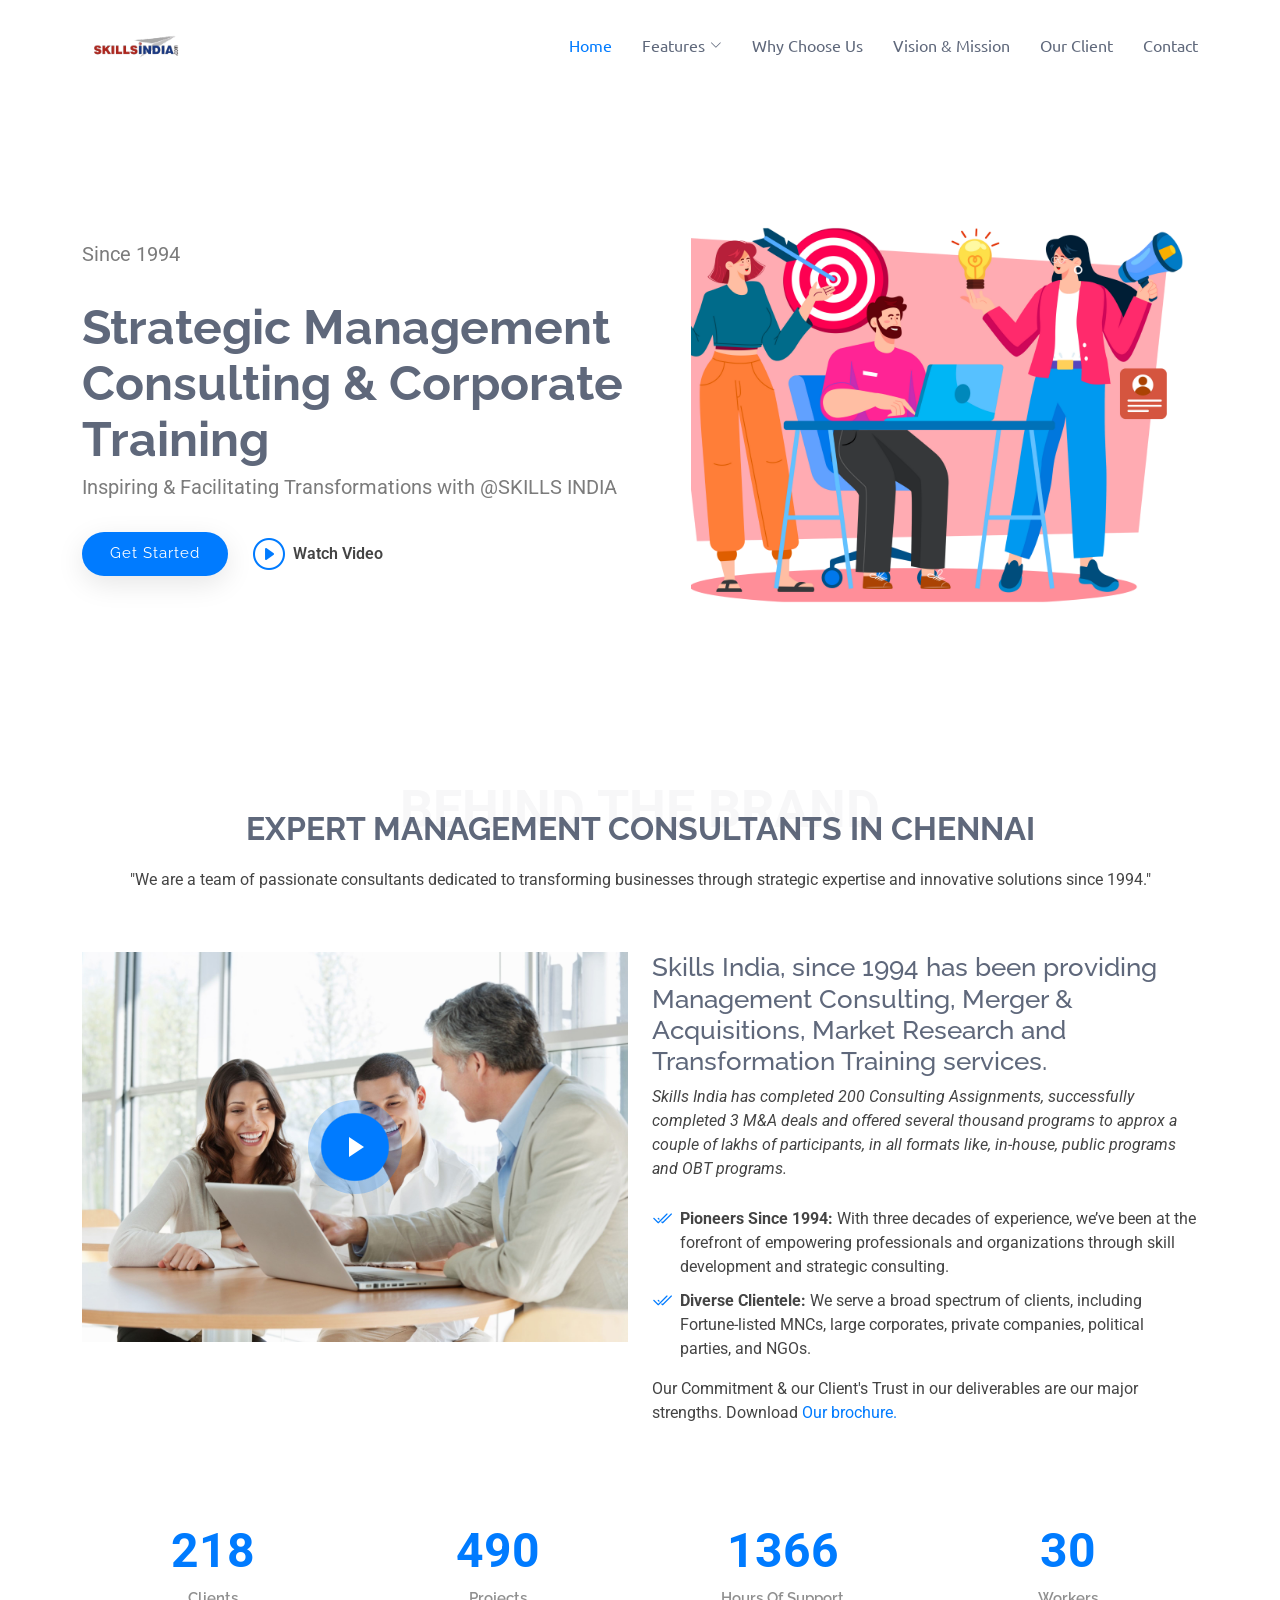
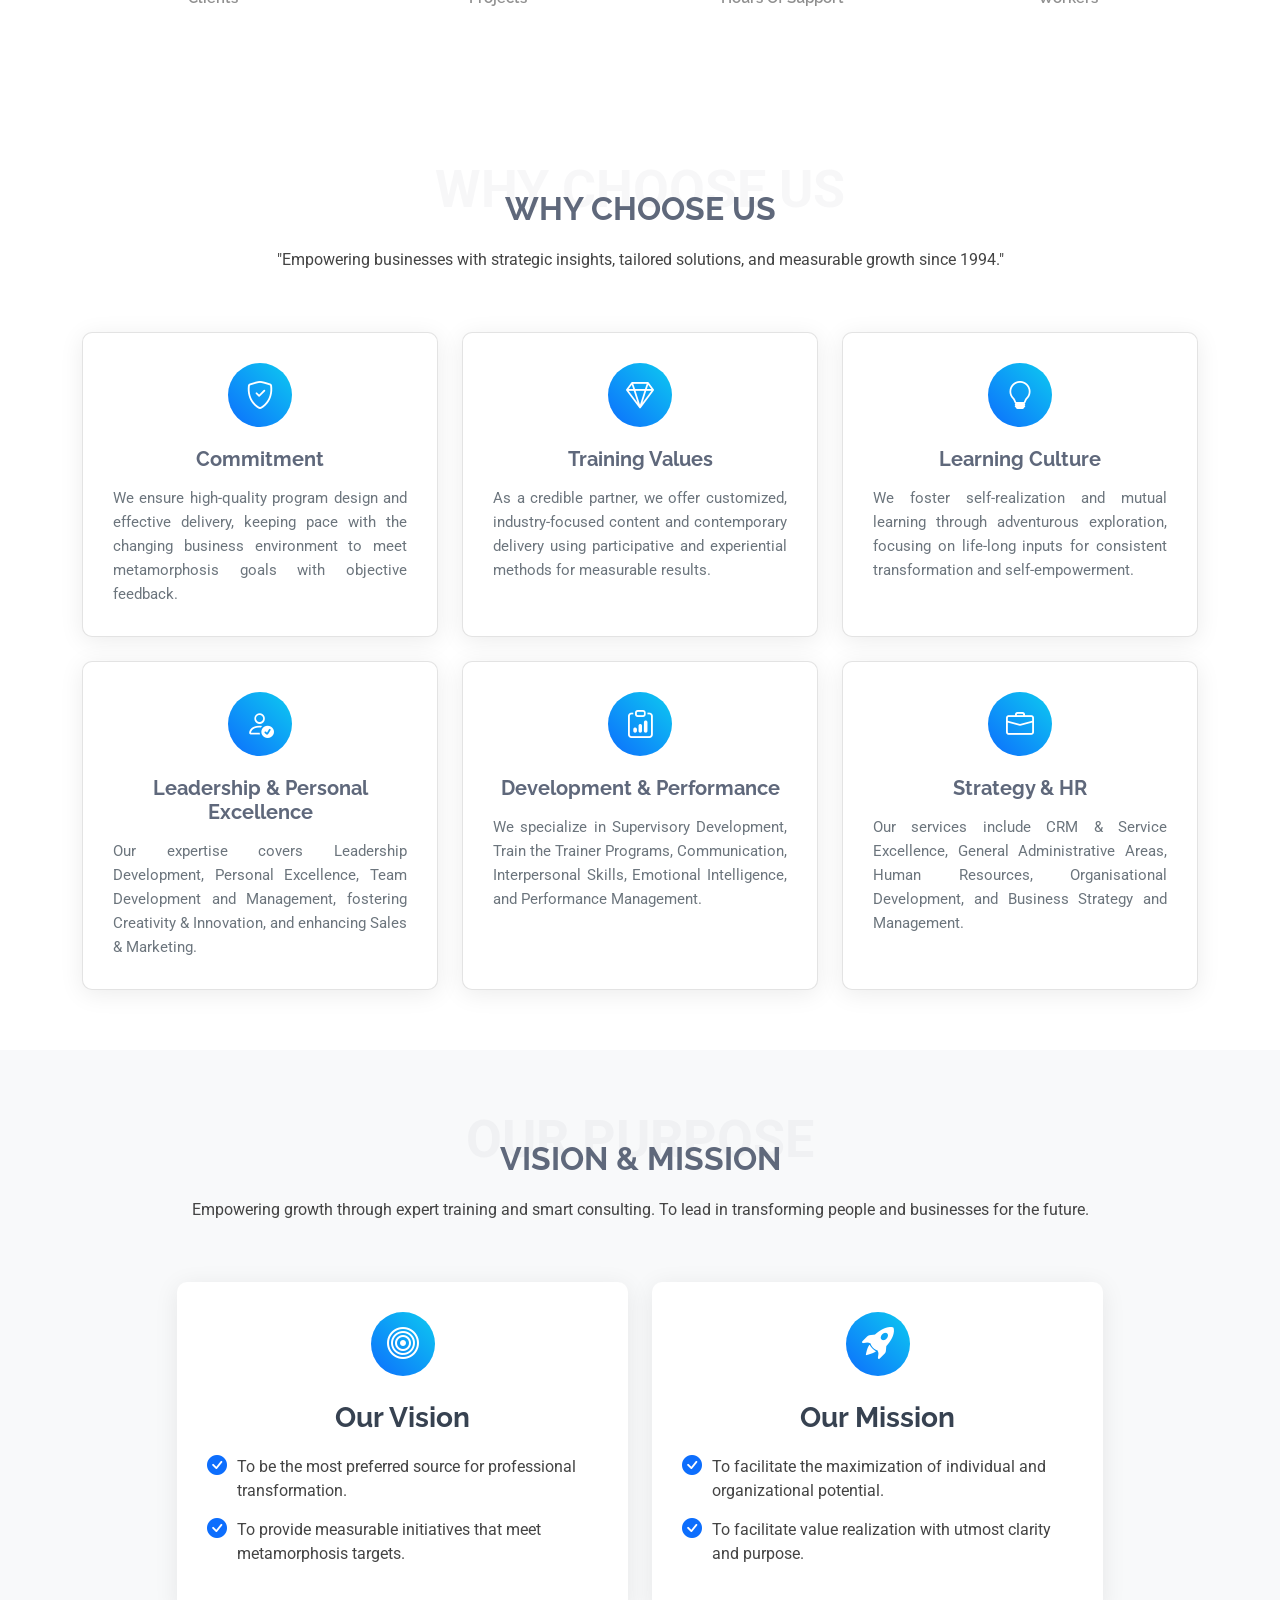
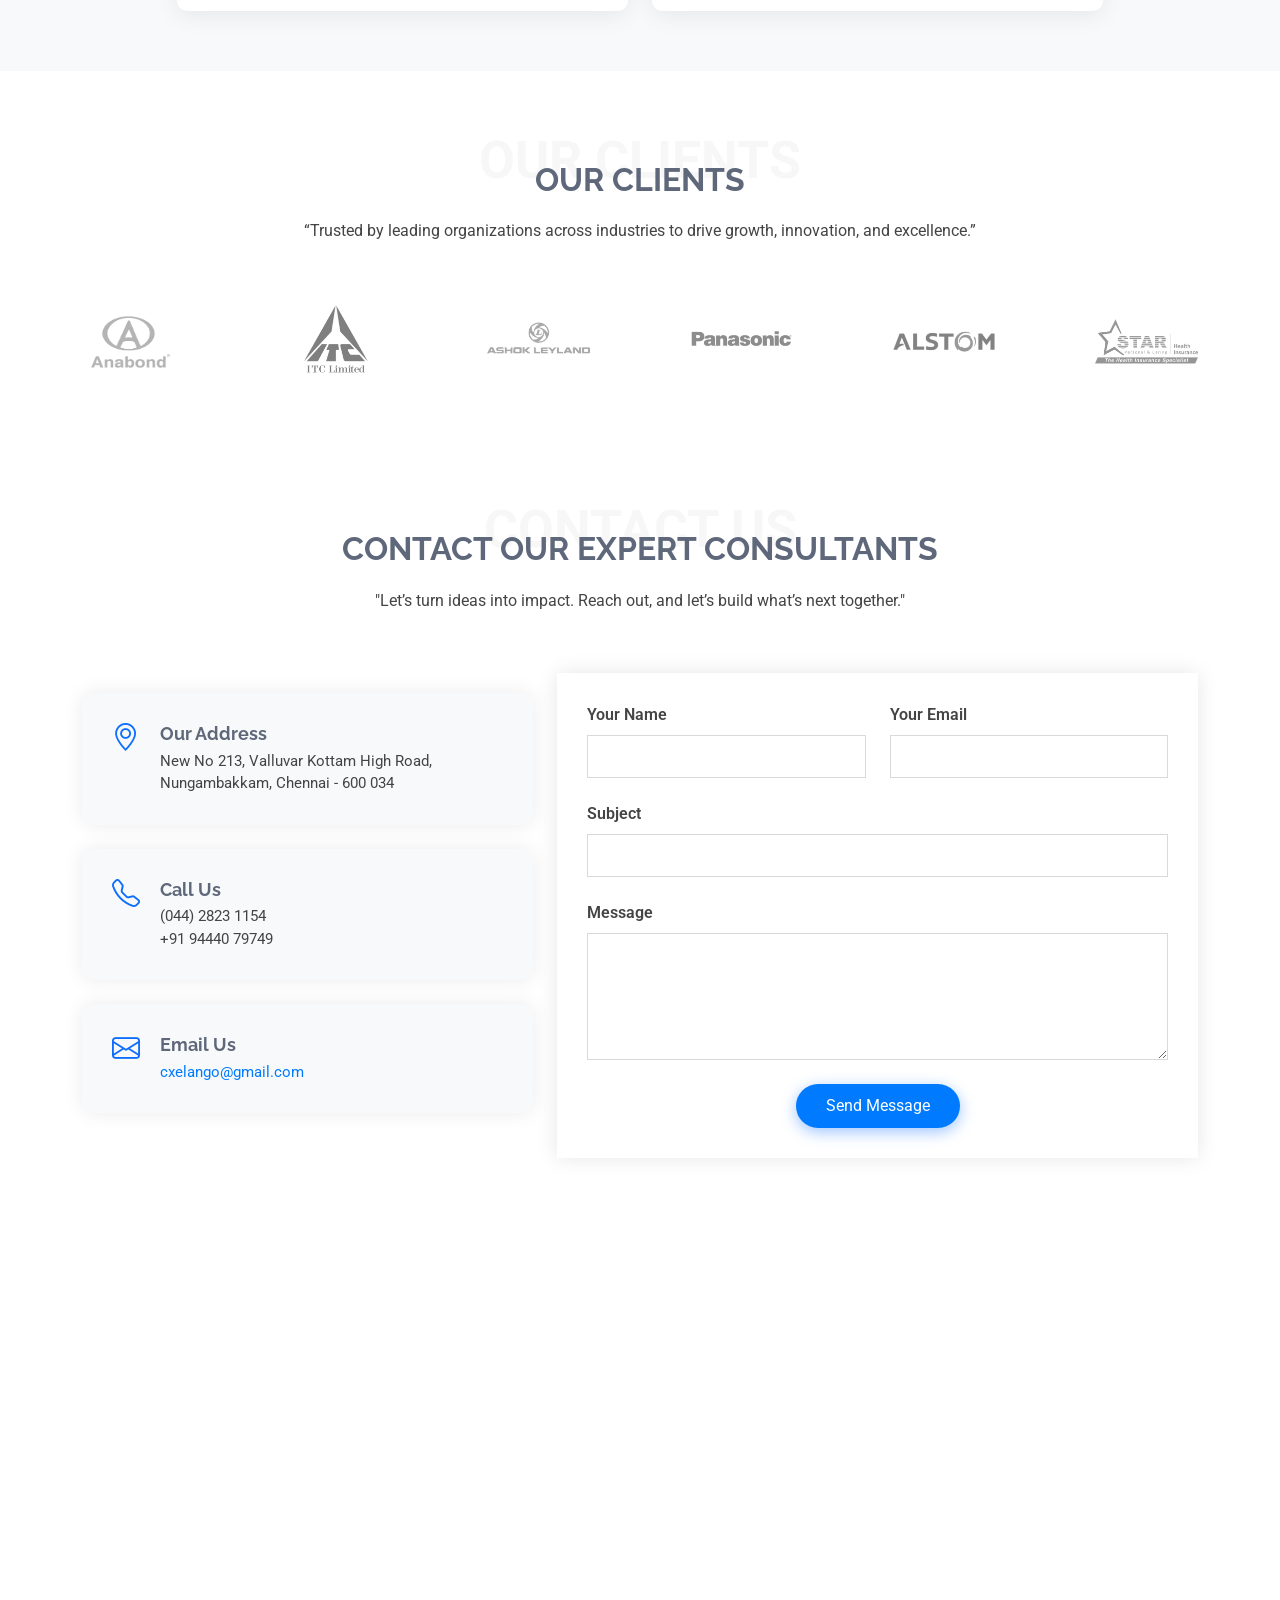
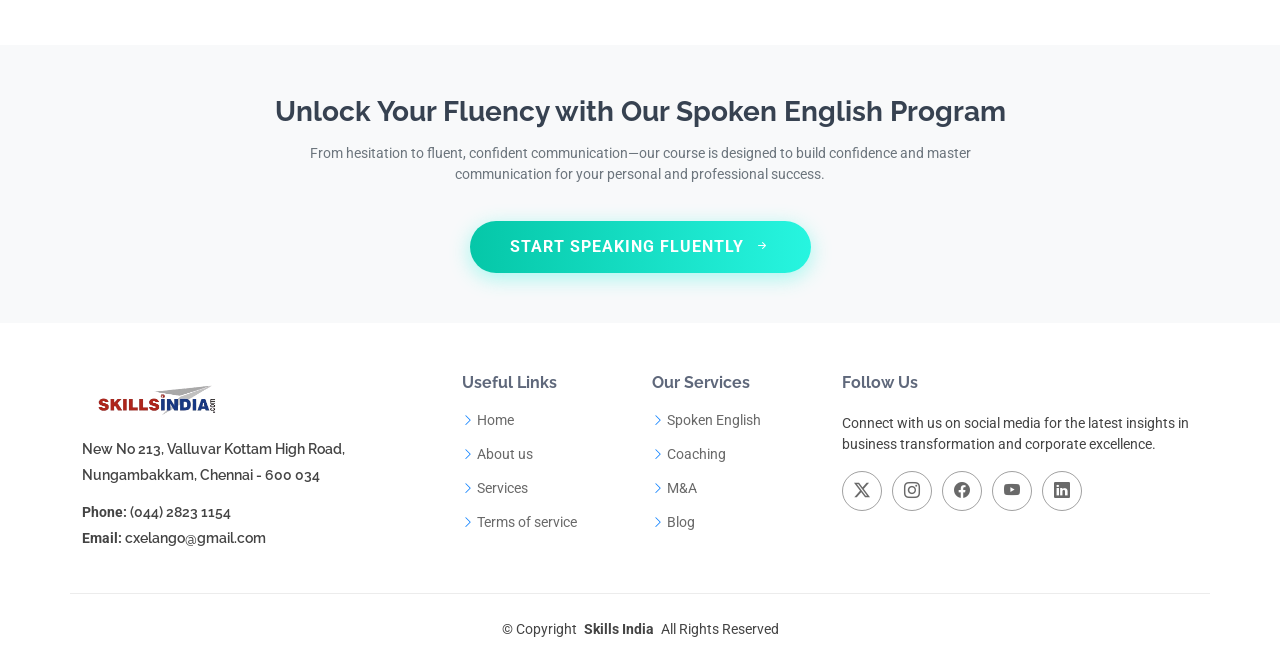
<file: index.html>
<!DOCTYPE html>
<html lang="en">

<head>
  <meta charset="utf-8">
  <meta content="width=device-width, initial-scale=1.0" name="viewport">
  
  <!-- SEO Optimized Meta Tags -->
  <title>Management Consulting| Skills India</title>
  <meta name="description" content="Skills India , management consulting, M&A advisory, and corporate training to drive personal and business growth.">
  <meta name="keywords" content="Spoken English course Chennai, Management consulting, M&A advisory services India, Corporate leadership training India, Business transformation consultants, Skills India">

  <!-- Favicons -->
  <link rel="icon" type="image/png" href="assets/img/skills-india.png">

  <link href="assets/img/skills-india.png" rel="icon">
  <link href="skillsindia/assets/img/skills-india.png" rel="apple-touch-icon">

  <!-- Fonts -->
  <link href="https://fonts.googleapis.com" rel="preconnect">
  <link href="https://fonts.gstatic.com" rel="preconnect" crossorigin>
  <link href="https://fonts.googleapis.com/css2?family=Roboto:ital,wght@0,100;0,300;0,400;0,500;0,700;0,900;1,100;1,300;1,400;1,500;1,700;1,900&family=Raleway:ital,wght@0,100;0,200;0,300;0,400;0,500;0,600;0,700;0,800;0,900;1,100;1,200;1,300;1,400;1,500;1,600;1,700;1,800;1,900&family=Ubuntu:ital,wght@0,300;0,400;0,500;0,700;1,300;1,400;1,500;1,700&display=swap" rel="stylesheet">

  <!-- Vendor CSS Files -->
  <link href="assets/vendor/bootstrap/css/bootstrap.min.css" rel="stylesheet">
  <link href="assets/vendor/bootstrap-icons/bootstrap-icons.css" rel="stylesheet">
  <link href="assets/vendor/aos/aos.css" rel="stylesheet">
  <link href="assets/vendor/glightbox/css/glightbox.min.css" rel="stylesheet">
  <link href="assets/vendor/swiper/swiper-bundle.min.css" rel="stylesheet">

  <!-- Main CSS File -->
  <link href="assets/css/main.css" rel="stylesheet">

  <!-- Custom CSS with New Color Scheme -->
  <style>
    #hero{padding-top:60px}
    #hero h1{transition:color .3s ease-in-out;cursor:pointer}
    #hero h1:hover{color:#0d6efd}
    
    .services .service-item{padding:30px;background:#fff;height:100%;border-radius:10px;box-shadow:0 4px 25px rgba(0,0,0,.08);transition:all .3s ease-in-out;text-align:center}
    .services .service-item:hover{transform:translateY(-10px);box-shadow:0 10px 40px rgba(0,0,0,.12)}
    .services .service-item .icon{margin:0 auto 20px auto;width:64px;height:64px;background:linear-gradient(45deg,#0d6efd,#0dcaf0);border-radius:50%;display:flex;align-items:center;justify-content:center;transition:background .3s}
    .services .service-item .icon i{color:#fff;font-size:28px;line-height:0}
    .services .service-item h3{font-weight:700;margin:0 0 15px 0;font-size:20px}
    .services .service-item p{color:#6c757d;font-size:15px;line-height:1.6}
    
    #vision-mission{background-color:#f8f9fa}
    .vision-mission-box{padding:30px;background:#fff;border-radius:10px;box-shadow:0 4px 25px rgba(0,0,0,.08);height:100%;text-align:center;transition:all .3s ease-in-out}
    .vision-mission-box:hover{transform:translateY(-10px);box-shadow:0 10px 40px rgba(0,0,0,.12)}
    .vision-mission-box .icon{margin:0 auto 25px auto;width:64px;height:64px;background:linear-gradient(45deg,#0d6efd,#0dcaf0);border-radius:50%;display:flex;align-items:center;justify-content:center}
    .vision-mission-box .icon i{color:#fff;font-size:32px}
    .vision-mission-box h3{font-weight:700;margin-bottom:20px;color:#374251}
    .vision-mission-box ul{list-style:none;padding:0;margin:0}
    .vision-mission-box ul li{padding-bottom:15px;display:flex;align-items:flex-start;text-align:left}
    .vision-mission-box ul i{font-size:20px;color:#0d6efd;margin-right:10px;line-height:1}
    
    .clients .swiper-slide{text-align:center;display:flex;justify-content:center;align-items:center}
    .clients .swiper-slide img{max-width:120px;width:100%;filter:grayscale(100%);opacity:.6;transition:all .3s ease}
    .clients .swiper-slide:hover img{filter:grayscale(0%);opacity:1;transform:scale(1.1)}
    
    .contact .info-item-box{background-color:#f8f9fa;padding:30px;border-radius:10px;margin-bottom:24px;box-shadow:0 0 20px rgba(0,0,0,.08);transition:all .3s ease-in-out;display:flex;align-items:flex-start}
    .contact .info-item-box:hover{transform:translateY(-5px);box-shadow:0 10px 30px rgba(0,0,0,.1)}
    .contact .info-item-box .icon{font-size:28px;color:#0d6efd;margin-right:20px;line-height:1}
    .contact .info-item-box h3{font-size:18px;font-weight:700;margin-bottom:5px}
    .contact .info-item-box p, .contact .info-item-box a{margin-bottom:0;font-size:15px;color:inherit;text-decoration:none}
    .contact .map-container{margin-top:40px}
    
    .php-email-form .form-label{margin-bottom:.5rem;font-weight:600}
    .php-email-form .form-control{border-radius:8px;border:1px solid #ced4da;transition:all .3s ease-in-out;padding:.75rem 1rem}
    .php-email-form .form-control:focus{border-color:#86b7fe;box-shadow:0 0 0 .25rem rgba(13,110,253,.25)}
    .php-email-form button[type=submit]{background:linear-gradient(45deg,#0d6efd,#0dcaf0);border:0;padding:12px 34px;color:#fff;transition:.4s;border-radius:50px;box-shadow:0 4px 15px rgba(13,110,253,.4)}
    .php-email-form button[type=submit]:hover{background:linear-gradient(45deg,#0b5ed7,#0aa3c2);box-shadow:0 6px 20px rgba(13,110,253,.6);transform:translateY(-2px)}
    
    .footer .footer-contact a{color:inherit;text-decoration:none}
    .footer .social-links a{transition:background .3s ease-in-out,background-color .3s ease}
    .footer .social-links a i{transition:color .3s ease-in-out}
    .footer .social-links a:hover{color:#fff}
    .footer .social-links a.twitter:hover{background-color:#1da1f2}
    .footer .social-links a.facebook:hover{background-color:#1877f2}
    .footer .social-links a.instagram:hover{background:#d6249f;background:radial-gradient(circle at 30% 107%,#fdf497 0%,#fdf497 5%,#fd5949 45%,#d6249f 60%,#285aeb 90%)}
    .footer .social-links a.youtube:hover{background-color:#ff0000}
    .footer .social-links a.linkedin:hover{background-color:#0a66c2}
    
    .footer .footer-contact p, .footer .footer-contact a {
      font-size: 14px;
    }

    /*--------------------------------------------------------------
    # Spoken English Excellence Section (NEW COLOR THEME)
    --------------------------------------------------------------*/
    .spoken-english {
      padding: 80px 0;
      background: #f8f9fa;
    }

    .spoken-english .section-title h2 {
      color: #374251;
    }

    .spoken-english .section-title p {
      color: #6c757d;
      max-width: 800px;
      margin-left: auto;
      margin-right: auto;
    }
    
    .english-card {
      background: #fff;
      border-radius: 15px;
      padding: 35px 30px;
      text-align: center;
      height: 100%;
      box-shadow: 0 5px 30px rgba(0,0,0,0.07);
      transition: all 0.4s ease-in-out;
      border: 2px solid transparent;
    }
    
    .english-card:hover {
      transform: translateY(-10px);
      box-shadow: 0 15px 40px rgba(0,0,0,0.12);
      border-color: #27F5E0; /* New Color */
    }

    .english-card .icon {
      margin: 0 auto 25px auto;
      width: 70px;
      height: 70px;
      background: linear-gradient(135deg, #05C7A8, #27F5E0); /* New Gradient */
      border-radius: 50%;
      display: flex;
      align-items: center;
      justify-content: center;
      transition: all 0.3s ease;
    }

    .english-card:hover .icon {
      transform: scale(1.1) rotate(10deg);
    }
    
    .english-card .icon i {
      color: #fff;
      font-size: 32px;
    }

    .english-card h3 {
      font-weight: 700;
      font-size: 22px;
      margin-bottom: 15px;
      color: #374251;
    }

    .english-card p {
      font-size: 16px;
      color: #6c757d;
      line-height: 1.7;
    }

    .btn-innovative {
      display: inline-flex;
      align-items: center;
      justify-content: center;
      padding: 14px 40px;
      font-size: 16px;
      font-weight: 700;
      text-transform: uppercase;
      letter-spacing: 1px;
      color: #fff;
      background-image: linear-gradient(to right, #05C7A8, #27F5E0, #05C7A8); /* New Gradient */
      background-size: 200% auto;
      border: none;
      border-radius: 50px;
      box-shadow: 0 5px 20px rgba(39, 245, 224, 0.4); /* New Color Shadow */
      transition: all 0.5s ease;
      text-decoration: none;
      margin-top: 20px;
    }
    
    .btn-innovative:hover {
      background-position: right center;
      color: #fff;
      box-shadow: 0 10px 30px rgba(39, 245, 224, 0.6); /* New Color Shadow on Hover */
      transform: translateY(-3px);
    }
    
    .btn-innovative .btn-icon {
      margin-left: 10px;
      transition: transform 0.3s ease;
    }
    
    .btn-innovative:hover .btn-icon {
      transform: translateX(5px);
    }
  </style>

</head>

<body class="index-page">

  <header id="header" class="header d-flex align-items-center sticky-top">
    <div class="container-fluid container-xl position-relative d-flex align-items-center">

      <a href="#hero" class="logo d-flex align-items-center me-auto">
         <img src="assets/img/logo.svg" alt="Skills India Logo"> 
      </a>

      <nav id="navmenu" class="navmenu">
        <ul>
          <li><a href="#hero" class="active">Home</a></li>
              <li class="dropdown"><a href="#"><span>Features</span> <i class="bi bi-chevron-down toggle-dropdown"></i></a>
                <ul>
                  <li><a href="training.html">Training</a></li>
                  <li><a href="easy.index.html">Service</a></li>
                  <li><a href="consulting.html">Consulting</a></li>
                  <li><a href="M&A.html">M&A</a></li>
                  <li><a href="Blog.html">Blog</a></li>
                </ul>
              </li>
          <li><a href="#whychooseus">Why Choose Us</a></li> 
          <li><a href="#vision-mission">Vision & Mission</a></li> 
          <li><a href="#ourclient">Our Client</a></li> 
          <li><a href="#contact">Contact</a></li>
        </ul>
        <i class="mobile-nav-toggle d-xl-none bi bi-list"></i>
      </nav>

    </div>
  </header>

  <main class="main">

    <!-- Hero Section -->
    <section id="hero" class="hero section">
      <div class="container">
        <div class="row gy-4">
          <div class="col-lg-6 order-2 order-lg-1 d-flex flex-column justify-content-center" data-aos="fade-up">
             <p>Since 1994</p>
            <h1>Strategic Management Consulting & Corporate Training</h1>
            <p>Inspiring & Facilitating Transformations with @SKILLS INDIA</p>
            <div class="d-flex">
              <a href="#about" class="btn-get-started">Get Started</a>
              <a href="https://www.youtube.com/watch?v=Y7f98aduVJ8" class="glightbox btn-watch-video d-flex align-items-center"><i class="bi bi-play-circle"></i><span>Watch Video</span></a>
            </div>
          </div>
          <div class="col-lg-6 order-1 order-lg-2 hero-img" data-aos="zoom-out" data-aos-delay="100">
            <img src="assets/img/flogo.png" class="img-fluid animated" alt="Illustration of business strategy and transformation for Skills India">
          </div>
        </div>
      </div>
    </section><!-- /Hero Section -->

    <!-- About Section -->
    <section id="about" class="about section">
      <div class="container section-title" data-aos="fade-up">
        <span>Behind the Brand<br></span>
        <h2>Expert Management Consultants in Chennai</h2>
        <p>"We are a team of passionate consultants dedicated to transforming businesses through strategic expertise and innovative solutions since 1994."</p>
      </div><!-- End Section Title -->
      <div class="container">
        <div class="row gy-4">
          <div class="col-lg-6 position-relative align-self-start" data-aos="fade-up" data-aos-delay="100">
            <img src="assets/img/a.jpg" class="img-fluid" alt="The Skills India team during a strategic consulting session">
            <a href="https://www.youtube.com/watch?v=Y7f98aduVJ8" class="glightbox pulsating-play-btn"></a>
          </div>
          <div class="col-lg-6 content" data-aos="fade-up" data-aos-delay="200">
            <h3>Skills India, since 1994 has been providing Management Consulting, Merger & Acquisitions, Market Research and Transformation Training services.</h3>
            <p class="fst-italic">
             Skills India has completed 200 Consulting Assignments, successfully completed 3 M&A deals and offered several thousand programs to approx a couple of lakhs of participants, in all formats like, in-house, public programs and OBT programs.
            </p>
           <ul>
              <li><i class="bi bi-check2-all"></i> <span><b>Pioneers Since 1994:</b> With three decades of experience, we’ve been at the forefront of empowering professionals and organizations through skill development and strategic consulting.</span></li>
              <li><i class="bi bi-check2-all"></i> <span><b>Diverse Clientele:</b> We serve a broad spectrum of clients, including Fortune-listed MNCs, large corporates, private companies, political parties, and NGOs.</span></li>
            </ul>
           
            <p>Our Commitment & our Client's Trust in our deliverables are our major strengths. Download <a href="#">Our brochure.</a></p>
          </div>
        </div>
      </div>
    </section><!-- /About Section -->

    <!-- Stats Section -->
    <section id="stats" class="stats section">
      <div class="container" data-aos="fade-up" data-aos-delay="100">
        <div class="row gy-4">
          <div class="col-lg-3 col-md-6">
            <div class="stats-item text-center w-100 h-100">
              <span data-purecounter-start="0" data-purecounter-end="232" data-purecounter-duration="1" class="purecounter"></span>
              <p>Clients</p>
            </div>
          </div>
          <div class="col-lg-3 col-md-6">
            <div class="stats-item text-center w-100 h-100">
              <span data-purecounter-start="0" data-purecounter-end="521" data-purecounter-duration="1" class="purecounter"></span>
              <p>Projects</p>
            </div>
          </div>
          <div class="col-lg-3 col-md-6">
            <div class="stats-item text-center w-100 h-100">
              <span data-purecounter-start="0" data-purecounter-end="1453" data-purecounter-duration="1" class="purecounter"></span>
              <p>Hours Of Support</p>
            </div>
          </div>
          <div class="col-lg-3 col-md-6">
            <div class="stats-item text-center w-100 h-100">
              <span data-purecounter-start="0" data-purecounter-end="32" data-purecounter-duration="1" class="purecounter"></span>
              <p>Workers</p>
            </div>
          </div>
        </div>
      </div>
    </section><!-- /Stats Section -->
    
    <!-- Why Choose Us Section -->
    <section id="whychooseus" class="services section">
      <div class="container section-title" data-aos="fade-up">
        <span>Why Choose Us</span>
        <h2>Why Choose Us</h2>
        <p>"Empowering businesses with strategic insights, tailored solutions, and measurable growth since 1994."</p>
      </div>
      <div class="container">
        <div class="row gy-4">
          <div class="col-lg-4 col-md-6" data-aos="fade-up" data-aos-delay="100"><div class="service-item"><div class="icon"><i class="bi bi-shield-check"></i></div><h3>Commitment</h3><p>We ensure high-quality program design and effective delivery, keeping pace with the changing business environment to meet metamorphosis goals with objective feedback.</p></div></div>
          <div class="col-lg-4 col-md-6" data-aos="fade-up" data-aos-delay="200"><div class="service-item"><div class="icon"><i class="bi bi-gem"></i></div><h3>Training Values</h3><p>As a credible partner, we offer customized, industry-focused content and contemporary delivery using participative and experiential methods for measurable results.</p></div></div>
          <div class="col-lg-4 col-md-6" data-aos="fade-up" data-aos-delay="300"><div class="service-item"><div class="icon"><i class="bi bi-lightbulb"></i></div><h3>Learning Culture</h3><p>We foster self-realization and mutual learning through adventurous exploration, focusing on life-long inputs for consistent transformation and self-empowerment.</p></div></div>
          <div class="col-lg-4 col-md-6" data-aos="fade-up" data-aos-delay="400"><div class="service-item"><div class="icon"><i class="bi bi-person-check"></i></div><h3>Leadership & Personal Excellence</h3><p>Our expertise covers Leadership Development, Personal Excellence, Team Development and Management, fostering Creativity & Innovation, and enhancing Sales & Marketing.</p></div></div>
          <div class="col-lg-4 col-md-6" data-aos="fade-up" data-aos-delay="500"><div class="service-item"><div class="icon"><i class="bi bi-clipboard-data"></i></div><h3>Development & Performance</h3><p>We specialize in Supervisory Development, Train the Trainer Programs, Communication, Interpersonal Skills, Emotional Intelligence, and Performance Management.</p></div></div>
          <div class="col-lg-4 col-md-6" data-aos="fade-up" data-aos-delay="600"><div class="service-item"><div class="icon"><i class="bi bi-briefcase"></i></div><h3>Strategy & HR</h3><p>Our services include CRM & Service Excellence, General Administrative Areas, Human Resources, Organisational Development, and Business Strategy and Management.</p></div></div>
        </div>
      </div>
    </section><!-- /Why Choose Us Section -->

    <!-- Vision & Mission Section -->
    <section id="vision-mission" class="vision-mission section">
      <div class="container section-title" data-aos="fade-up">
        <span>Our Purpose</span>
        <h2>Vision & Mission</h2>
        <p>Empowering growth through expert training and smart consulting. To lead in transforming people and businesses for the future.</p>
      </div>
      <div class="container">
        <div class="row gy-4 justify-content-center">
          <div class="col-lg-5" data-aos="fade-up" data-aos-delay="100"><div class="vision-mission-box"><div class="icon"><i class="bi bi-bullseye"></i></div><h3>Our Vision</h3><ul><li><i class="bi bi-check-circle-fill"></i><span>To be the most preferred source for professional transformation.</span></li><li><i class="bi bi-check-circle-fill"></i><span>To provide measurable initiatives that meet metamorphosis targets.</span></li></ul></div></div>
          <div class="col-lg-5" data-aos="fade-up" data-aos-delay="200"><div class="vision-mission-box"><div class="icon"><i class="bi bi-rocket-takeoff-fill"></i></div><h3>Our Mission</h3><ul><li><i class="bi bi-check-circle-fill"></i><span>To facilitate the maximization of individual and organizational potential.</span></li><li><i class="bi bi-check-circle-fill"></i><span>To facilitate value realization with utmost clarity and purpose.</span></li></ul></div></div>
        </div>
      </div>
    </section><!-- /Vision & Mission Section -->

    <!-- Clients Section -->
    <section id="ourclient" class="clients section">
     <div class="container">
      <div class="container section-title" data-aos="fade-up">
        <span>Our Clients</span>
        <h2>Our Clients</h2>
        <p>“Trusted by leading organizations across industries to drive growth, innovation, and excellence.”</p>
      </div>
        <div class="swiper clients-swiper" data-aos="fade-up" data-aos-delay="100">
            <div class="swiper-wrapper align-items-center">
               <div class="swiper-slide"><img src="assets/img/anabond.png" class="img-fluid" alt="Anabond Client Logo"></div>
               <div class="swiper-slide"><img src="assets/img/aa.png" class="img-fluid" alt="Client AA Logo"></div>
               <div class="swiper-slide"><img src="assets/img/bb.png" class="img-fluid" alt="Client BB Logo"></div>
               <div class="swiper-slide"><img src="assets/img/cc.png" class="img-fluid" alt="Client CC Logo"></div>
               <div class="swiper-slide"><img src="assets/img/1.png" class="img-fluid" alt="Client 1 Logo"></div>
               <div class="swiper-slide"><img src="assets/img/2.png" class="img-fluid" alt="Client 2 Logo"></div>
               <div class="swiper-slide"><img src="assets/img/3.png" class="img-fluid" alt="Client 3 Logo"></div>
            </div>
        </div>
     </div>
    </section> <!-- /Clients Section -->
  
    <!-- Contact Section -->
    <section id="contact" class="contact section">
      <div class="container section-title" data-aos="fade-up">
        <span>Contact Us</span>
        <h2>Contact Our Expert Consultants</h2>
        <p>"Let’s turn ideas into impact. Reach out, and let’s build what’s next together."</p>
      </div>
      <div class="container" data-aos="fade-up" data-aos-delay="100">
        <div class="row gy-4">
          <div class="col-lg-5 d-flex flex-column justify-content-center">
            
            <!-- Address -->
            <div class="info-item-box" data-aos="fade-up" data-aos-delay="200">
              <i class="bi bi-geo-alt icon"></i>
              <div>
                <h3>Our Address</h3>
                <a href="https://www.google.com/maps/search/?api=1&query=Skills+India+Consultants,New+No+213,+Valluvar+Kottam+High+Road,+Nungambakkam,+Chennai,+600034" target="_blank">
                  <p>New No 213, Valluvar Kottam High Road, Nungambakkam, Chennai - 600 034</p>
                </a>
              </div>
            </div>

            <!-- Phone -->
            <div class="info-item-box" data-aos="fade-up" data-aos-delay="300">
              <i class="bi bi-telephone icon"></i>
              <div>
                <h3>Call Us</h3>
                <p>
                  <a href="tel:+914428231154">(044) 2823 1154</a><br>
                  <a href="tel:+919444079749">+91 94440 79749</a>
                </p>
              </div>
            </div>

            <!-- Email -->
            <a href="https://mail.google.com/mail/?view=cm&fs=1&to=cxelango@gmail.com" target="_blank" title="Email Us via Gmail">
            <div class="info-item-box" data-aos="fade-up" data-aos-delay="400">
              <i class="bi bi-envelope icon"></i>
              <div>
                <h3>Email Us</h3>
                <p>cxelango@gmail.com</p>
              </div>
            </div></a>

          </div>
          <div class="col-lg-7">
            <form action="https://api.web3forms.com/submit" method="POST" class="php-email-form" data-aos="fade-up" data-aos-delay="500">
               <input type="hidden" name="access_key" value="d2d01053-a70e-45b0-85cd-6cc26d8a9e13">
              <div class="row gy-4">
                <div class="col-md-6">
                  <label for="name" class="form-label">Your Name</label>
                  <input type="text" name="name" class="form-control" id="name" required>
                </div>
                <div class="col-md-6">
                  <label for="email" class="form-label">Your Email</label>
                  <input type="email" class="form-control" name="email" id="email" required>
                </div>
                <div class="col-md-12">
                   <label for="subject" class="form-label">Subject</label>
                  <input type="text" class="form-control" name="subject" id="subject" required>
                </div>
                <div class="col-md-12">
                   <label for="message" class="form-label">Message</label>
                  <textarea class="form-control" name="message" id="message" rows="5" required></textarea>
                </div>
                <div class="col-md-12 text-center">
                  <div class="loading">Loading</div>
                  <div class="error-message"></div>
                  <div class="sent-message">Your message has been sent. Thank you!</div>
                  <button type="submit">Send Message</button>
                </div>
              </div>
            </form>
          </div>
        </div>
        <div class="map-container" data-aos="fade-up" data-aos-delay="600">
           <iframe src="https://www.google.com/maps/embed?pb=!1m18!1m12!1m3!1d380.6522546895371!2d80.24210297151967!3d13.05302070677259!2m3!1f0!2f0!3f0!3m2!1i1024!2i768!4f13.1!3m3!1m2!1s0x3a52666a3b499e4f%3A0xb996f4c77e604bc9!2sSkills%20India%20Consultants!5e0!3m2!1sen!2sin!4v1750343521636!5m2!1sen!2sin" width="100%" height="380" style="border:0;" allowfullscreen="" loading="lazy" referrerpolicy="no-referrer-when-downgrade"></iframe>
        </div>
      </div>
      
      <!-- START: Local Business Schema for SEO -->
      <script type="application/ld+json">
      {
        "@context": "https://schema.org",
        "@type": "LocalBusiness",
        "name": "Skills India Consultants",
        "image": "https://bootstrapmade.com/assets/img/logo.png",
        "@id": "",
        "url": "https://bootstrapmade.com/enno-free-simple-bootstrap-template/",
        "telephone": "+919444079749",
        "description": "Skills India, a leading Chennai-based consultancy since 1994, offers expert management consulting, M&A advisory, and transformative corporate training to drive business growth and excellence.",
        "address": {
          "@type": "PostalAddress",
          "streetAddress": "New No 213, Valluvar Kottam High Road",
          "addressLocality": "Nungambakkam, Chennai",
          "postalCode": "600034",
          "addressRegion": "TN",
          "addressCountry": "IN"
        },
        "geo": { "@type": "GeoCoordinates", "latitude": 13.0530207, "longitude": 80.2421029 },
        "providesService": [
            { "@type": "Service", "serviceType": "Management Consulting", "provider": "Skills India Consultants" },
            { "@type": "Service", "serviceType": "Mergers and Acquisitions", "provider": "Skills India Consultants" },
            { "@type": "Service", "serviceType": "Corporate Training", "provider": "Skills India Consultants" },
            { "@type": "Service", "serviceType": "Spoken English Course", "provider": "Skills India Consultants" }
        ]
      }
      </script>
      <!-- END: Local Business Schema -->

    </section><!-- /Contact Section -->
  </main>

  <footer id="footer" class="footer">

    <!-- Spoken English Landing Page Section -->
    <section id="spoken-english-footer" class="spoken-english" style="padding: 50px 0; background-color: #f8f9fa;">
        <div class="container">
            <div class="row justify-content-center">
                <div class="col-lg-9 text-center" data-aos="fade-up">
                    <h3 style="font-weight: 700; color: #374251; margin-bottom: 15px;">Unlock Your Fluency with Our Spoken English Program</h3>
                    <p style="color: #6c757d; max-width: 700px; margin-left: auto; margin-right: auto;">
                        From hesitation to fluent, confident communication—our course is designed to build confidence and master communication for your personal and professional success.
                    </p>
                    <a href="easy.index.html" class="btn-innovative">
                        Start Speaking Fluently
                        <span class="btn-icon"><i class="bi bi-arrow-right-short"></i></span>
                    </a>
                </div>
            </div>
        </div>
    </section>
    <!-- /Spoken English Landing Page Section -->

    <div class="container footer-top">
      <div class="row gy-4">
        <div class="col-lg-4 col-md-6 footer-about">
          <a href="index.html" class="d-flex align-items-center">
            <img src="assets/img/logo.svg" alt="Skills India Footer Logo">
          </a>
          <div class="footer-contact pt-3">
            <a href="https://www.google.com/maps/search/?api=1&query=Skills+India+Consultants,New+No+213,+Valluvar+Kottam+High+Road,+Nungambakkam,+Chennai,+600034" target="_blank">
              <p>New No 213, Valluvar Kottam High Road,</p>
              <p>Nungambakkam, Chennai - 600 034</p>
            </a>
            <p class="mt-3"><strong>Phone:</strong> <span><a href="tel:+914428231154">(044) 2823 1154</a></span></p>
            <p><strong>Email:</strong> <span><a href="https://mail.google.com/mail/?view=cm&fs=1&to=cxelango@gmail.com" target="_blank" title="Email Us via Gmail">cxelango@gmail.com</a></span></p>
          </div>
        </div>
        <div class="col-lg-2 col-md-3 footer-links">
          <h4>Useful Links</h4>
          <ul>
            <li><i class="bi bi-chevron-right"></i> <a href="#hero">Home</a></li>
            <li><i class="bi bi-chevron-right"></i> <a href="#about">About us</a></li>
            <li><i class="bi bi-chevron-right"></i> <a href="#whychooseus">Services</a></li>
            <li><i class="bi bi-chevron-right"></i> <a href="#">Terms of service</a></li>
          </ul>
        </div>
        <div class="col-lg-2 col-md-3 footer-links">
          <h4>Our Services</h4>
          <ul>
            <li><i class="bi bi-chevron-right"></i> <a href="#spoken-english-footer">Spoken English</a></li>
            <li><i class="bi bi-chevron-right"></i> <a href="#">Coaching</a></li>
            <li><i class="bi bi-chevron-right"></i> <a href="#">M&A</a></li>
            <li><i class="bi bi-chevron-right"></i> <a href="#">Blog</a></li>
          </ul>
        </div>
        <div class="col-lg-4 col-md-12">
          <h4>Follow Us</h4>
          <p>Connect with us on social media for the latest insights in business transformation and corporate excellence.</p>
          <div class="social-links d-flex">
            <a href="https://twitter.com/cxelango" class="twitter" target="_blank"><i class="bi bi-twitter-x"></i></a>
            <a href="https://www.youtube.com/channel/UCOFgn8iM9Gb8a9KOiqvaDqQ" class="instagram" target="_blank"><i class="bi bi-instagram"></i></a>
            <a href="https://www.facebook.com/skillsindiacoach" class="facebook" target="_blank"><i class="bi bi-facebook"></i></a>
            <a href="https://www.youtube.com/channel/UCOFgn8iM9Gb8a9KOiqvaDqQ" class="youtube" target="_blank"><i class="bi bi-youtube"></i></a>
            <a href="https://www.linkedin.com/home?trk=nav_responsive_tab_home" class="linkedin" target="_blank"><i class="bi bi-linkedin"></i></a>
          </div>
        </div>
      </div>
    </div>
    <div class="container copyright text-center mt-4">
      <p>© <span>Copyright</span> <strong class="px-1 sitename">Skills India</strong> <span>All Rights Reserved</span></p>
    </div>
  </footer>

  <!-- Scroll Top -->
  <a href="#" id="scroll-top" class="scroll-top d-flex align-items-center justify-content-center"><i class="bi bi-arrow-up-short"></i></a>

  <!-- Preloader -->
  <div id="preloader"></div>

  <!-- Vendor JS Files -->
  <script src="assets/vendor/bootstrap/js/bootstrap.bundle.min.js"></script>
  <script src="assets/vendor/aos/aos.js"></script>
  <script src="assets/vendor/glightbox/js/glightbox.min.js"></script>
  <script src="assets/vendor/purecounter/purecounter_vanilla.js"></script>
  <script src="assets/vendor/imagesloaded/imagesloaded.pkgd.min.js"></script>
  <script src="assets/vendor/isotope-layout/isotope.pkgd.min.js"></script>
  <script src="assets/vendor/swiper/swiper-bundle.min.js"></script>

  <!-- Main JS File -->
  <script src="assets/js/main.js"></script>

  <!-- Swiper Initialization for Clients Slider -->
  <script>
    document.addEventListener('DOMContentLoaded', () => {
      new Swiper('.clients-swiper', {
        speed: 600,
        loop: true,
        autoplay: {
          delay: 2500,
          disableOnInteraction: false
        },
        slidesPerView: 'auto',
        breakpoints: {
          320: { slidesPerView: 3, spaceBetween: 40 },
          480: { slidesPerView: 4, spaceBetween: 60 },
          640: { slidesPerView: 5, spaceBetween: 80 },
          992: { slidesPerView: 6, spaceBetween: 100 }
        }
      });
    });
  </script>
  
  <!-- Corrected Form Submission Script for Web3Forms -->
  <script>
    (function() {
      "use strict";

      /**
       * Main function to handle the form submission
       */
      function handleFormSubmit(event) {
        event.preventDefault(); // Stop the form from submitting the default way

        const thisForm = event.target;
        const action = thisForm.getAttribute('action');

        // Get the feedback divs and loading indicator
        const loading = thisForm.querySelector('.loading');
        const errorMessage = thisForm.querySelector('.error-message');
        const sentMessage = thisForm.querySelector('.sent-message');

        // Clear previous messages and show loading indicator
        loading.classList.add('d-block');
        errorMessage.classList.remove('d-block');
        sentMessage.classList.remove('d-block');

        const formData = new FormData(thisForm);

        // Use the fetch API to submit the form
        fetch(action, {
          method: 'POST',
          body: formData,
          headers: {
            'Accept': 'application/json' // We expect a JSON response
          }
        })
        .then(response => response.json()) // Parse the server's response as JSON
        .then(data => {
          loading.classList.remove('d-block');
          // Check the 'success' property from the web3forms response
          if (data.success) {
            // On success, show the success message div
            sentMessage.classList.add('d-block');
            thisForm.reset(); // Clear the form fields
          } else {
            // On failure, show the error message div
            errorMessage.innerHTML = data.message || 'An error occurred. Please try again.';
            errorMessage.classList.add('d-block');
          }
        })
        .catch(error => {
          // This catches network errors
          loading.classList.remove('d-block');
          errorMessage.innerHTML = 'Could not send message. Please check your network connection.';
          errorMessage.classList.add('d-block');
          console.error('Submission Error:', error);
        });
      }

      // Add the submit event listener to all forms with the .php-email-form class
      const forms = document.querySelectorAll('.php-email-form');
      forms.forEach(form => {
        form.addEventListener('submit', handleFormSubmit);
      });

    })();
  </script>
  

</body>

</html>
</file>
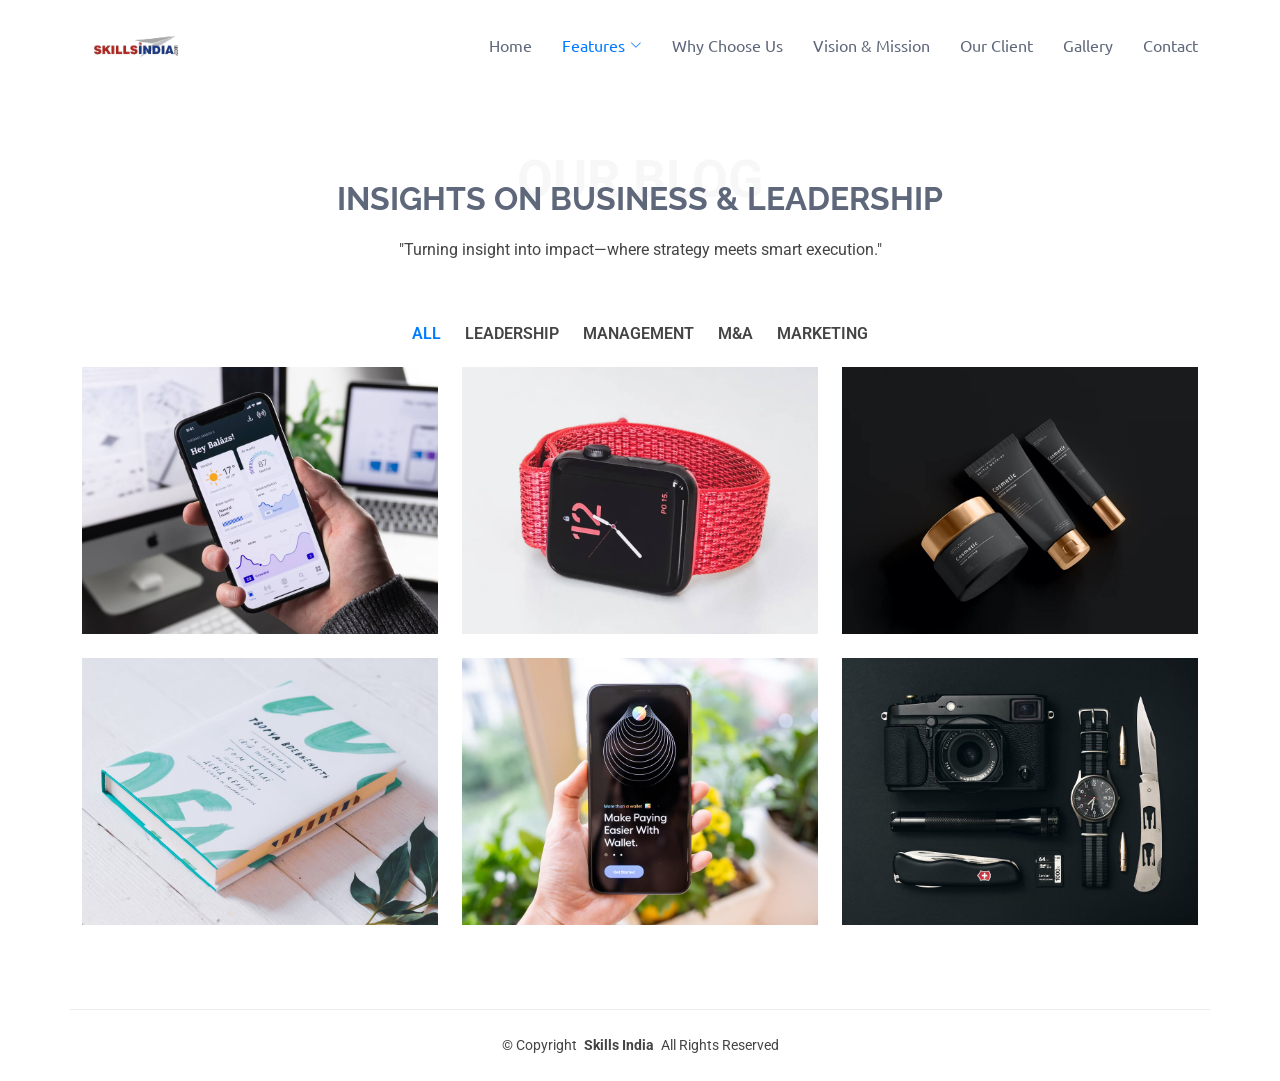
<file: Blog.html>
<!DOCTYPE html>
<html lang="en">

<head>
  <meta charset="utf-8">
  <meta content="width=device-width, initial-scale=1.0" name="viewport">

  <!-- SEO Optimized Meta Tags -->
  <title>Business & Leadership Blog | Insights from Skills India</title>
  <meta name="description" content="Explore the Skills India blog for expert insights on management consulting, corporate leadership, M&A strategies, and business transformation. Stay ahead with our latest articles.">
  <meta name="keywords" content="business blog, leadership articles, management consulting blog, corporate training insights, M&A strategy, business transformation, Skills India blog">

  <!-- Favicons -->
  <link href="assets/img/logo.svg" rel="icon">
  <link href="assets/img/apple-touch-icon.png" rel="apple-touch-icon">

  <!-- Fonts & Vendor CSS -->
  <link href="https://fonts.googleapis.com" rel="preconnect">
  <link href="https://fonts.gstatic.com" rel="preconnect" crossorigin>
  <link href="https://fonts.googleapis.com/css2?family=Roboto:ital,wght@0,100;0,300;0,400;0,500;0,700;0,900;1,100;1,300;1,400;1,500;1,700;1,900&family=Raleway:ital,wght@0,100;0,200;0,300;0,400;0,500;0,600;0,700;0,800;0,900&family=Ubuntu:ital,wght@0,300;0,400;0,500;0,700;1,300;1,400;1,500;1,700&display=swap" rel="stylesheet">
  <link href="assets/vendor/bootstrap/css/bootstrap.min.css" rel="stylesheet">
  <link href="assets/vendor/bootstrap-icons/bootstrap-icons.css" rel="stylesheet">
  <link href="assets/vendor/aos/aos.css" rel="stylesheet">
  <link href="assets/vendor/glightbox/css/glightbox.min.css" rel="stylesheet">
  <link href="assets/vendor/swiper/swiper-bundle.min.css" rel="stylesheet">

  <!-- Main CSS File -->
  <link href="assets/css/main.css" rel="stylesheet">
</head>

<body class="index-page">

  <header id="header" class="header d-flex align-items-center sticky-top">
    <div class="container-fluid container-xl position-relative d-flex align-items-center">
      <a href="index.html" class="logo d-flex align-items-center me-auto">
         <img src="assets/img/logo.svg" alt="Skills India Logo">
      </a>
      <nav id="navmenu" class="navmenu">
        <ul>
          <li><a href="index.html">Home</a></li>
          <li class="dropdown"><a href="#" class="active"><span>Features</span> <i class="bi bi-chevron-down toggle-dropdown"></i></a>
            <ul>
              <li><a href="training.html">Training</a></li>
              <li><a href="easy.index.html">Service</a></li>
              <li><a href="consulting.html">Consulting</a></li>
              <li><a href="M&A.html">M&A</a></li>
              <li><a href="Blog.html">Blog</a></li>
            </ul>
          </li>
          <li><a href="index.html#whychooseus">Why Choose Us</a></li>
          <li><a href="index.html#vision">Vision & Mission</a></li>
          <li><a href="index.html#ourclient">Our Client</a></li>
          <li><a href="#">Gallery</a></li>
          <li><a href="contact.html">Contact</a></li>
        </ul>
        <i class="mobile-nav-toggle d-xl-none bi bi-list"></i>
      </nav>
    </div>
  </header>

  <main>
    <!-- Blog Section -->
    <section id="blog" class="portfolio section">
      <div class="container section-title" data-aos="fade-up">
        <span>Our Blog</span>
        <h2>Insights on Business & Leadership</h2>
        <p>"Turning insight into impact—where strategy meets smart execution."</p>
      </div>

      <div class="container">
        <div class="isotope-layout" data-default-filter="*" data-layout="masonry" data-sort="original-order">
          <!-- Blog Filters -->
          <ul class="portfolio-filters isotope-filters" data-aos="fade-up" data-aos-delay="100">
            <li data-filter="*" class="filter-active">All</li>
            <li data-filter=".filter-leadership">Leadership</li>
            <li data-filter=".filter-management">Management</li>
            <li data-filter=".filter-ma">M&A</li>
            <li data-filter=".filter-marketing">Marketing</li>
          </ul>

          <!-- Blog Posts Container -->
          <div class="row gy-4 isotope-container" data-aos="fade-up" data-aos-delay="200">

            <div class="col-lg-4 col-md-6 portfolio-item isotope-item filter-leadership">
              <img src="assets/img/portfolio/app-1.jpg" class="img-fluid" alt="A leader guiding a team through a strategic planning session.">
              <div class="portfolio-info">
                <h4>5 Strategies for Effective Leadership in 2025</h4>
                <p>Discover the key leadership traits that drive success and innovation in today's fast-paced business world.</p>
                <a href="assets/img/portfolio/app-1.jpg" title="Leadership Strategies" data-gallery="portfolio-gallery-leadership" class="glightbox preview-link"><i class="bi bi-zoom-in"></i></a>
                <a href="blog-post.html" title="More Details" class="details-link"><i class="bi bi-link-45deg"></i></a>
              </div>
            </div>

            <div class="col-lg-4 col-md-6 portfolio-item isotope-item filter-management">
              <img src="assets/img/portfolio/product-1.jpg" class="img-fluid" alt="Team members collaborating on a project management board.">
              <div class="portfolio-info">
                <h4>The Art of Seamless Project Management</h4>
                <p>Learn how to streamline workflows, manage resources, and deliver projects on time and within budget.</p>
                <a href="assets/img/portfolio/product-1.jpg" title="Project Management" data-gallery="portfolio-gallery-management" class="glightbox preview-link"><i class="bi bi-zoom-in"></i></a>
                <a href="blog-post.html" title="More Details" class="details-link"><i class="bi bi-link-45deg"></i></a>
              </div>
            </div>

            <div class="col-lg-4 col-md-6 portfolio-item isotope-item filter-ma">
              <img src="assets/img/portfolio/branding-1.jpg" class="img-fluid" alt="Two business professionals shaking hands, symbolizing a successful M&A deal.">
              <div class="portfolio-info">
                <h4>Navigating Due Diligence in M&A</h4>
                <p>A deep dive into the critical steps of due diligence that can make or break a merger or acquisition.</p>
                <a href="assets/img/portfolio/branding-1.jpg" title="M&A Due Diligence" data-gallery="portfolio-gallery-ma" class="glightbox preview-link"><i class="bi bi-zoom-in"></i></a>
                <a href="blog-post.html" title="More Details" class="details-link"><i class="bi bi-link-45deg"></i></a>
              </div>
            </div>

            <div class="col-lg-4 col-md-6 portfolio-item isotope-item filter-marketing">
              <img src="assets/img/portfolio/books-1.jpg" class="img-fluid" alt="A modern marketing campaign displayed on a digital tablet.">
              <div class="portfolio-info">
                <h4>Is Your Brand Story Resonating?</h4>
                <p>How to craft a compelling brand narrative that connects with your target audience and drives loyalty.</p>
                <a href="assets/img/portfolio/books-1.jpg" title="Brand Storytelling" data-gallery="portfolio-gallery-marketing" class="glightbox preview-link"><i class="bi bi-zoom-in"></i></a>
                <a href="blog-post.html" title="More Details" class="details-link"><i class="bi bi-link-45deg"></i></a>
              </div>
            </div>

            <div class="col-lg-4 col-md-6 portfolio-item isotope-item filter-leadership">
              <img src="assets/img/portfolio/app-2.jpg" class="img-fluid" alt="A diverse team brainstorming innovative ideas in a modern office.">
              <div class="portfolio-info">
                <h4>Fostering a Culture of Innovation</h4>
                <p>Practical steps for leaders to build an environment where creativity and new ideas can flourish.</p>
                <a href="assets/img/portfolio/app-2.jpg" title="Innovation Culture" data-gallery="portfolio-gallery-leadership" class="glightbox preview-link"><i class="bi bi-zoom-in"></i></a>
                <a href="blog-post.html" title="More Details" class="details-link"><i class="bi bi-link-45deg"></i></a>
              </div>
            </div>

            <div class="col-lg-4 col-md-6 portfolio-item isotope-item filter-management">
              <img src="assets/img/portfolio/product-2.jpg" class="img-fluid" alt="A chart showing positive business growth and operational efficiency.">
              <div class="portfolio-info">
                <h4>Optimizing Operations for Maximum Efficiency</h4>
                <p>Explore key strategies to reduce waste, improve processes, and boost your bottom line.</p>
                <a href="assets/img/portfolio/product-2.jpg" title="Operational Efficiency" data-gallery="portfolio-gallery-management" class="glightbox preview-link"><i class="bi bi-zoom-in"></i></a>
                <a href="blog-post.html" title="More Details" class="details-link"><i class="bi bi-link-45deg"></i></a>
              </div>
            </div>

          </div><!-- End Blog Posts Container -->
        </div>
      </div>
    </section><!-- /Blog Section -->
  </main>

  <footer id="footer" class="footer">
    <div class="container copyright text-center mt-4">
      <p>© <span>Copyright</span> <strong class="px-1 sitename">Skills India</strong> <span>All Rights Reserved</span></p>
    </div>
  </footer>

  <!-- Scroll Top -->
  <a href="#" id="scroll-top" class="scroll-top d-flex align-items-center justify-content-center"><i class="bi bi-arrow-up-short"></i></a>

  <!-- Preloader -->
  <div id="preloader"></div>

  <!-- Vendor JS Files -->
  <script src="assets/vendor/bootstrap/js/bootstrap.bundle.min.js"></script>
  <script src="assets/vendor/aos/aos.js"></script>
  <script src="assets/vendor/glightbox/js/glightbox.min.js"></script>
  <script src="assets/vendor/isotope-layout/isotope.pkgd.min.js"></script>
  <script src="assets/vendor/swiper/swiper-bundle.min.js"></script>

  <!-- Main JS File -->
  <script src="assets/js/main.js"></script>

  <script>
    AOS.init({
        duration: 800,
        easing: 'ease-in-out',
        once: true
    });
  </script>

</body>

</html>
</file>
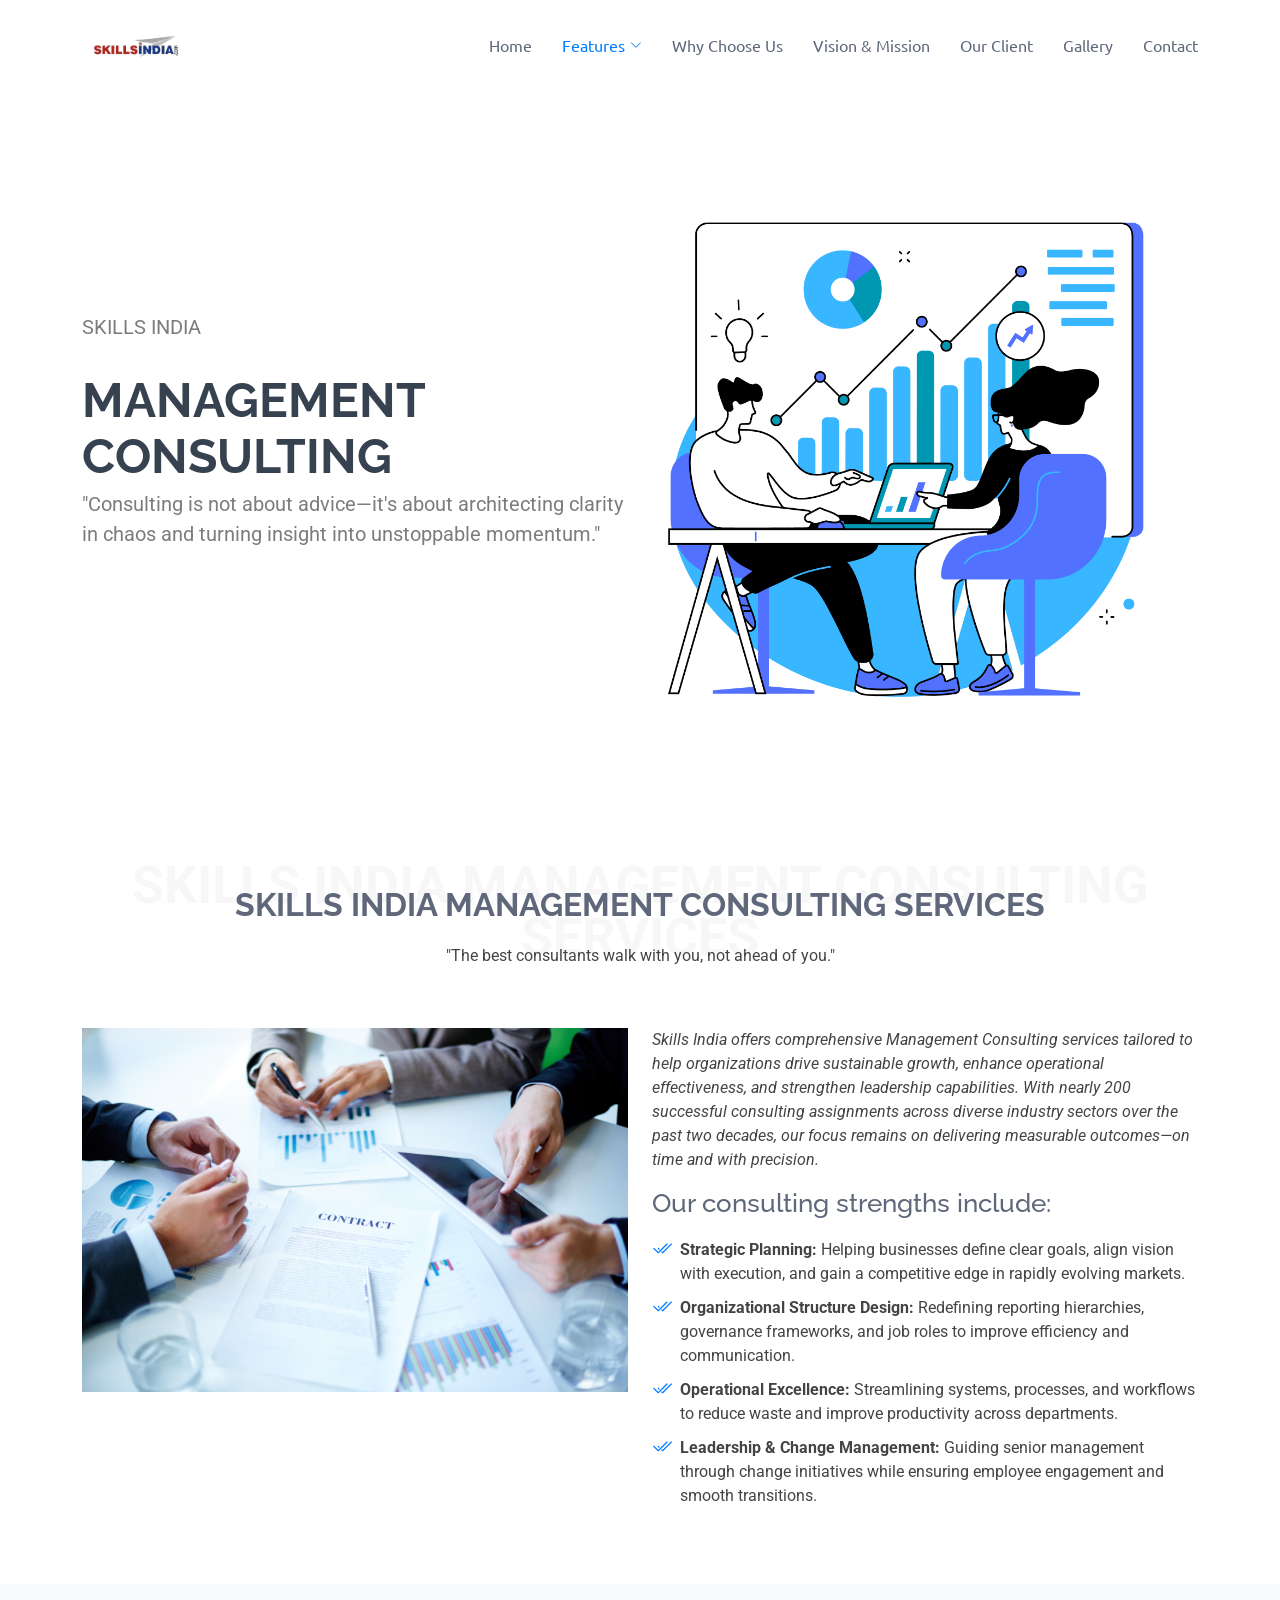
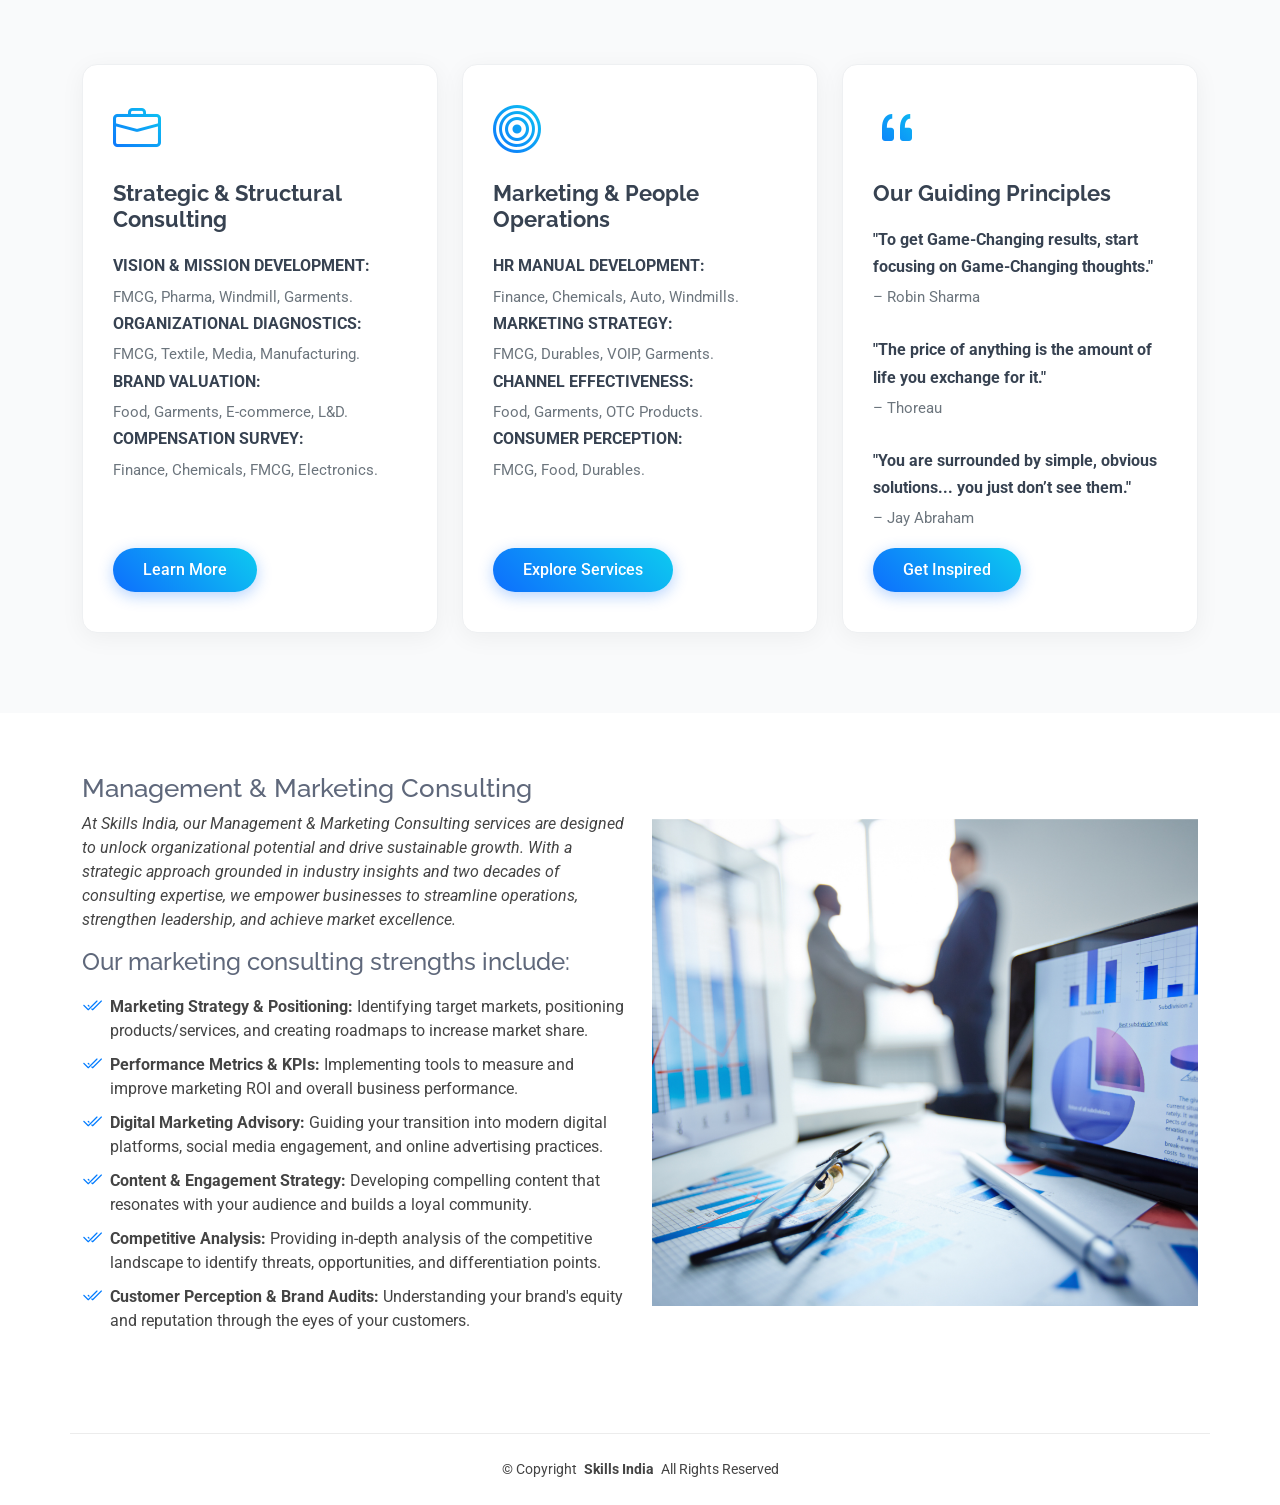
<file: consulting.html>
<!DOCTYPE html>
<html lang="en">

<head>
  <meta charset="utf-8">
  <meta content="width=device-width, initial-scale=1.0" name="viewport">
  
  <!-- SEO Optimized Meta Tags -->
  <title>Management & Marketing Consulting Services | Skills India</title>
  <meta name="description" content="Skills India offers expert management and marketing consulting services, including strategic planning, organizational design, and operational excellence to drive sustainable business growth.">
  <meta name="keywords" content="Management consulting services, marketing strategy consultant, strategic business consulting India, organizational development, operational excellence, Skills India consulting">

  <!-- Favicons -->
  <link href="assets/img/logo.svg" rel="icon">
  <link href="assets/img/apple-touch-icon.png" rel="apple-touch-icon">

  <!-- Fonts -->
  <link href="https://fonts.googleapis.com" rel="preconnect">
  <link href="https://fonts.gstatic.com" rel="preconnect" crossorigin>
  <link href="https://fonts.googleapis.com/css2?family=Roboto:ital,wght@0,100;0,300;0,400;0,500;0,700;0,900;1,100;1,300;1,400;1,500;1,700;1,900&family=Raleway:ital,wght@0,100;0,200;0,300;0,400;0,500;0,600;0,700;0,800;0,900&family=Ubuntu:ital,wght@0,300;0,400;0,500;0,700;1,300;1,400;1,500;1,700&display=swap" rel="stylesheet">

  <!-- Vendor CSS Files -->
  <link href="assets/vendor/bootstrap/css/bootstrap.min.css" rel="stylesheet">
  <link href="assets/vendor/bootstrap-icons/bootstrap-icons.css" rel="stylesheet">
  <link href="assets/vendor/aos/aos.css" rel="stylesheet">
  <link href="assets/vendor/glightbox/css/glightbox.min.css" rel="stylesheet">
  <link href="assets/vendor/swiper/swiper-bundle.min.css" rel="stylesheet">

  <!-- Main CSS File -->
  <link href="assets/css/main.css" rel="stylesheet">

  <!-- Custom Styles for this Page -->
  <style>
    /* Push hero section up and adjust padding for content */
    #hero {
        padding-top: 80px;
        padding-bottom: 80px;
    }

    /* --- Hero H1 Hover Effect --- */
    #hero h1 {
      cursor: pointer;
      transition: color 0.4s ease;
      /* Define a fallback solid color */
      color: #374251;
    }

    #hero h1:hover {
      /* Apply gradient background and clip it to text */
      background: linear-gradient(45deg, #0d6efd, #0dcaf0);
      -webkit-background-clip: text;
      -webkit-text-fill-color: transparent;
      color: transparent; /* Fallback for browsers without support */
    }

    /* Innovative Consulting Cards */
    #featured-services {
        padding: 80px 0;
        background-color: #f9fafb; /* Light background for contrast */
    }
    .consulting-card {
        background: #fff;
        padding: 40px 30px;
        border-radius: 15px;
        height: 100%;
        text-align: left;
        border: 1px solid #eef0f2;
        box-shadow: 0 5px 25px rgba(0, 0, 0, 0.05);
        transition: transform 0.4s ease, box-shadow 0.4s ease, border-color 0.4s ease;
        display: flex;
        flex-direction: column;
    }
    .consulting-card:hover {
        transform: translateY(-10px);
        box-shadow: 0 20px 40px rgba(0, 0, 0, 0.1);
        border-color: #0dcaf0;
    }
    .consulting-card .card-icon {
        margin-bottom: 25px;
    }
    .consulting-card .card-icon i {
        font-size: 48px;
        line-height: 1;
        background: linear-gradient(45deg, #0d6efd, #0dcaf0);
        -webkit-background-clip: text;
        -webkit-text-fill-color: transparent;
    }
    .consulting-card h3 {
        font-size: 22px;
        font-weight: 700;
        color: #374251;
        margin-bottom: 20px;
    }
    .consulting-card p {
        color: #6c757d;
        font-size: 15px;
        line-height: 1.7;
        margin-bottom: 1rem;
        flex-grow: 1; /* Pushes the button to the bottom */
    }
    .consulting-card p strong {
        color: #374251;
        display: block;
        margin-bottom: 5px;
        font-size: 16px;
    }
    .consulting-card .btn-custom {
        background: linear-gradient(45deg, #0d6efd, #0dcaf0);
        color: #fff;
        border-radius: 50px;
        padding: 10px 30px;
        transition: all 0.3s ease;
        border: none;
        align-self: flex-start;
        font-weight: 500;
        box-shadow: 0 4px 15px rgba(13, 110, 253, 0.3);
    }
    .consulting-card .btn-custom:hover {
        background: linear-gradient(45deg, #0b5ed7, #0aa3c2);
        box-shadow: 0 6px 20px rgba(13, 110, 253, 0.5);
        transform: scale(1.05);
    }
  </style>

</head>

<body class="index-page">

  <header id="header" class="header d-flex align-items-center sticky-top">
    <div class="container-fluid container-xl position-relative d-flex align-items-center">
      <a href="index.html" class="logo d-flex align-items-center me-auto">
         <img src="assets/img/logo.svg" alt="Skills India Logo"> 
      </a>
      <nav id="navmenu" class="navmenu">
        <ul>
          <li><a href="index.html">Home</a></li>
          <li class="dropdown"><a href="#" class="active"><span>Features</span> <i class="bi bi-chevron-down toggle-dropdown"></i></a>
            <ul>
              <li><a href="training.html">Training</a></li>
              <li><a href="easy.index.html">Service</a></li>
              <li><a href="consulting.html">Consulting</a></li>
              <li><a href="M&A.html">M&A</a></li>
              <li><a href="Blog.html">Blog</a></li>
            </ul>
          </li>
          <li><a href="index.html#whychooseus">Why Choose Us</a></li> 
          <li><a href="index.html#vision">Vision & Mission</a></li> 
          <li><a href="index.html#ourclient">Our Client</a></li> 
          <li><a href="#">Gallery</a></li>
          <li><a href="contact.html">Contact</a></li>
        </ul>
        <i class="mobile-nav-toggle d-xl-none bi bi-list"></i>
      </nav>
    </div>
  </header>

  <main class="main">

    <!-- Hero Section -->
    <section id="hero" class="hero section">
      <div class="container">
        <div class="row gy-4">
          <div class="col-lg-6 order-2 order-lg-1 d-flex flex-column justify-content-center" data-aos="fade-up">
             <p>SKILLS INDIA</p>
            <h1>MANAGEMENT CONSULTING</h1>
            <p>"Consulting is not about advice—it's about architecting clarity in chaos and turning insight into unstoppable momentum."</p>
          </div>
          <div class="col-lg-6 order-1 order-lg-2 hero-img" data-aos="zoom-out" data-aos-delay="100">
            <img src="assets/img/logo.png" class="img-fluid animated" alt="Skills India Consulting Services Animated Logo">
          </div>
        </div>
      </div>
    </section><!-- /Hero Section -->

    <!-- About Section -->
    <section id="about" class="about section">
      <div class="container section-title" data-aos="fade-up">
        <span>Skills India Management Consulting Services</span>
        <h2>Skills India Management Consulting Services</h2>
        <p>"The best consultants walk with you, not ahead of you."</p>
      </div><!-- End Section Title -->
      <div class="container">
        <div class="row gy-4">
          <div class="col-lg-6 position-relative align-self-start" data-aos="fade-up" data-aos-delay="100">
            <img src="assets/img/con2.jpg" class="img-fluid" alt="A team of professionals in a strategic management consulting session.">
          </div>
          <div class="col-lg-6 content" data-aos="fade-up" data-aos-delay="200">
            <p class="fst-italic">
            Skills India offers comprehensive Management Consulting services tailored to help organizations drive sustainable growth, enhance operational effectiveness, and strengthen leadership capabilities. With nearly 200 successful consulting assignments across diverse industry sectors over the past two decades, our focus remains on delivering measurable outcomes—on time and with precision.
            </p>
             <h3>Our consulting strengths include:</h3>
           <ul>
              <li><i class="bi bi-check2-all"></i> <span><b>Strategic Planning:</b> Helping businesses define clear goals, align vision with execution, and gain a competitive edge in rapidly evolving markets.</span></li>
              <li><i class="bi bi-check2-all"></i> <span><b>Organizational Structure Design:</b> Redefining reporting hierarchies, governance frameworks, and job roles to improve efficiency and communication.</span></li>
              <li><i class="bi bi-check2-all"></i> <span><b>Operational Excellence:</b> Streamlining systems, processes, and workflows to reduce waste and improve productivity across departments.</span></li>
              <li><i class="bi bi-check2-all"></i> <span><b>Leadership & Change Management:</b> Guiding senior management through change initiatives while ensuring employee engagement and smooth transitions.</span></li>
              
            </ul>
          </div>
        </div>
      </div>
    </section>

    <!-- Featured Services Section -->
    <section id="featured-services" class="featured-services section">
        <div class="container">

            <div class="row gy-4">

                <div class="col-lg-4 d-flex" data-aos="fade-up" data-aos-delay="100">
                    <div class="consulting-card">
                        <div class="card-icon"><i class="bi bi-briefcase"></i></div>
                        <h3>Strategic & Structural Consulting</h3>
                        <p><strong>VISION & MISSION DEVELOPMENT:</strong> FMCG, Pharma, Windmill, Garments.<br>
                            <strong>ORGANIZATIONAL DIAGNOSTICS:</strong> FMCG, Textile, Media, Manufacturing.<br>
                            <strong>BRAND VALUATION:</strong> Food, Garments, E-commerce, L&D.<br>
                            <strong>COMPENSATION SURVEY:</strong> Finance, Chemicals, FMCG, Electronics.</p>
                        <a href="contact.html" class="btn-custom">Learn More</a>
                    </div>
                </div>

                <div class="col-lg-4 d-flex" data-aos="fade-up" data-aos-delay="200">
                    <div class="consulting-card">
                        <div class="card-icon"><i class="bi bi-bullseye"></i></div>
                        <h3>Marketing & People Operations</h3>
                        <p><strong>HR MANUAL DEVELOPMENT:</strong> Finance, Chemicals, Auto, Windmills.<br>
                            <strong>MARKETING STRATEGY:</strong> FMCG, Durables, VOIP, Garments.<br>
                            <strong>CHANNEL EFFECTIVENESS:</strong> Food, Garments, OTC Products.<br>
                            <strong>CONSUMER PERCEPTION:</strong> FMCG, Food, Durables.</p>
                        <a href="contact.html" class="btn-custom">Explore Services</a>
                    </div>
                </div>

                <div class="col-lg-4 d-flex" data-aos="fade-up" data-aos-delay="300">
                    <div class="consulting-card">
                        <div class="card-icon"><i class="bi bi-quote"></i></div>
                        <h3>Our Guiding Principles</h3>
                        <p><strong>"To get Game-Changing results, start focusing on Game-Changing thoughts."</strong> – Robin Sharma<br><br>
                            <strong>"The price of anything is the amount of life you exchange for it."</strong> – Thoreau<br><br>
                            <strong>"You are surrounded by simple, obvious solutions... you just don’t see them."</strong> – Jay Abraham</p>
                        <a href="contact.html" class="btn-custom">Get Inspired</a>
                    </div>
                </div>

            </div>
        </div>
    </section>


    <!-- Marketing Consulting Section -->
    <section id="marketing-consulting" class="about section">
      <div class="container">
        <div class="row gy-4 align-items-center">
          <div class="col-lg-6 content" data-aos="fade-up" data-aos-delay="200">
            <h3>Management & Marketing Consulting</h3>
            <p class="fst-italic">
            At Skills India, our Management & Marketing Consulting services are designed to unlock organizational potential and drive sustainable growth. With a strategic approach grounded in industry insights and two decades of consulting expertise, we empower businesses to streamline operations, strengthen leadership, and achieve market excellence.
            </p>
             <h4>Our marketing consulting strengths include:</h4>
           <ul>
              <li><i class="bi bi-check2-all"></i> <span><b>Marketing Strategy & Positioning:</b> Identifying target markets, positioning products/services, and creating roadmaps to increase market share.</span></li>
              <li><i class="bi bi-check2-all"></i> <span><b>Performance Metrics & KPIs:</b> Implementing tools to measure and improve marketing ROI and overall business performance.</span></li>
              <li><i class="bi bi-check2-all"></i> <span><b>Digital Marketing Advisory:</b> Guiding your transition into modern digital platforms, social media engagement, and online advertising practices.</span></li>
              <li><i class="bi bi-check2-all"></i> <span><b>Content & Engagement Strategy:</b> Developing compelling content that resonates with your audience and builds a loyal community.</span></li>
              <li><i class="bi bi-check2-all"></i> <span><b>Competitive Analysis:</b> Providing in-depth analysis of the competitive landscape to identify threats, opportunities, and differentiation points.</span></li>
              <li><i class="bi bi-check2-all"></i> <span><b>Customer Perception & Brand Audits:</b> Understanding your brand's equity and reputation through the eyes of your customers.</span></li>
            </ul>
          </div>
          <div class="col-lg-6 position-relative" data-aos="fade-up" data-aos-delay="100">
            <img src="assets/img/marketingimg.png" class="img-fluid" alt="A diagram showing the elements of a successful marketing strategy.">
          </div>
        </div>
      </div>
    </section>
  </main>

  <footer id="footer" class="footer">
    <div class="container copyright text-center mt-4">
      <p>© <span>Copyright</span> <strong class="px-1 sitename">Skills India</strong> <span>All Rights Reserved</span></p>
    </div>
  </footer>

  <!-- Scroll Top -->
  <a href="#" id="scroll-top" class="scroll-top d-flex align-items-center justify-content-center"><i class="bi bi-arrow-up-short"></i></a>

  <!-- Preloader -->
  <div id="preloader"></div>

  <!-- Vendor JS Files -->
  <script src="assets/vendor/bootstrap/js/bootstrap.bundle.min.js"></script>
  <script src="assets/vendor/php-email-form/validate.js"></script>
  <script src="assets/vendor/aos/aos.js"></script>
  <script src="assets/vendor/glightbox/js/glightbox.min.js"></script>
  <script src="assets/vendor/purecounter/purecounter_vanilla.js"></script>
  <script src="assets/vendor/swiper/swiper-bundle.min.js"></script>

  <!-- Main JS File -->
  <script src="assets/js/main.js"></script>

</body>

</html>
</file>
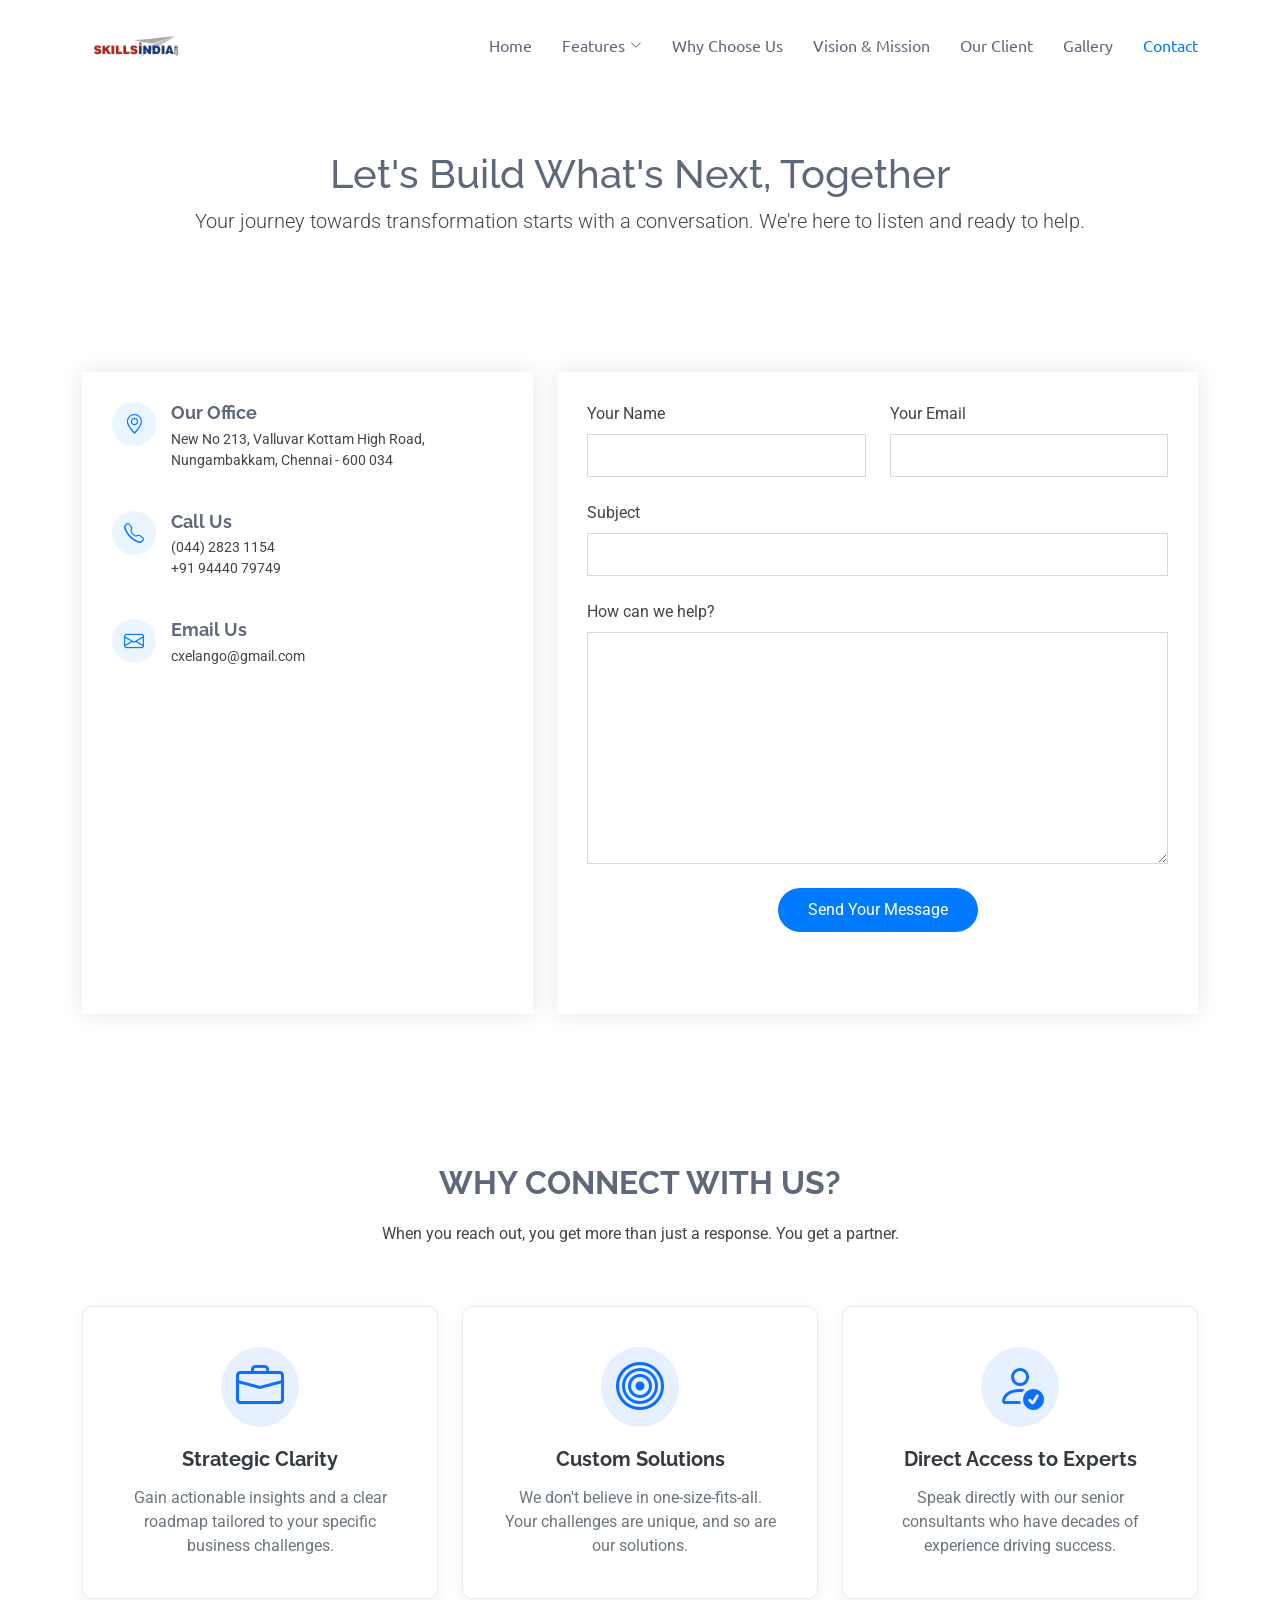
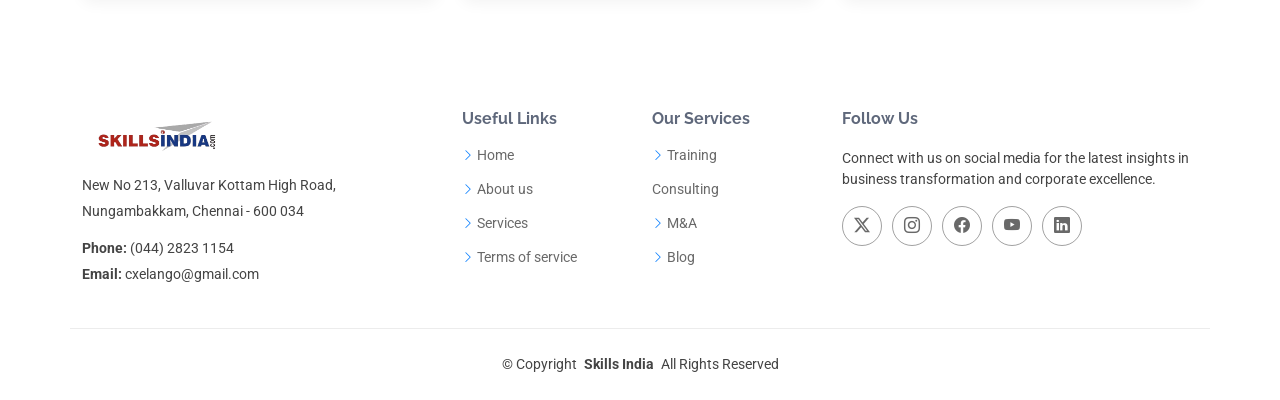
<file: contact.html>
<!DOCTYPE html>
<html lang="en">

<head>
  <meta charset="utf-8">
  <meta content="width=device-width, initial-scale=1.0" name="viewport">
  
  <!-- SEO Optimized Meta Tags -->
  <title>Contact Skills India | Management & M&A Consultants in Chennai</title>
  <meta name="description" content="Contact Skills India for expert management consulting, M&A advisory, and corporate training. Reach out to our Chennai office to book a consultation and drive your business forward.">
  <meta name="keywords" content="contact management consultants, book a consultation, Skills India Chennai, M&A advisory contact, corporate training consultants, business consulting India">

  <!-- Favicons -->
  <link href="assets/img/logo.svg" rel="icon">
  <link href="assets/img/apple-touch-icon.png" rel="apple-touch-icon">

  <!-- Fonts & Vendor CSS -->
  <link href="https://fonts.googleapis.com" rel="preconnect">
  <link href="https://fonts.gstatic.com" rel="preconnect" crossorigin>
  <link href="https://fonts.googleapis.com/css2?family=Roboto:ital,wght@0,100;0,300;0,400;0,500;0,700;0,900;1,100;1,300;1,400;1,500;1,700;1,900&family=Raleway:ital,wght@0,100;0,200;0,300;0,400;0,500;0,600;0,700;0,800;0,900;1,100;1,200;1,300;1,400;1,500;1,600;1,700;1,800;1,900&family=Ubuntu:ital,wght@0,300;0,400;0,500;0,700;1,300;1,400;1,500;1,700&display=swap" rel="stylesheet">
  <link href="assets/vendor/bootstrap/css/bootstrap.min.css" rel="stylesheet">
  <link href="assets/vendor/bootstrap-icons/bootstrap-icons.css" rel="stylesheet">
  <link href="assets/vendor/aos/aos.css" rel="stylesheet">
  <link href="assets/vendor/glightbox/css/glightbox.min.css" rel="stylesheet">
  <link href="assets/vendor/swiper/swiper-bundle.min.css" rel="stylesheet">

  <!-- Main CSS File -->
  <link href="assets/css/main.css" rel="stylesheet">
  
  <style>
    /* Custom Styles for Innovations */
    
    /* Why Connect With Us - Card Styles */
    #why-connect .card {
        border: 1px solid #e9ecef;
        border-radius: 10px;
        box-shadow: 0 4px 15px rgba(0, 0, 0, 0.05);
        transition: all 0.3s ease-in-out;
        height: 100%;
    }
    #why-connect .card:hover {
        transform: translateY(-10px);
        box-shadow: 0 8px 30px rgba(0, 0, 0, 0.1);
    }
    #why-connect .card-body {
        padding: 40px;
        text-align: center;
    }
    #why-connect .card-icon {
        font-size: 48px;
        color: #0d6efd;
        margin-bottom: 20px;
        display: inline-block;
        background: rgba(13, 110, 253, 0.1);
        padding: 15px;
        border-radius: 50%;
        line-height: 1;
    }
    #why-connect .card-title {
        font-weight: 700;
        margin-bottom: 15px;
        font-size: 20px;
    }
    #why-connect .card-title a {
        color: #343a40;
        transition: color 0.3s;
    }
    #why-connect .card:hover .card-title a {
        color: #0d6efd;
    }
    #why-connect .card-text {
        color: #6c757d;
    }
    
    /* Follow Us - Social Icon Hover Colors */
    .footer .social-links a {
      transition: color 0.3s ease-in-out;
    }
    .footer .social-links a:hover .bi-twitter-x {
        color: #000000;
    }
    .footer .social-links a:hover .bi-facebook {
        color: #1877F2;
    }
    .footer .social-links a:hover .bi-instagram {
        color: #d62976; /* A representative color for the gradient */
    }
    .footer .social-links a:hover .bi-youtube {
        color: #FF0000;
    }
    .footer .social-links a:hover .bi-linkedin {
        color: #0A66C2;
    }
  </style>
</head>

<body class="contact-page">

  <header id="header" class="header d-flex align-items-center sticky-top">
    <div class="container-fluid container-xl position-relative d-flex align-items-center">
      <a href="index.html" class="logo d-flex align-items-center me-auto">
         <img src="assets/img/logo.svg" alt="Skills India Logo"> 
      </a>
      <nav id="navmenu" class="navmenu">
        <ul>
          <li><a href="index.html">Home</a></li>
          <li class="dropdown"><a href="#"><span>Features</span> <i class="bi bi-chevron-down toggle-dropdown"></i></a>
            <ul>
              <li><a href="training.html">Training</a></li>
              <li><a href="easy.index.html">Service</a></li>
              <li><a href="consulting.html">Consulting</a></li>
              <li><a href="M&A.html">M&A</a></li>
              <li><a href="Blog.html">Blog</a></li>
            </ul>
          </li>
          <li><a href="index.html#whychooseus">Why Choose Us</a></li> 
          <li><a href="index.html#vision">Vision & Mission</a></li> 
          <li><a href="index.html#ourclient">Our Client</a></li> 
          <li><a href="#">Gallery</a></li>
          <li><a href="contact.html" class="active">Contact</a></li>
        </ul>
        <i class="mobile-nav-toggle d-xl-none bi bi-list"></i>
      </nav>
    </div>
  </header>

  <main>
    <!-- Hero Section -->
    <section id="contact-hero" class="contact-hero section-bg">
        <div class="container text-center" data-aos="fade-up">
            <h1>Let's Build What's Next, Together</h1>
            <p class="lead">Your journey towards transformation starts with a conversation. We're here to listen and ready to help.</p>
        </div>
    </section>

    <!-- Contact Section -->
    <section id="contact" class="contact section">
      <div class="container" data-aos="fade-up" data-aos-delay="100">
        <div class="row gy-4">
          <div class="col-lg-5">
            <div class="info-wrap">
              <div class="info-item d-flex" data-aos="fade-up" data-aos-delay="200">
                <i class="bi bi-geo-alt flex-shrink-0"></i>
                <div>
                  <h3>Our Office</h3>
                  <p>New No 213, Valluvar Kottam High Road, Nungambakkam, Chennai - 600 034</p>
                </div>
              </div>
              <div class="info-item d-flex" data-aos="fade-up" data-aos-delay="300">
                <i class="bi bi-telephone flex-shrink-0"></i>
                <div>
                  <h3>Call Us</h3>
                  <p>(044) 2823 1154</p>
                  <p>+91 94440 79749</p>
                </div>
              </div>
              <div class="info-item d-flex" data-aos="fade-up" data-aos-delay="400">
                <i class="bi bi-envelope flex-shrink-0"></i>
                <div>
                  <h3>Email Us</h3>
                  <p>cxelango@gmail.com</p>
                </div>
              </div>
              <iframe src="https://www.google.com/maps/embed?pb=!1m18!1m12!1m3!1d380.6522546895371!2d80.24210297151967!3d13.05302070677259!2m3!1f0!2f0!3f0!3m2!1i1024!2i768!4f13.1!3m3!1m2!1s0x3a52666a3b499e4f%3A0xb996f4c77e604bc9!2sSkills%20India%20Consultants!5e0!3m2!1sen!2sin!4v1750343521636!5m2!1sen!2sin" style="border:0; width: 100%; height: 270px;" allowfullscreen="" loading="lazy" referrerpolicy="no-referrer-when-downgrade"></iframe>
            </div>
          </div>
          <div class="col-lg-7">
            <form action="forms/contact.php" method="post" class="php-email-form" data-aos="fade-up" data-aos-delay="200">
              <div class="row gy-4">
                <div class="col-md-6">
                  <label for="name-field" class="pb-2">Your Name</label>
                  <input type="text" name="name" id="name-field" class="form-control" required>
                </div>
                <div class="col-md-6">
                  <label for="email-field" class="pb-2">Your Email</label>
                  <input type="email" class="form-control" name="email" id="email-field" required>
                </div>
                <div class="col-md-12">
                  <label for="subject-field" class="pb-2">Subject</label>
                  <input type="text" class="form-control" name="subject" id="subject-field" required>
                </div>
                <div class="col-md-12">
                  <label for="message-field" class="pb-2">How can we help?</label>
                  <textarea class="form-control" name="message" rows="10" id="message-field" required></textarea>
                </div>
                <div class="col-md-12 text-center">
                  <div class="loading">Loading</div>
                  <div class="error-message"></div>
                  <div class="sent-message">Your message has been sent. Thank you!</div>
                  <button type="submit">Send Your Message</button>
                </div>
              </div>
            </form>
          </div>
        </div>
      </div>
    </section>
    
    <!-- Why Connect With Us Section -->
    <section id="why-connect" class="why-connect section-bg">
        <div class="container">
            <div class="section-title text-center" data-aos="fade-up">
                <h2>Why Connect With Us?</h2>
                <p>When you reach out, you get more than just a response. You get a partner.</p>
            </div>
            <div class="row gy-4">
                <div class="col-lg-4 col-md-6" data-aos="zoom-in" data-aos-delay="100">
                    <div class="card">
                        <div class="card-body">
                            <div class="card-icon">
                                <i class="bi bi-briefcase"></i>
                            </div>
                            <h4 class="card-title"><a href="">Strategic Clarity</a></h4>
                            <p class="card-text">Gain actionable insights and a clear roadmap tailored to your specific business challenges.</p>
                        </div>
                    </div>
                </div>
                <div class="col-lg-4 col-md-6" data-aos="zoom-in" data-aos-delay="200">
                    <div class="card">
                        <div class="card-body">
                            <div class="card-icon">
                                <i class="bi bi-bullseye"></i>
                            </div>
                            <h4 class="card-title"><a href="">Custom Solutions</a></h4>
                            <p class="card-text">We don't believe in one-size-fits-all. Your challenges are unique, and so are our solutions.</p>
                        </div>
                    </div>
                </div>
                <div class="col-lg-4 col-md-6" data-aos="zoom-in" data-aos-delay="300">
                    <div class="card">
                        <div class="card-body">
                            <div class="card-icon">
                                <i class="bi bi-person-check"></i>
                            </div>
                            <h4 class="card-title"><a href="">Direct Access to Experts</a></h4>
                            <p class="card-text">Speak directly with our senior consultants who have decades of experience driving success.</p>
                        </div>
                    </div>
                </div>
            </div>
        </div>
    </section>

  </main>

  <footer id="footer" class="footer">
    <div class="container footer-top">
      <div class="row gy-4">
        <div class="col-lg-4 col-md-6 footer-about">
          <a href="index.html" class="d-flex align-items-center">
            <img src="assets/img/logo.svg" alt="Skills India Footer Logo">
          </a>
          <div class="footer-contact pt-3">
            <p>New No 213, Valluvar Kottam High Road,</p>
            <p>Nungambakkam, Chennai - 600 034</p>
            <p class="mt-3"><strong>Phone:</strong> <span>(044) 2823 1154</span></p>
            <p><strong>Email:</strong> <span>cxelango@gmail.com</span></p>
          </div>
        </div>
        <div class="col-lg-2 col-md-3 footer-links">
          <h4>Useful Links</h4>
          <ul>
            <li><i class="bi bi-chevron-right"></i> <a href="index.html">Home</a></li>
            <li><i class="bi bi-chevron-right"></i> <a href="index.html#about">About us</a></li>
            <li><i class="bi bi-chevron-right"></i> <a href="index.html#whychooseus">Services</a></li>
            <li><i class="bi bi-chevron-right"></i> <a href="#">Terms of service</a></li>
          </ul>
        </div>
        <div class="col-lg-2 col-md-3 footer-links">
          <h4>Our Services</h4>
          <ul>
            <li><i class="bi bi-chevron-right"></i> <a href="training.html">Training</a></li>
            <li><a href="consulting.html">Consulting</a></li>
            <li><i class="bi bi-chevron-right"></i> <a href="M&A.html">M&A</a></li>
            <li><i class="bi bi-chevron-right"></i> <a href="blog.html">Blog</a></li>
          </ul>
        </div>
        <div class="col-lg-4 col-md-12">
          <h4>Follow Us</h4>
          <p>Connect with us on social media for the latest insights in business transformation and corporate excellence.</p>
          <div class="social-links d-flex">
            <a href="https://twitter.com/cxelango"><i class="bi bi-twitter-x"></i></a>
            <a href="https://www.youtube.com/channel/UCOFgn8iM9Gb8a9KOiqvaDqQ"><i class="bi bi-instagram"></i></a>
            <a href="https://www.facebook.com/skillsindiacoach"><i class="bi bi-facebook"></i></a>
            <a href="https://www.youtube.com/channel/UCOFgn8iM9Gb8a9KOiqvaDqQ"><i class="bi bi-youtube"></i></a>
            <a href="https://www.linkedin.com/home?trk=nav_responsive_tab_home"><i class="bi bi-linkedin"></i></a>
          </div>
        </div>
      </div>
    </div>
    <div class="container copyright text-center mt-4">
      <p>© <span>Copyright</span> <strong class="px-1 sitename">Skills India</strong> <span>All Rights Reserved</span></p>
    </div>
  </footer>

  <!-- Scroll Top -->
  <a href="#" id="scroll-top" class="scroll-top d-flex align-items-center justify-content-center"><i class="bi bi-arrow-up-short"></i></a>

  <!-- Preloader -->
  <div id="preloader"></div>

  <!-- Vendor JS Files -->
  <script src="assets/vendor/bootstrap/js/bootstrap.bundle.min.js"></script>
  <script src="assets/vendor/php-email-form/validate.js"></script>
  <script src="assets/vendor/aos/aos.js"></script>
  <script src="assets/vendor/glightbox/js/glightbox.min.js"></script>
  <script src="assets/vendor/swiper/swiper-bundle.min.js"></script>

  <!-- Main JS File -->
  <script src="assets/js/main.js"></script>
  
  <!-- Local Business Schema for SEO -->
  <script type="application/ld+json">
  {
    "@context": "https://schema.org",
    "@type": "ProfessionalService",
    "name": "Skills India Consultants",
    "image": "https://www.skillsindia.com/assets/img/logo.svg",
    "@id": "https://www.skillsindia.com/",
    "url": "https://www.skillsindia.com/contact.html",
    "telephone": "+919444079749",
    "email": "cxelango@gmail.com",
    "description": "Skills India is a premier management consulting and corporate training firm based in Chennai, specializing in M&A advisory, strategic planning, and leadership development.",
    "address": {
      "@type": "PostalAddress",
      "streetAddress": "New No 213, Valluvar Kottam High Road",
      "addressLocality": "Nungambakkam",
      "addressRegion": "Tamil Nadu",
      "postalCode": "600034",
      "addressCountry": "IN"
    },
    "geo": {
      "@type": "GeoCoordinates",
      "latitude": 13.0530207,
      "longitude": 80.2421029
    },
    "openingHoursSpecification": {
      "@type": "OpeningHoursSpecification",
      "dayOfWeek": [
        "Monday",
        "Tuesday",
        "Wednesday",
        "Thursday",
        "Friday"
      ],
      "opens": "09:00",
      "closes": "18:00"
    },
    "sameAs": [
      "https://www.facebook.com/skillsindiacoach",
      "https://twitter.com/cxelango",
      "https://www.linkedin.com/home?trk=nav_responsive_tab_home",
      "https://www.youtube.com/channel/UCOFgn8iM9Gb8a9KOiqvaDqQ"
    ] 
  }
  </script>

</body>

</html>
</file>
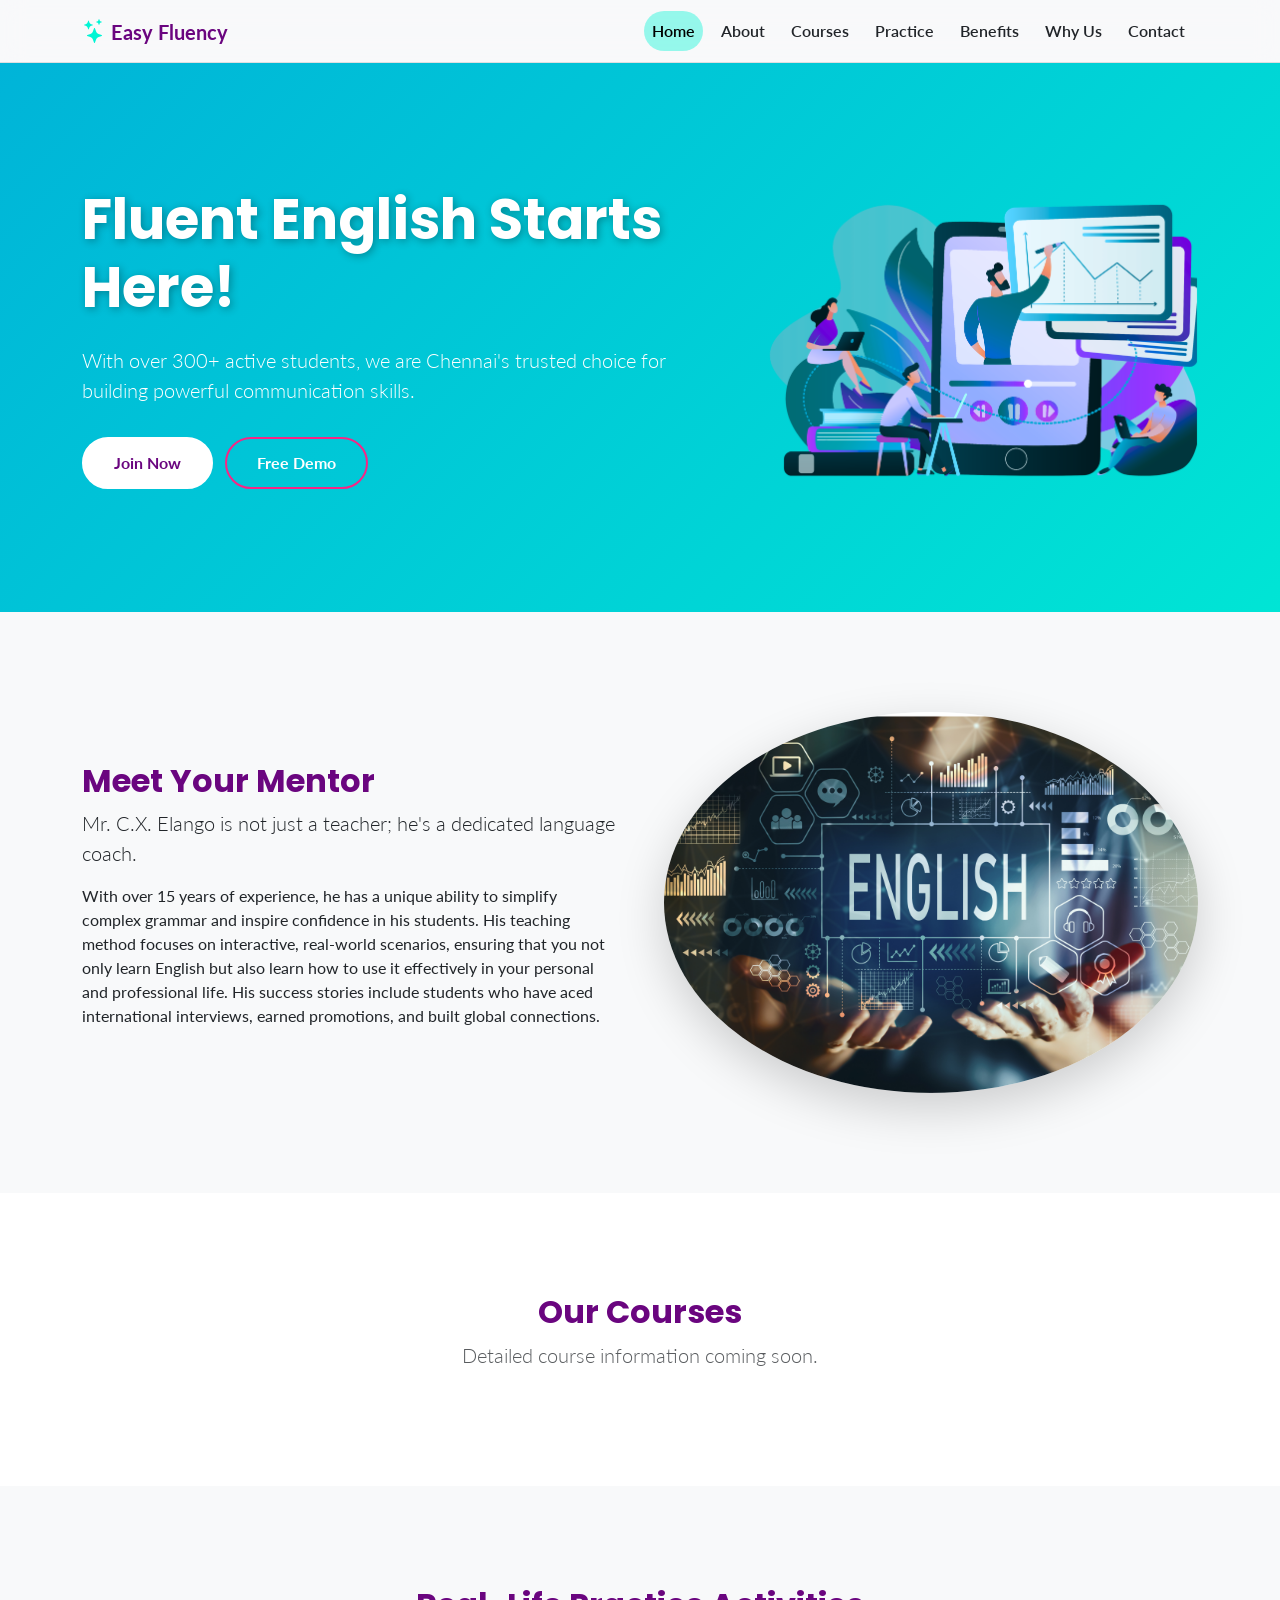
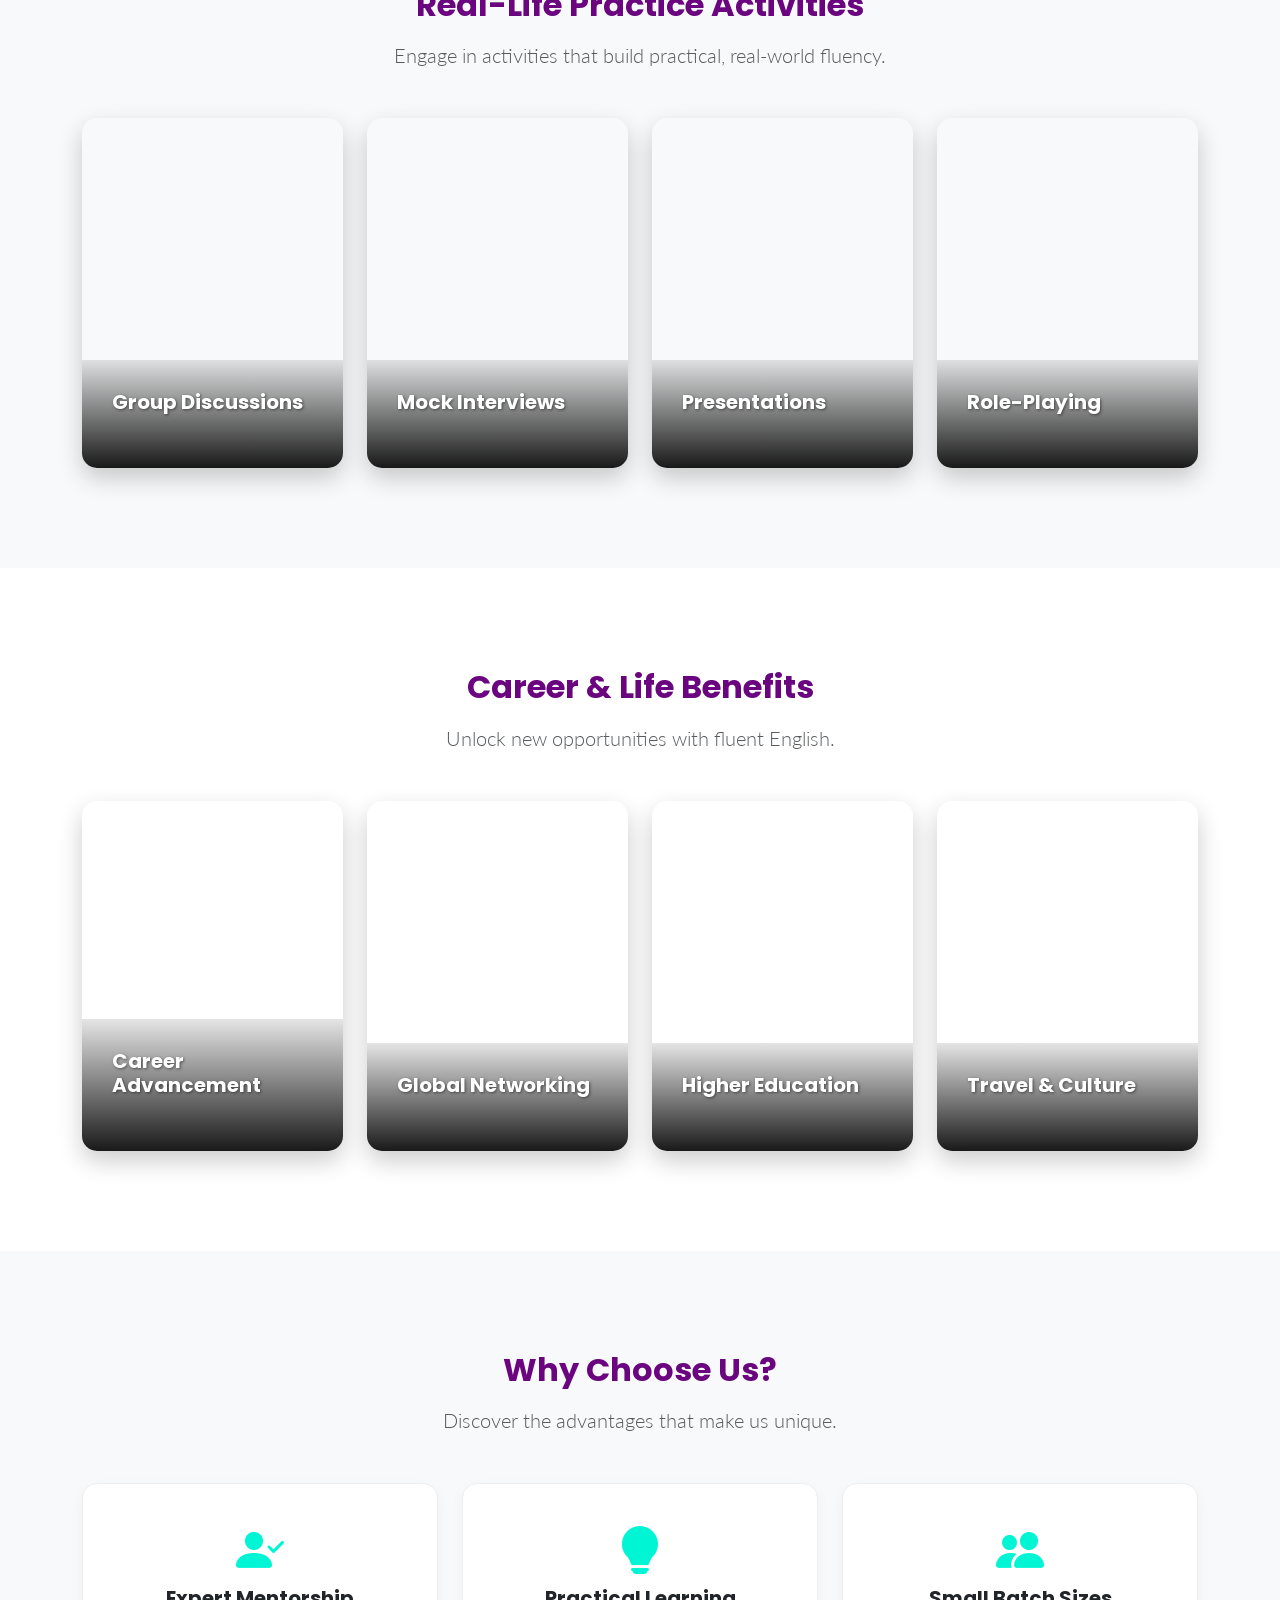
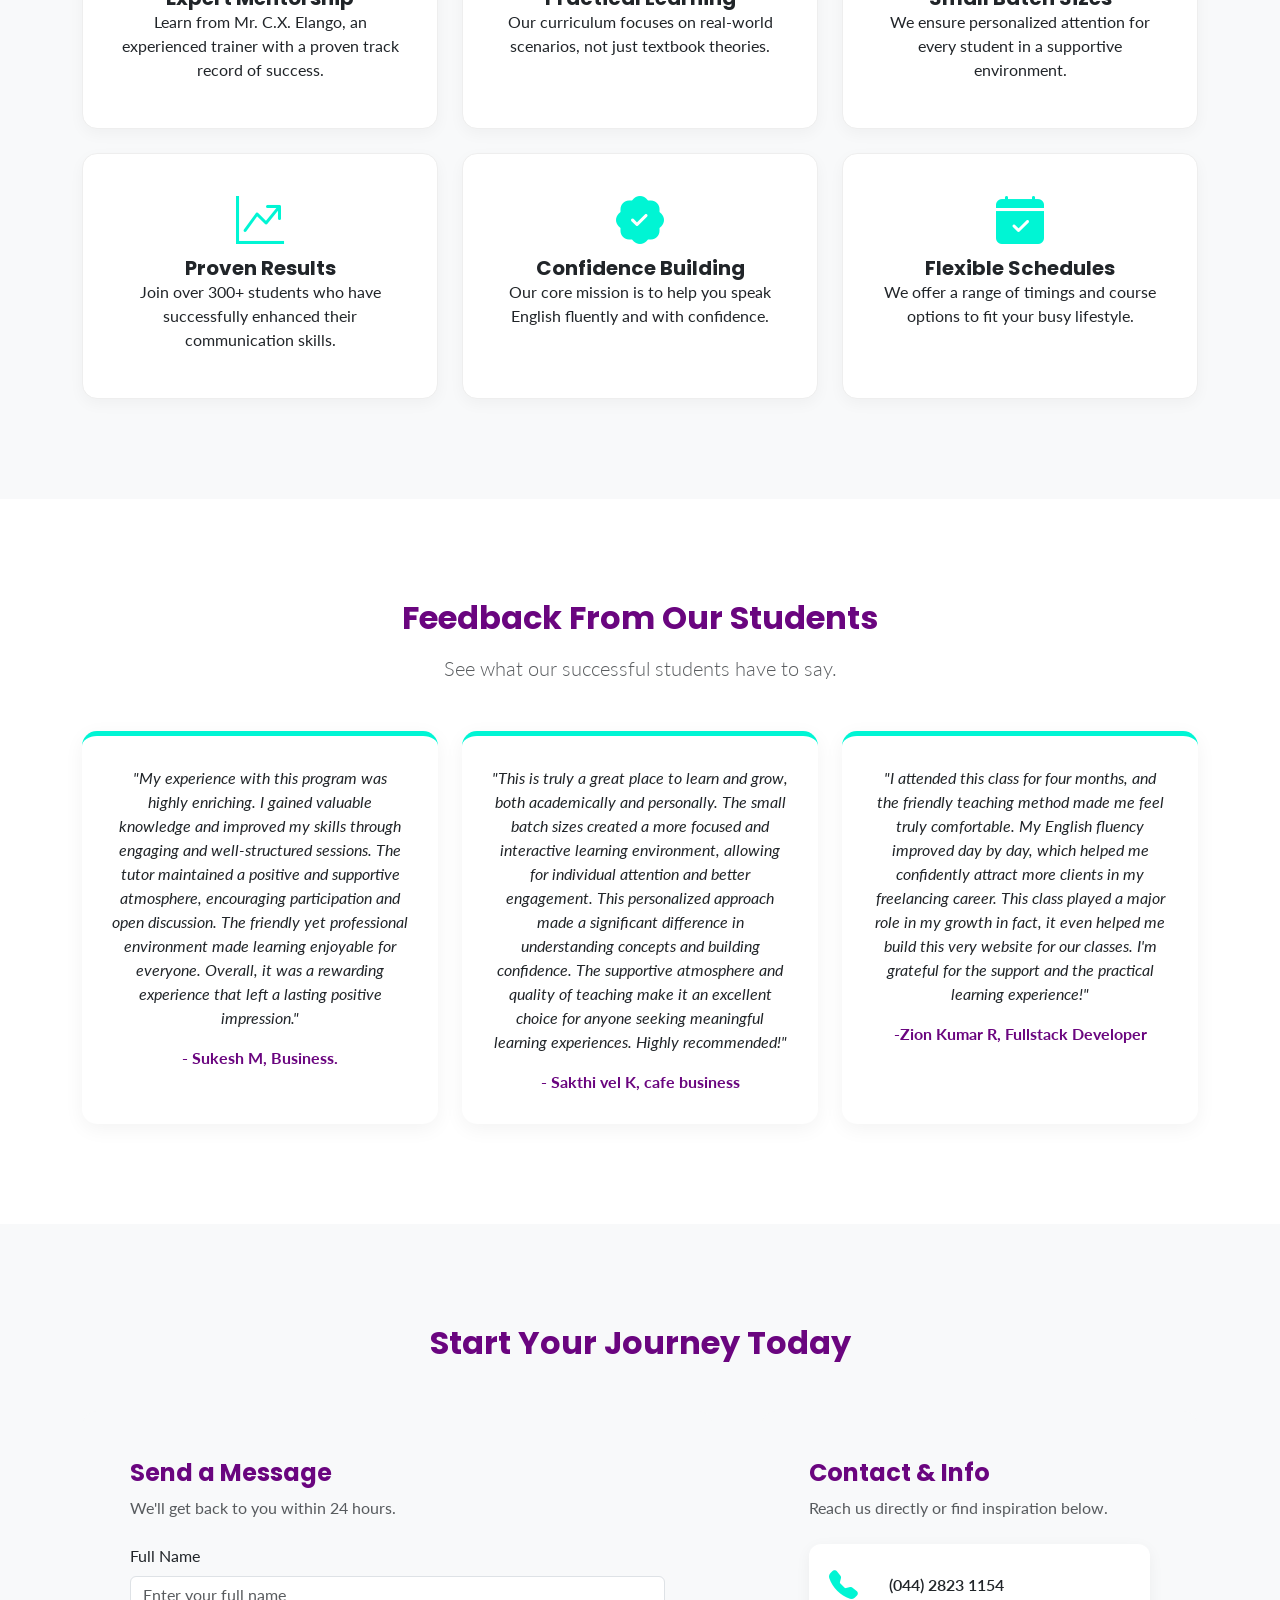
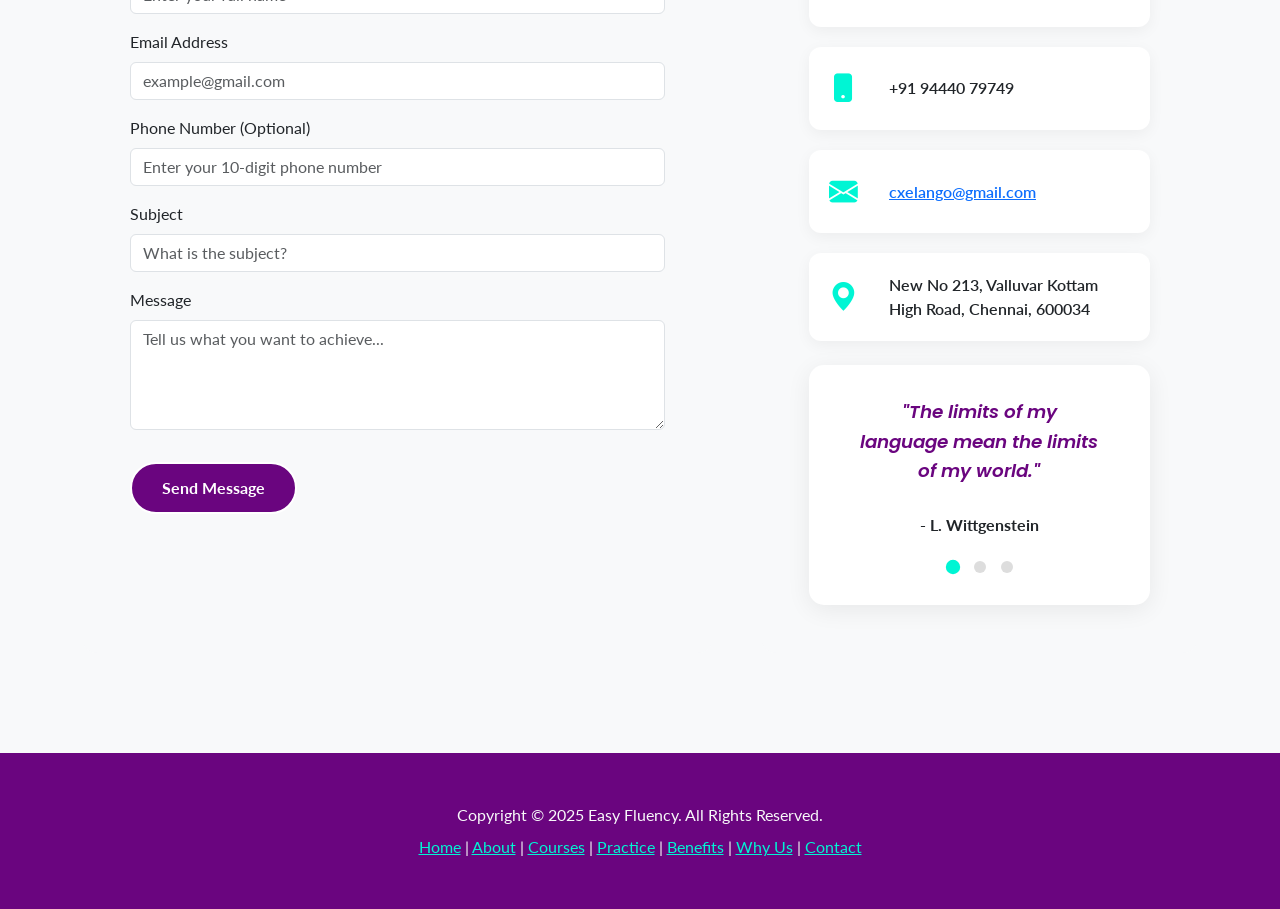
<file: easy.index.html>
<!doctype html>
<html lang="en">
<head>
    <meta charset="utf-8">
    <meta name="viewport" content="width=device-width, initial-scale=1">
    <meta name="description" content="Innovative landing page for an English language class in Chennai, India.">
    <meta name="author" content="Easy Fluency">

    <title>Easy Fluency - Fluent English Starts Here!</title>

    <!-- CSS FILES -->
    <link rel="preconnect" href="https://fonts.googleapis.com">
    <link rel="preconnect" href="https://fonts.gstatic.com" crossorigin>
    <link href="https://fonts.googleapis.com/css2?family=Poppins:wght@400;600;700&family=Lato:wght@400;700&display=swap" rel="stylesheet">
    
    <link href="https://cdn.jsdelivr.net/npm/bootstrap@5.3.2/dist/css/bootstrap.min.css" rel="stylesheet">
    <link href="https://cdn.jsdelivr.net/npm/bootstrap-icons/font/bootstrap-icons.css" rel="stylesheet">

    <style>
        :root {
            --royal-purple: #6A057F;
            --electric-teal: #00F5D4;
            --bright-magenta: #F72585;
            --off-white: #F8F9FA;
            --charcoal: #212529;
            --white: #FFFFFF;

            --primary-font: 'Poppins', sans-serif;
            --secondary-font: 'Lato', sans-serif;
        }

        html { scroll-behavior: smooth; }

        body {
            font-family: var(--secondary-font);
            background-color: var(--off-white);
            color: var(--charcoal);
        }

        h1, h2, h3, h4, h5, h6 {
            font-family: var(--primary-font);
            font-weight: 700;
            color: var(--royal-purple);
        }

        .section-padding { padding: 100px 0; }

        /* --- NAVBAR --- */
        .navbar { background-color: rgba(248, 249, 250, 0.75); backdrop-filter: blur(12px); -webkit-backdrop-filter: blur(12px); border-bottom: 1px solid rgba(0, 0, 0, 0.1); }
        .navbar-brand span { font-weight: 700; color: var(--royal-purple); }
        .navbar-nav { width: 100%; justify-content: flex-end; }
        .nav-link { color: var(--charcoal); font-weight: 600; padding: 8px 18px; margin: 0 5px; border-radius: 50px; transition: all 0.3s ease; }
        .nav-link:hover, .nav-link.active { color: var(--royal-purple); background-color: rgba(0, 245, 212, 0.4); }

        /* --- HERO SECTION --- */
        @keyframes gradientAnimation { 0% { background-position: 0% 50%; } 50% { background-position: 100% 50%; } 100% { background-position: 0% 50%; } }
        .hero-section { background: linear-gradient(-45deg, #6a057f, #9d02a0, #00f5d4, #00b4d8); background-size: 400% 400%; animation: gradientAnimation 15s ease infinite; color: var(--white); padding: 120px 0; text-align: left; }
        .hero-section h1 { font-weight: 700; color: var(--white); font-size: 3.5rem; text-shadow: 2px 2px 8px rgba(0,0,0,0.3); transition: color 0.3s ease; }
        .hero-section h1:hover { color: var(--electric-teal); }
        
        @keyframes float { 0% { transform: translateY(0px); } 50% { transform: translateY(-20px); } 100% { transform: translateY(0px); } }
        .hero-image { max-width: 100%; height: auto; animation: float 6s ease-in-out infinite; }

        .btn-hero-primary { background-color: var(--white); color: var(--royal-purple); padding: 12px 30px; border-radius: 50px; font-weight: 700; transition: all 0.3s ease; border: 2px solid var(--white); }
        .btn-hero-primary:hover { background-color: transparent; color: var(--white); transform: translateY(-3px); }
        .btn-hero-secondary { background-color: transparent; color: var(--white); border: 2px solid var(--bright-magenta); padding: 12px 30px; border-radius: 50px; font-weight: 700; transition: all 0.3s ease; }
        .btn-hero-secondary:hover { background-color: var(--bright-magenta); color: var(--white); transform: translateY(-3px); border-color: var(--bright-magenta); }
        
        /* --- WHY CHOOSE US SECTION --- */
        .feature-card {
            background: var(--white);
            padding: 30px;
            border-radius: 15px;
            text-align: center;
            border: 1px solid #eee;
            box-shadow: 0 5px 15px rgba(0,0,0,0.04);
            transition: transform 0.3s ease, box-shadow 0.3s ease;
            height: 100%;
        }
        .feature-card:hover { transform: translateY(-8px); box-shadow: 0 12px 30px rgba(106, 5, 127, 0.1); }
        .feature-card .icon { font-size: 3rem; color: var(--electric-teal); margin-bottom: 1rem; }

        /* --- FEEDBACK BY STUDENTS SECTION --- */
        .feedback-card {
            background: var(--white);
            padding: 30px;
            border-radius: 15px;
            border-top: 5px solid var(--electric-teal);
            box-shadow: 0 5px 20px rgba(0,0,0,0.05);
            transition: transform 0.3s ease, box-shadow 0.3s ease;
            height: 100%;
            text-align: center;
        }
        .feedback-card:hover { transform: translateY(-8px); box-shadow: 0 12px 30px rgba(0,0,0,0.08); }
        .feedback-card img { width: 80px; height: 80px; border-radius: 50%; object-fit: cover; margin-bottom: 1rem; border: 3px solid var(--electric-teal); }
        .feedback-card .quote { font-style: italic; color: var(--charcoal); }
        .feedback-card .student-name { font-weight: 700; color: var(--royal-purple); margin-top: 1rem; }

        /* --- INNOVATIVE SEGMENTED CONTACT INFO (PROPERLY ALIGNED) --- */
        .contact-info-container { display: flex; flex-direction: column; gap: 1.25rem; }
        .info-block { background: var(--white); padding: 20px; border-radius: 12px; display: flex; align-items: center; box-shadow: 0 4px 15px rgba(0,0,0,0.05); transition: transform 0.3s ease, box-shadow 0.3s ease; }
        .info-block:hover { transform: translateX(8px); box-shadow: 0 8px 25px rgba(106, 5, 127, 0.15); }
        .info-block .icon { font-size: 1.8rem; color: var(--electric-teal); margin-right: 20px; min-width: 40px; }
        .info-block .text-content { font-weight: 600; }
        .info-block a { color: var(--charcoal); text-decoration: none; }
        .info-block a:hover { color: var(--royal-purple); }

        /* --- INNOVATIVE QUOTE SLIDER CARD --- */
        .quote-slider-card {
            background: var(--white);
            padding: 2rem;
            border-radius: 15px;
            box-shadow: 0 5px 25px rgba(0,0,0,0.07);
            overflow: hidden;
            text-align: center;
        }
        .quote-slider-card .quotes-wrapper { overflow: hidden; }
        .quote-slider-card .quote-track { display: flex; width: 300%; transition: transform 0.5s cubic-bezier(0.77, 0, 0.175, 1); }
        .quote-slider-card .quote { width: 33.333%; padding: 0 1rem; box-sizing: border-box; }
        .quote-slider-card .quote-text { font-family: var(--primary-font); font-size: 1.15rem; font-style: italic; font-weight: 600; color: var(--royal-purple); line-height: 1.6; min-height: 100px; }
        .quote-slider-card .quote-author { font-size: 1rem; color: var(--charcoal); margin-top: 1rem; font-weight: bold; }
        .quote-slider-card .quote-nav { margin-top: 1.5rem; display: flex; justify-content: center; gap: 15px; }
        .quote-slider-card .quote-nav label { width: 12px; height: 12px; border-radius: 50%; background: #ddd; cursor: pointer; transition: all 0.3s ease; }
        .quote-slider-card .quote-nav label:hover { background: var(--bright-magenta); }
        .quote-slider-card input[type="radio"] { display: none; }
        #q1:checked ~ .quote-nav label[for="q1"],
        #q2:checked ~ .quote-nav label[for="q2"],
        #q3:checked ~ .quote-nav label[for="q3"] { background: var(--electric-teal); transform: scale(1.2); }
        #q1:checked ~ .quotes-wrapper .quote-track { transform: translateX(0%); }
        #q2:checked ~ .quotes-wrapper .quote-track { transform: translateX(-33.333%); }
        #q3:checked ~ .quotes-wrapper .quote-track { transform: translateX(-66.666%); }

        /* --- REAL-LIFE PRACTICE & CAREER BENEFITS CARDS --- */
        .custom-card {
            background-size: cover;
            background-position: center;
            border-radius: 15px;
            overflow: hidden;
            position: relative;
            color: var(--white);
            box-shadow: 0 10px 25px rgba(0,0,0,0.2);
            transition: transform 0.4s ease, box-shadow 0.4s ease;
            height: 350px;
        }
        .custom-card:hover {
            transform: scale(1.05);
            box-shadow: 0 15px 40px rgba(0,0,0,0.3);
        }
        .custom-card .card-content {
            background: linear-gradient(to top, rgba(0,0,0,0.9), rgba(0,0,0,0.1));
            position: absolute;
            bottom: 0;
            left: 0;
            right: 0;
            padding: 30px;
            transition: background 0.4s ease;
        }
        .custom-card:hover .card-content {
            background: linear-gradient(to top, rgba(106, 5, 127, 0.9), rgba(0,0,0,0.2));
        }
        .custom-card h5 {
            color: var(--white);
            font-weight: 700;
            margin-bottom: 0.5rem;
            text-shadow: 1px 1px 3px rgba(0,0,0,0.5);
        }
        .custom-card p {
            color: var(--off-white);
            opacity: 0;
            max-height: 0;
            overflow: hidden;
            transition: opacity 0.4s ease, max-height 0.4s ease;
        }
        .custom-card:hover p {
            opacity: 1;
            max-height: 100px; /* Adjust as needed */
        }
        
        /* --- SCROLL PROGRESS BUTTON --- */
        .progress-wrap {
            position: fixed;
            right: 30px;
            bottom: 30px;
            height: 46px;
            width: 46px;
            cursor: pointer;
            display: block;
            border-radius: 50px;
            z-index: 10000;
            opacity: 0;
            visibility: hidden;
            transform: translateY(15px);
            transition: all 200ms linear;
            box-shadow: 0 3px 10px rgba(0,0,0,0.15);
        }

        .progress-wrap.active-progress {
            opacity: 1;
            visibility: visible;
            transform: translateY(0);
        }

        /* === NEW INNOVATIVE HOVER EFFECT === */
        .progress-wrap:hover {
            transform: translateY(-5px) scale(1.1);
            box-shadow: 0 8px 20px rgba(106, 5, 127, 0.2);
        }

        .progress-wrap::before {
            content: '\2191'; /* Up arrow character */
            position: absolute;
            left: 0;
            top: 0;
            height: 46px;
            width: 46px;
            background-color: var(--white);
            border-radius: 50%;
            line-height: 46px;
            text-align: center;
            font-size: 24px;
            color: var(--royal-purple);
            z-index: 1;
            transition: all 200ms linear;
        }
        
        .progress-wrap:hover::before {
            opacity: 0;
        }

        .progress-wrap::after {
            content: '\2191';
            position: absolute;
            left: 0;
            top: 0;
            height: 46px;
            width: 46px;
            background-color: var(--royal-purple);
            border-radius: 50%;
            line-height: 46px;
            text-align: center;
            font-size: 24px;
            color: var(--white);
            opacity: 0;
            transition: all 200ms linear;
        }

        .progress-wrap:hover::after {
            opacity: 1;
        }

        .progress-wrap svg path {
            fill: none;
            stroke: var(--electric-teal);
            stroke-width: 4;
            box-sizing: border-box;
            transition: all 200ms linear;
        }

        /* === NEW INNOVATIVE BACK BUTTON === */
        .btn-back-innovative {
            display: inline-block;
            padding: 15px 35px;
            border-radius: 50px;
            text-decoration: none;
            font-family: var(--primary-font);
            font-weight: 600;
            color: var(--royal-purple);
            background-color: var(--white);
            border: 2px solid var(--electric-teal);
            transition: all 0.4s ease;
            box-shadow: 0 4px 15px rgba(0,0,0,0.08);
        }
        .btn-back-innovative:hover {
            transform: translateY(-5px) scale(1.05);
            color: var(--white);
            background: linear-gradient(45deg, var(--bright-magenta), var(--royal-purple));
            border-color: var(--bright-magenta);
            box-shadow: 0 10px 25px rgba(106, 5, 127, 0.25);
        }
    </style>
</head>

<body id="top" data-bs-spy="scroll" data-bs-target="#mainNav">

    <nav class="navbar navbar-expand-lg sticky-top" id="mainNav">
        <div class="container">
            <a class="navbar-brand" href="#top"><i class="bi-stars fs-4" style="color: var(--electric-teal);"></i> <span>Easy Fluency</span></a>
            <button class="navbar-toggler" type="button" data-bs-toggle="collapse" data-bs-target="#navContent"><span class="navbar-toggler-icon"></span></button>
            <div class="collapse navbar-collapse" id="navContent">
                <ul class="navbar-nav">
                    <li class="nav-item"><a class="nav-link active" href="#home">Home</a></li>
                    <li class="nav-item"><a class="nav-link" href="#about">About</a></li>
                    <li class="nav-item"><a class="nav-link" href="#courses">Courses</a></li>
                    <li class="nav-item"><a class="nav-link" href="#practice">Practice</a></li>
                    <li class="nav-item"><a class="nav-link" href="#benefits">Benefits</a></li>
                    <li class="nav-item"><a class="nav-link" href="#why-us">Why Us</a></li>
                    <li class="nav-item"><a class="nav-link" href="#contact">Contact</a></li>
                </ul>
            </div>
        </div>
    </nav>
        
    <main>
        <section class="hero-section" id="home">
            <div class="container">
                <div class="row align-items-center g-5">
                    <div class="col-lg-7">
                        <h1>Fluent English Starts Here!</h1>
                        <p class="lead my-4">With over 300+ active students, we are Chennai's trusted choice for building powerful communication skills.</p>
                        <div class="mt-4 pt-2">
                            <a href="#contact" class="btn btn-hero-primary">Join Now</a>
                            <a href="#contact" class="btn btn-hero-secondary ms-2">Free Demo</a>
                        </div>
                    </div>
                    <div class="col-lg-5 d-none d-lg-block">
                        <img src="asset/img/index-logo.png" alt="Online language learning illustration" class="hero-image">
                    </div>
                </div>
            </div>
        </section>

        <section class="section-padding" id="about">
            <div class="container">
                <div class="row align-items-center g-5">
                     <div class="col-lg-6">
                        <h2>Meet Your Mentor</h2>
                        <p class="lead">Mr. C.X. Elango is not just a teacher; he's a dedicated language coach.</p>
                        <p>With over 15 years of experience, he has a unique ability to simplify complex grammar and inspire confidence in his students. His teaching method focuses on interactive, real-world scenarios, ensuring that you not only learn English but also learn how to use it effectively in your personal and professional life. His success stories include students who have aced international interviews, earned promotions, and built global connections.</p>
                    </div>
                    <div class="col-lg-6 text-center">
                         <img src="asset/img/teacher.png" class="img-fluid rounded-circle shadow-lg" alt="English Mentor Mr. C.X. Elango">
                    </div>
                </div>
            </div>
        </section>

        <section id="courses" class="section-padding bg-white"><div class="container"><h2 class="text-center">Our Courses</h2><p class="lead text-muted text-center">Detailed course information coming soon.</p></div></section>

        <section class="section-padding" id="practice">
            <div class="container">
                <div class="text-center mb-5">
                    <h2 class="mb-3">Real-Life Practice Activities</h2>
                    <p class="lead text-muted">Engage in activities that build practical, real-world fluency.</p>
                </div>
                <div class="row g-4">
                    <div class="col-lg-3 col-md-6">
                        <div class="custom-card" style="background-image: url('https://images.unsplash.com/photo-1522202176988-66273c2fd55f?q=80&w=2071&auto=format&fit=crop');">
                            <div class="card-content">
                                <h5>Group Discussions</h5>
                                <p>Debate current events and interesting topics to improve spontaneous speaking.</p>
                            </div>
                        </div>
                    </div>
                    <div class="col-lg-3 col-md-6">
                        <div class="custom-card" style="background-image: url('https://images.unsplash.com/photo-1516321497487-e288fb19713f?q=80&w=2070&auto=format&fit=crop');">
                            <div class="card-content">
                                <h5>Mock Interviews</h5>
                                <p>Practice for job interviews with personalized feedback to boost your confidence.</p>
                            </div>
                        </div>
                    </div>
                    <div class="col-lg-3 col-md-6">
                        <div class="custom-card" style="background-image: url('https://images.unsplash.com/photo-1552664730-d307ca884978?q=80&w=2070&auto=format&fit=crop');">
                            <div class="card-content">
                                <h5>Presentations</h5>
                                <p>Develop your public speaking skills by presenting on subjects you're passionate about.</p>
                            </div>
                        </div>
                    </div>
                    <div class="col-lg-3 col-md-6">
                        <div class="custom-card" style="background-image: url('https://images.unsplash.com/photo-1543269865-cbf427effbad?q=80&w=2070&auto=format&fit=crop');">
                            <div class="card-content">
                                <h5>Role-Playing</h5>
                                <p>Simulate everyday situations like ordering food or asking for directions.</p>
                            </div>
                        </div>
                    </div>
                </div>
            </div>
        </section>

        <section class="section-padding bg-white" id="benefits">
            <div class="container">
                <div class="text-center mb-5">
                    <h2 class="mb-3">Career & Life Benefits</h2>
                    <p class="lead text-muted">Unlock new opportunities with fluent English.</p>
                </div>
                <div class="row g-4">
                    <div class="col-lg-3 col-md-6">
                        <div class="custom-card" style="background-image: url('https://images.unsplash.com/photo-1521791136064-7986c2920216?q=80&w=2070&auto=format&fit=crop');">
                            <div class="card-content">
                                <h5>Career Advancement</h5>
                                <p>Secure promotions, lead international teams, and get better job opportunities.</p>
                            </div>
                        </div>
                    </div>
                    <div class="col-lg-3 col-md-6">
                        <div class="custom-card" style="background-image: url('https://images.unsplash.com/photo-1517048676732-d65bc937f952?q=80&w=2070&auto=format&fit=crop');">
                            <div class="card-content">
                                <h5>Global Networking</h5>
                                <p>Connect with professionals and friends from all over the world.</p>
                            </div>
                        </div>
                    </div>
                    <div class="col-lg-3 col-md-6">
                        <div class="custom-card" style="background-image: url('https://images.unsplash.com/photo-1605379399642-870262d3d051?q=80&w=2106&auto=format&fit=crop');">
                            <div class="card-content">
                                <h5>Higher Education</h5>
                                <p>Gain admission to international universities and excel in your studies.</p>
                            </div>
                        </div>
                    </div>
                    <div class="col-lg-3 col-md-6">
                        <div class="custom-card" style="background-image: url('https://images.unsplash.com/photo-1506748686214-e9df14d4d9d0?q=80&w=1974&auto=format&fit=crop');">
                            <div class="card-content">
                                <h5>Travel & Culture</h5>
                                <p>Travel with confidence and immerse yourself fully in different cultures.</p>
                            </div>
                        </div>
                    </div>
                </div>
            </div>
        </section>

        <section class="section-padding" id="why-us">
            <div class="container">
                <div class="text-center mb-5">
                    <h2 class="mb-3">Why Choose Us?</h2>
                    <p class="lead text-muted">Discover the advantages that make us unique.</p>
                </div>
                <div class="row g-4">
                    <div class="col-lg-4 col-md-6"><div class="feature-card"><i class="bi bi-person-check-fill icon"></i><h5 class="card-title">Expert Mentorship</h5><p>Learn from Mr. C.X. Elango, an experienced trainer with a proven track record of success.</p></div></div>
                    <div class="col-lg-4 col-md-6"><div class="feature-card"><i class="bi bi-lightbulb-fill icon"></i><h5 class="card-title">Practical Learning</h5><p>Our curriculum focuses on real-world scenarios, not just textbook theories.</p></div></div>
                    <div class="col-lg-4 col-md-6"><div class="feature-card"><i class="bi bi-people-fill icon"></i><h5 class="card-title">Small Batch Sizes</h5><p>We ensure personalized attention for every student in a supportive environment.</p></div></div>
                    <div class="col-lg-4 col-md-6"><div class="feature-card"><i class="bi bi-graph-up-arrow icon"></i><h5 class="card-title">Proven Results</h5><p>Join over 300+ students who have successfully enhanced their communication skills.</p></div></div>
                    <div class="col-lg-4 col-md-6"><div class="feature-card"><i class="bi bi-patch-check-fill icon"></i><h5 class="card-title">Confidence Building</h5><p>Our core mission is to help you speak English fluently and with confidence.</p></div></div>
                    <div class="col-lg-4 col-md-6"><div class="feature-card"><i class="bi bi-calendar-check-fill icon"></i><h5 class="card-title">Flexible Schedules</h5><p>We offer a range of timings and course options to fit your busy lifestyle.</p></div></div>
                </div>
            </div>
        </section>

        <section class="section-padding bg-white">
            <div class="container">
                 <div class="text-center mb-5">
                    <h2 class="mb-3">Feedback From Our Students</h2>
                    <p class="lead text-muted">See what our successful students have to say.</p>
                </div>
                <div class="row g-4">
                    <div class="col-lg-4"><div class="feedback-card"><p class="quote">"My experience with this program was highly enriching. I gained valuable knowledge and improved my skills through engaging and well-structured sessions. The tutor maintained a positive and supportive atmosphere, encouraging participation and open discussion. The friendly yet professional environment made learning enjoyable for everyone. Overall, it was a rewarding experience that left a lasting positive impression."</p><div class="student-name">- Sukesh M, Business.</div></div></div>
                     <div class="col-lg-4"><div class="feedback-card"><p class="quote">"This is truly a great place to learn and grow, both academically and personally. The small batch sizes created a more focused and interactive learning environment, allowing for individual attention and better engagement. This personalized approach made a significant difference in understanding concepts and building confidence. The supportive atmosphere and quality of teaching make it an excellent choice for anyone seeking meaningful learning experiences. Highly recommended!"</p><div class="student-name">- Sakthi vel K, cafe business</div></div></div>
                    <div class="col-lg-4"><div class="feedback-card"><p class="quote">"I attended this class for four months, and the friendly teaching method made me feel truly comfortable. My English fluency improved day by day, which helped me confidently attract more clients in my freelancing career. This class played a major role in my growth in fact, it even helped me build this very website for our classes. I'm grateful for the support and the practical learning experience!"
 </p><div class="student-name">-Zion Kumar R,  Fullstack Developer</div></div></div>
                   
                </div>
            </div>
        </section>

        <section class="section-padding" id="contact">
            <div class="container">
                <h2 class="text-center mb-5">Start Your Journey Today</h2>
                <div class="row g-5">
                    <div class="col-lg-7">
                        <div class="p-4 p-md-5" style="background: var(--off-white); border-radius: 15px; height: 100%;">
                            <h4>Send a Message</h4>
                            <p class="text-muted mb-4">We'll get back to you within 24 hours.</p>
                            
                            <form id="contact-form" action="https://api.web3forms.com/submit" method="POST">
                                <input type="hidden" name="access_key" value="d2d01053-a70e-45b0-85cd-6cc26d8a9e13">
                                <div class="mb-3">
                                    <label for="fullName" class="form-label">Full Name</label>
                                    <input type="text" name="name" class="form-control" id="fullName" placeholder="Enter your full name" required>
                                </div>
                                <div class="mb-3">
                                    <label for="email" class="form-label">Email Address</label>
                                    <input type="email" name="email" class="form-control" id="email" placeholder="example@gmail.com" required pattern=".*@gmail\.com" title="Please enter a valid @gmail.com address.">
                                </div>
                                <div class="mb-3">
                                    <label for="phone" class="form-label">Phone Number (Optional)</label>
                                    <input type="tel" name="phone" class="form-control" id="phone" placeholder="Enter your 10-digit phone number" pattern="\d{10}" title="Phone number must be exactly 10 digits.">
                                </div>
                                <div class="mb-3">
                                    <label for="subject" class="form-label">Subject</label>
                                    <input type="text" name="subject" class="form-control" id="subject" placeholder="What is the subject?" required>
                                </div>
                                <div class="mb-3">
                                    <label for="message" class="form-label">Message</label>
                                    <textarea name="message" class="form-control" id="message" rows="4" required placeholder="Tell us what you want to achieve..."></textarea>
                                </div>
                                <input type="checkbox" name="botcheck" style="display: none;">
                                <button type="submit" class="btn btn-hero-primary mt-3" style="background-color:var(--royal-purple); color:var(--white)">Send Message</button>
                                <div id="form-result" class="mt-3"></div>
                            </form>
                        </div>
                    </div>
                    <div class="col-lg-5">
                        <div class="p-4 p-md-5" style="background: var(--off-white); border-radius: 15px; height: 100%;">
                             <h4>Contact & Info</h4>
                             <p class="text-muted mb-4">Reach us directly or find inspiration below.</p>
                            <div class="contact-info-container">
                                <div class="info-block">
                                    <i class="bi bi-telephone-fill icon"></i>
                                    <div class="text-content"><a href="tel:04428231154">(044) 2823 1154</a></div>
                                </div>
                                <div class="info-block">
                                    <i class="bi bi-phone-fill icon"></i>
                                    <div class="text-content"><a href="tel:+919444079749">+91 94440 79749</a></div>
                                </div>
                                <a href="https://mail.google.com/mail/?view=cm&fs=1&to=cxelango@gmail.com" target="_blank" rel="noopener noreferrer">
                                <div class="info-block">
                                    <i class="bi bi-envelope-fill icon"></i>
                                    <div class="text-content">
                                        cxelango@gmail.com
                                    </div>
                                </div></a>
                                <div class="info-block">
                                    <i class="bi bi-geo-alt-fill icon"></i>
                                    <div class="text-content">
                                        <a href="https://www.google.com/maps/search/?api=1&query=New+No+213,+Valluvar+Kottam+High+Road,+Chennai,+600034" target="_blank" rel="noopener noreferrer">
                                            New No 213, Valluvar Kottam High Road, Chennai, 600034
                                        </a>
                                    </div>
                                </div>
                            </div>
                            
                            <div class="quote-slider-card mt-4">
                                <input type="radio" name="quote" id="q1" checked>
                                <input type="radio" name="quote" id="q2">
                                <input type="radio" name="quote" id="q3">
                                
                                <div class="quotes-wrapper">
                                    <div class="quote-track">
                                        <div class="quote"><p class="quote-text">"The limits of my language mean the limits of my world."</p><div class="quote-author">- L. Wittgenstein</div></div>
                                        <div class="quote"><p class="quote-text">"To learn a language is to have one more window to look at the world."</p><div class="quote-author">- Chinese Proverb</div></div>
                                        <div class="quote"><p class="quote-text">"Communication works for those who work at it."</p><div class="quote-author">- John Powell</div></div>
                                    </div>
                                </div>

                                <div class="quote-nav">
                                    <label for="q1" onmouseover="document.getElementById('q1').checked = true;"></label>
                                    <label for="q2" onmouseover="document.getElementById('q2').checked = true;"></label>
                                    <label for="q3" onmouseover="document.getElementById('q3').checked = true;"></label>
                                </div>
                            </div>
                        </div>
                    </div>
                </div>
            </div>
        </section>
    </main>

    <!-- Innovative Back to Top Button with Scroll Progress -->
    <div class="progress-wrap">
        <svg class="progress-circle svg-content" width="100%" height="100%" viewBox="-1 -1 102 102">
            <path d="M50,1 a49,49 0 0,1 0,98 a49,49 0 0,1 0,-98"/>
        </svg>
    </div>

    <footer class="footer" style="background-color: var(--royal-purple); color: var(--off-white); padding: 50px 0;">
        <div class="container text-center">
            <p class="mb-2">Copyright © 2025 Easy Fluency. All Rights Reserved.</p>
            <a href="#home" style="color:var(--electric-teal)">Home</a> | <a href="#about" style="color:var(--electric-teal)">About</a> | <a href="#courses" style="color:var(--electric-teal)">Courses</a> | <a href="#practice" style="color:var(--electric-teal)">Practice</a> | <a href="#benefits" style="color:var(--electric-teal)">Benefits</a> | <a href="#why-us" style="color:var(--electric-teal)">Why Us</a> | <a href="#contact" style="color:var(--electric-teal)">Contact</a>
        </div>
    </footer>

    <!-- JAVASCRIPT FILES -->
    <script src="https://cdn.jsdelivr.net/npm/bootstrap@5.3.2/dist/js/bootstrap.bundle.min.js"></script>
    <script>
        // Active Nav Link Updater on Scroll
        const mainNav = document.getElementById('mainNav');
        if (mainNav) {
            new bootstrap.ScrollSpy(document.body, {
                target: '#mainNav',
                offset: 75,
            });
        };

        // ===== AJAX FORM SUBMISSION SCRIPT =====
        const form = document.getElementById('contact-form');
        const result = document.getElementById('form-result');

        form.addEventListener('submit', function(e) {
            e.preventDefault();
            const formData = new FormData(form);
            const object = Object.fromEntries(formData);
            const json = JSON.stringify(object);
            result.innerHTML = "Please wait..."

            fetch('https://api.web3forms.com/submit', {
                    method: 'POST',
                    headers: {
                        'Content-Type': 'application/json',
                        'Accept': 'application/json'
                    },
                    body: json
                })
                .then(async (response) => {
                    let jsonResponse = await response.json();
                    if (response.status == 200) {
                        result.style.color = 'green';
                        result.innerHTML = "Message sent successfully!";
                    } else {
                        console.log(response);
                        result.style.color = 'red';
                        result.innerHTML = jsonResponse.message || "Something went wrong!";
                    }
                })
                .catch(error => {
                    console.log(error);
                    result.style.color = 'red';
                    result.innerHTML = "Something went wrong!";
                })
                .then(function() {
                    form.reset();
                    setTimeout(() => {
                        result.innerHTML = '';
                    }, 3000);
                });
        });

        // ===== Innovative Back to Top Button Logic =====
        (function($) { "use strict";
            
            // Back to top
            var progressPath = document.querySelector('.progress-wrap path');
            var pathLength = progressPath.getTotalLength();
            progressPath.style.transition = progressPath.style.WebkitTransition = 'none';
            progressPath.style.strokeDasharray = pathLength + ' ' + pathLength;
            progressPath.style.strokeDashoffset = pathLength;
            progressPath.getBoundingClientRect();
            progressPath.style.transition = progressPath.style.WebkitTransition = 'stroke-dashoffset 10ms linear';      
            var updateProgress = function () {
                var scroll = window.scrollY;
                var height = document.documentElement.scrollHeight - window.innerHeight;
                var progress = pathLength - (scroll * pathLength / height);
                progressPath.style.strokeDashoffset = progress;
            }
            updateProgress();
            window.addEventListener('scroll', updateProgress);  
            var offset = 50;
            var duration = 550;
            
            window.addEventListener('scroll', function() {
                if (window.scrollY > offset) {
                    document.querySelector('.progress-wrap').classList.add('active-progress');
                } else {
                    document.querySelector('.progress-wrap').classList.remove('active-progress');
                }
            });             
            
            document.querySelector('.progress-wrap').addEventListener('click', function(event) {
                event.preventDefault();
                window.scrollTo({
                    top: 0,
                    behavior: 'smooth'
                });
                return false;
            })
        })(jQuery);

    </script>
</body>
</html>
</file>
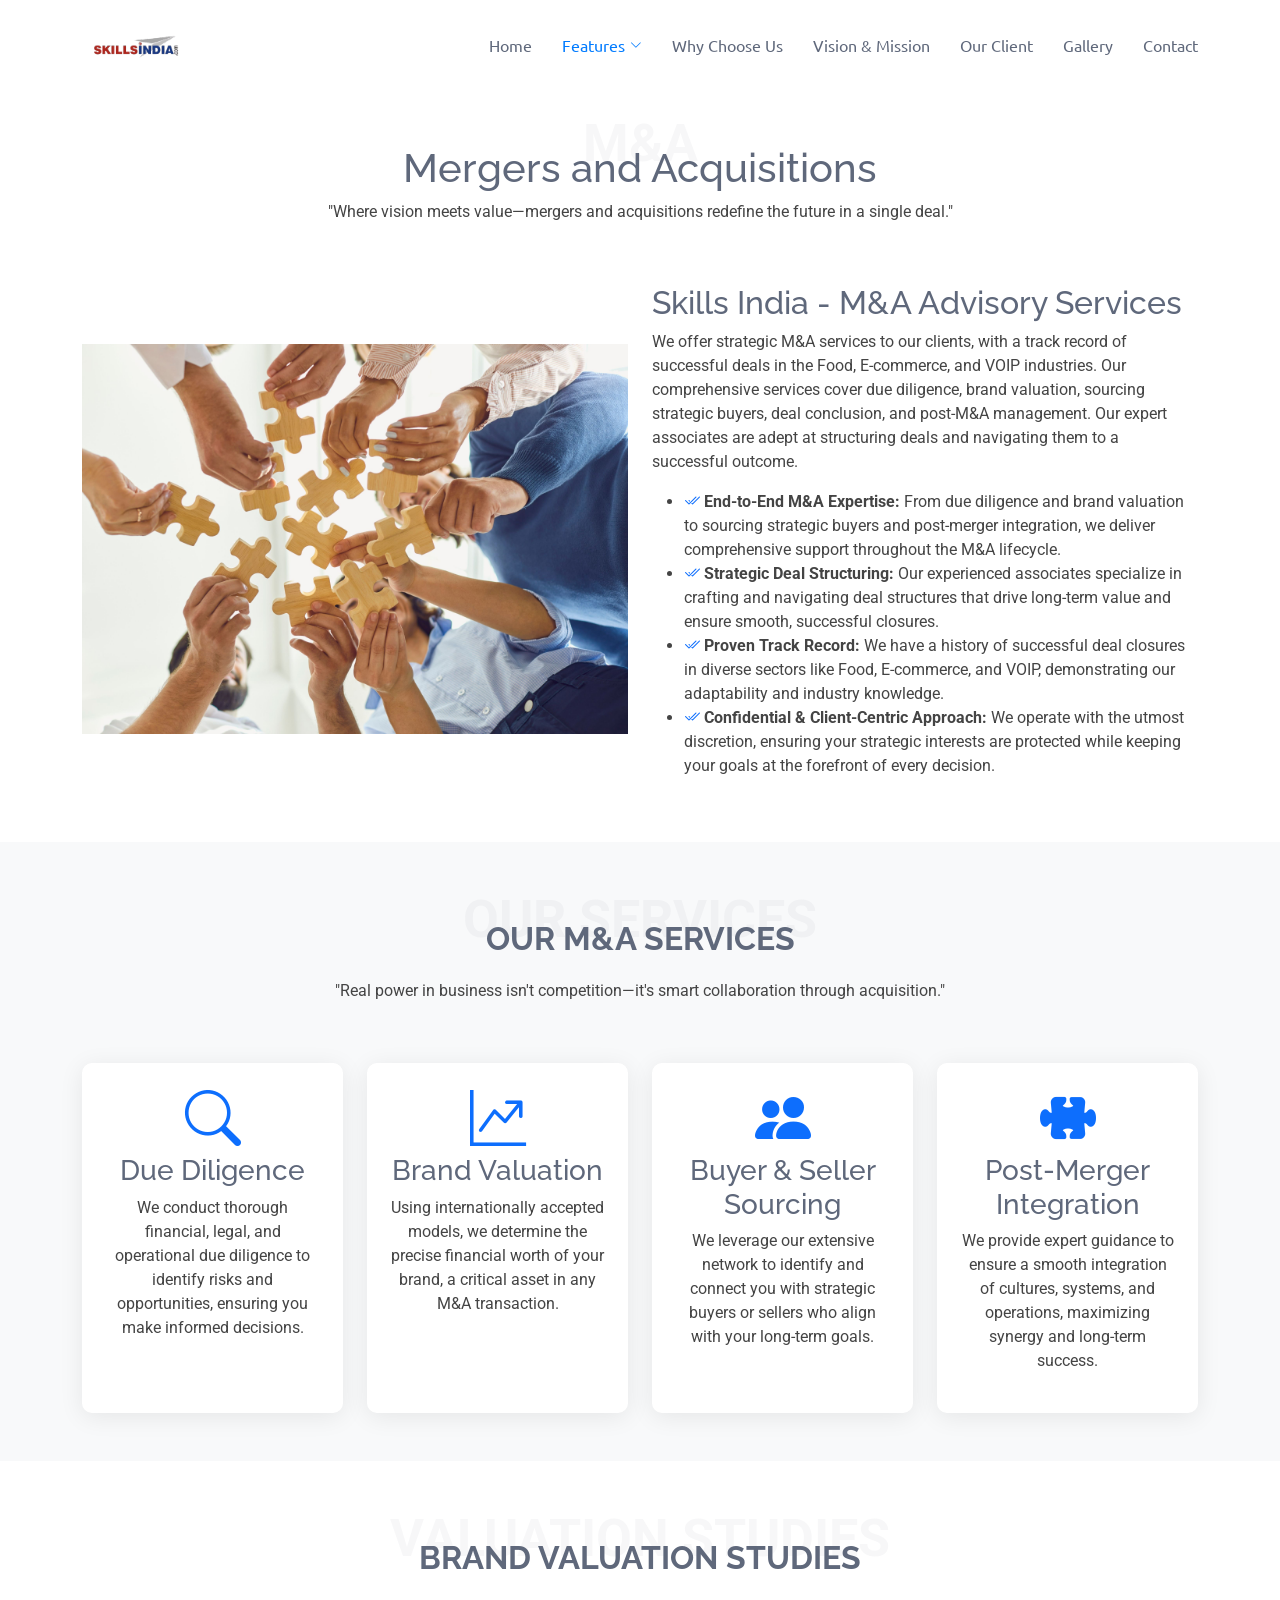
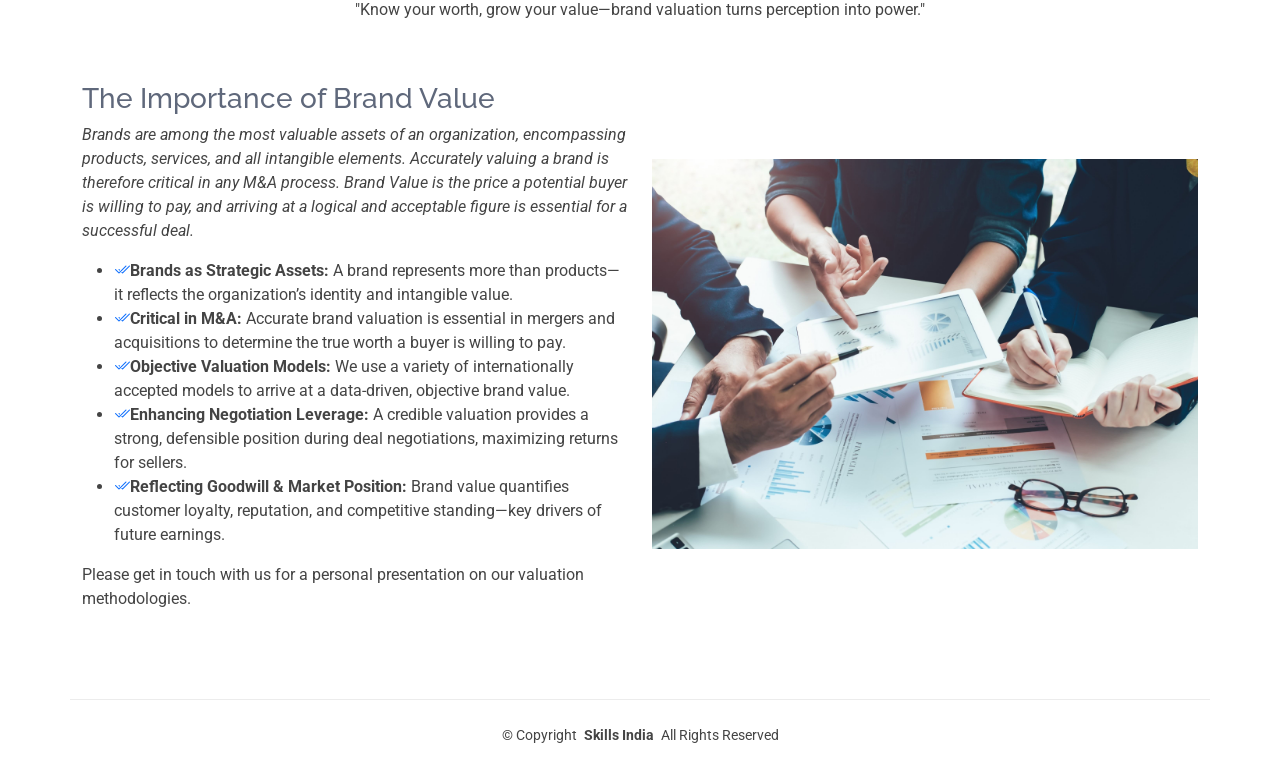
<file: M&A.html>
<!DOCTYPE html>
<html lang="en">

<head>
  <meta charset="utf-8">
  <meta content="width=device-width, initial-scale=1.0" name="viewport">

  <!-- SEO Optimized Meta Tags -->
  <title>Mergers & Acquisitions (M&A) and Brand Valuation Services | Skills India</title>
  <meta name="description" content="Skills India offers expert M&A advisory services, including due diligence, brand valuation, and strategic deal structuring to ensure successful mergers and acquisitions.">
  <meta name="keywords" content="M&A services, mergers and acquisitions, brand valuation, due diligence, strategic deal structuring, post-merger integration, M&A advisory India, Skills India">

  <!-- Favicons -->
  <link href="assets/img/logo.svg" rel="icon">
  <link href="assets/img/apple-touch-icon.png" rel="apple-touch-icon">

  <!-- Fonts & Vendor CSS -->
  <link href="https://fonts.googleapis.com" rel="preconnect">
  <link href="https://fonts.gstatic.com" rel="preconnect" crossorigin>
  <link href="https://fonts.googleapis.com/css2?family=Roboto:ital,wght@0,100;0,300;0,400;0,500;0,700;0,900;1,100;1,300;1,400;1,500;1,700;1,900&family=Raleway:ital,wght@0,100;0,200;0,300;0,400;0,500;0,600;0,700;0,800;0,900;1,100;1,200;1,300;1,400;1,500;1,600;1,700;1,800;1,900&family=Ubuntu:ital,wght@0,300;0,400;0,500;0,700;1,300;1,400;1,500;1,700&display=swap" rel="stylesheet">
  <link href="assets/vendor/bootstrap/css/bootstrap.min.css" rel="stylesheet">
  <link href="assets/vendor/bootstrap-icons/bootstrap-icons.css" rel="stylesheet">
  <link href="assets/vendor/aos/aos.css" rel="stylesheet">
  <link href="assets/vendor/glightbox/css/glightbox.min.css" rel="stylesheet">
  <link href="assets/vendor/swiper/swiper-bundle.min.css" rel="stylesheet">
  
  <!-- Main CSS File -->
  <link href="assets/css/main.css" rel="stylesheet">

  <!-- Custom Styles for this page -->
  <style>
    /* Style for the colored checkmark icons */
    .content ul .bi-check2-all {
        color: #0d6efd; /* Primary theme color for the checkmarks */
    }
    
    /* Style for feature cards */
    .feature-card {
        background: #ffffff;
        border-radius: 10px;
        box-shadow: 0 4px 25px rgba(0,0,0,.08);
        transition: all .3s ease-in-out;
    }
    .feature-card:hover {
        transform: translateY(-10px);
        box-shadow: 0 10px 40px rgba(0,0,0,.12);
    }
  </style>

</head>

<body class="index-page">

  <header id="header" class="header d-flex align-items-center sticky-top">
    <div class="container-fluid container-xl position-relative d-flex align-items-center">
      <a href="index.html" class="logo d-flex align-items-center me-auto">
         <img src="assets/img/logo.svg" alt="Skills India Logo"> 
      </a>
      <nav id="navmenu" class="navmenu">
        <ul>
          <li><a href="index.html">Home</a></li>
          <li class="dropdown"><a href="#" class="active"><span>Features</span> <i class="bi bi-chevron-down toggle-dropdown"></i></a>
            <ul>
              <li><a href="training.html">Training</a></li>
              <li><a href="easy.index.html">Service</a></li>
              <li><a href="consulting.html">Consulting</a></li>
              <li><a href="M&A.html">M&A</a></li>
              <li><a href="Blog.html">Blog</a></li>
            </ul>
          </li>
          <li><a href="index.html#whychooseus">Why Choose Us</a></li> 
          <li><a href="index.html#vision-mission">Vision & Mission</a></li> 
          <li><a href="index.html#ourclient">Our Client</a></li> 
          <li><a href="#">Gallery</a></li>
          <li><a href="index.html#contact">Contact</a></li>
        </ul>
        <i class="mobile-nav-toggle d-xl-none bi bi-list"></i>
      </nav>
    </div>
  </header>

  <main>
    <!-- M&A Hero Section -->
    <!-- The class `py-5` has been changed to `pt-4 pb-5` to reduce the top gap -->
    <section id="ma-hero" class="pt-4 pb-5">
      <div class="container">
        <div class="section-title text-center" data-aos="fade-up">
          <span>M&A</span>
          <h1>Mergers and Acquisitions</h1>
          <p>"Where vision meets value—mergers and acquisitions redefine the future in a single deal."</p>
        </div>
        <div class="row gy-4 align-items-center">
          <div class="col-lg-6" data-aos="fade-up" data-aos-delay="100">
            <img src="assets/img/aa.jpg" class="img-fluid" alt="Animated graphic illustrating the process of mergers and acquisitions.">
          </div>
          <div class="col-lg-6 content" data-aos="fade-up" data-aos-delay="200">
            <h2>Skills India - M&A Advisory Services</h2>
            <p>
              We offer strategic M&A services to our clients, with a track record of successful deals in the Food, E-commerce, and VOIP industries. Our comprehensive services cover due diligence, brand valuation, sourcing strategic buyers, deal conclusion, and post-M&A management. Our expert associates are adept at structuring deals and navigating them to a successful outcome.
            </p>
            <ul>
              <li><i class="bi bi-check2-all"></i> <span><b>End-to-End M&A Expertise:</b> From due diligence and brand valuation to sourcing strategic buyers and post-merger integration, we deliver comprehensive support throughout the M&A lifecycle.</span></li>
              <li><i class="bi bi-check2-all"></i> <span><b>Strategic Deal Structuring:</b> Our experienced associates specialize in crafting and navigating deal structures that drive long-term value and ensure smooth, successful closures.</span></li>
              <li><i class="bi bi-check2-all"></i> <span><b>Proven Track Record:</b> We have a history of successful deal closures in diverse sectors like Food, E-commerce, and VOIP, demonstrating our adaptability and industry knowledge.</span></li>
              <li><i class="bi bi-check2-all"></i> <span><b>Confidential & Client-Centric Approach:</b> We operate with the utmost discretion, ensuring your strategic interests are protected while keeping your goals at the forefront of every decision.</span></li>
            </ul>
          </div>
        </div>
      </div>
    </section>

    <!-- M&A Services Section -->
    <section id="ma-services" class="feature-section py-5 bg-light">
      <div class="container">
        <div class="section-title text-center" data-aos="fade-up">
          <span>Our Services</span>
          <h2>Our M&A Services</h2>
          <p>"Real power in business isn't competition—it's smart collaboration through acquisition."</p>
        </div>
        <div class="row g-4">
          <div class="col-md-6 col-lg-3" data-aos="zoom-in">
            <div class="feature-card text-center p-4 h-100">
              <i class="bi bi-search display-4 text-primary mb-3"></i>
              <h3>Due Diligence</h3>
              <p>We conduct thorough financial, legal, and operational due diligence to identify risks and opportunities, ensuring you make informed decisions.</p>
            </div>
          </div>
          <div class="col-md-6 col-lg-3" data-aos="zoom-in" data-aos-delay="100">
            <div class="feature-card text-center p-4 h-100">
              <i class="bi bi-graph-up-arrow display-4 text-primary mb-3"></i>
              <h3>Brand Valuation</h3>
              <p>Using internationally accepted models, we determine the precise financial worth of your brand, a critical asset in any M&A transaction.</p>
            </div>
          </div>
          <div class="col-md-6 col-lg-3" data-aos="zoom-in" data-aos-delay="200">
            <div class="feature-card text-center p-4 h-100">
              <i class="bi bi-people-fill display-4 text-primary mb-3"></i>
              <h3>Buyer & Seller Sourcing</h3>
              <p>We leverage our extensive network to identify and connect you with strategic buyers or sellers who align with your long-term goals.</p>
            </div>
          </div>
          <div class="col-md-6 col-lg-3" data-aos="zoom-in" data-aos-delay="300">
            <div class="feature-card text-center p-4 h-100">
              <i class="bi bi-puzzle-fill display-4 text-primary mb-3"></i>
              <h3>Post-Merger Integration</h3>
              <p>We provide expert guidance to ensure a smooth integration of cultures, systems, and operations, maximizing synergy and long-term success.</p>
            </div>
          </div>
        </div>
      </div>
    </section>

    <!-- Brand Valuation Section -->
    <section id="brand-valuation" class="py-5">
      <div class="container">
        <div class="section-title text-center" data-aos="fade-up">
          <span>Valuation Studies</span>
          <h2>Brand Valuation Studies</h2>
          <p>"Know your worth, grow your value—brand valuation turns perception into power."</p>
        </div>
        <div class="row gy-4 align-items-center">
          <div class="col-lg-6 content" data-aos="fade-up" data-aos-delay="200">
            <h3>The Importance of Brand Value</h3>
            <p class="fst-italic">
              Brands are among the most valuable assets of an organization, encompassing products, services, and all intangible elements. Accurately valuing a brand is therefore critical in any M&A process. Brand Value is the price a potential buyer is willing to pay, and arriving at a logical and acceptable figure is essential for a successful deal.
            </p>
            <ul>
              <li><i class="bi bi-check2-all"></i><span><b>Brands as Strategic Assets:</b> A brand represents more than products—it reflects the organization’s identity and intangible value.</span></li>
              <li><i class="bi bi-check2-all"></i><span><b>Critical in M&A:</b> Accurate brand valuation is essential in mergers and acquisitions to determine the true worth a buyer is willing to pay.</span></li>
              <li><i class="bi bi-check2-all"></i><span><b>Objective Valuation Models:</b> We use a variety of internationally accepted models to arrive at a data-driven, objective brand value.</span></li>
              <li><i class="bi bi-check2-all"></i><span><b>Enhancing Negotiation Leverage:</b> A credible valuation provides a strong, defensible position during deal negotiations, maximizing returns for sellers.</span></li>
              <li><i class="bi bi-check2-all"></i><span><b>Reflecting Goodwill & Market Position:</b> Brand value quantifies customer loyalty, reputation, and competitive standing—key drivers of future earnings.</span></li>
            </ul>
            <p>Please get in touch with us for a personal presentation on our valuation methodologies.</p>
          </div>
          <div class="col-lg-6" data-aos="fade-up" data-aos-delay="100">
            <img src="assets/img/aaa.jpg" class="img-fluid" alt="Animated graphic showing charts and graphs related to brand valuation and M&A.">
          </div>
        </div>
      </div>
    </section>
  </main>

  <footer id="footer" class="footer">
    <div class="container copyright text-center mt-4">
      <p>© <span>Copyright</span> <strong class="px-1 sitename">Skills India</strong> <span>All Rights Reserved</span></p>
    </div>
  </footer>

  <!-- Scroll Top -->
  <a href="#" id="scroll-top" class="scroll-top d-flex align-items-center justify-content-center"><i class="bi bi-arrow-up-short"></i></a>

  <!-- Preloader -->
  <div id="preloader"></div>

  <!-- Vendor JS Files -->
  <script src="assets/vendor/bootstrap/js/bootstrap.bundle.min.js"></script>
  <script src="assets/vendor/aos/aos.js"></script> 
  <script src="assets/vendor/glightbox/js/glightbox.min.js"></script>
  <script src="assets/vendor/swiper/swiper-bundle.min.js"></script>

  <!-- Main JS File -->
  <script src="assets/js/main.js"></script>
  
  <script>
    AOS.init({
        duration: 800,
        easing: 'ease-in-out',
        once: true
    });
  </script>
  

</body>

</html>
</file>
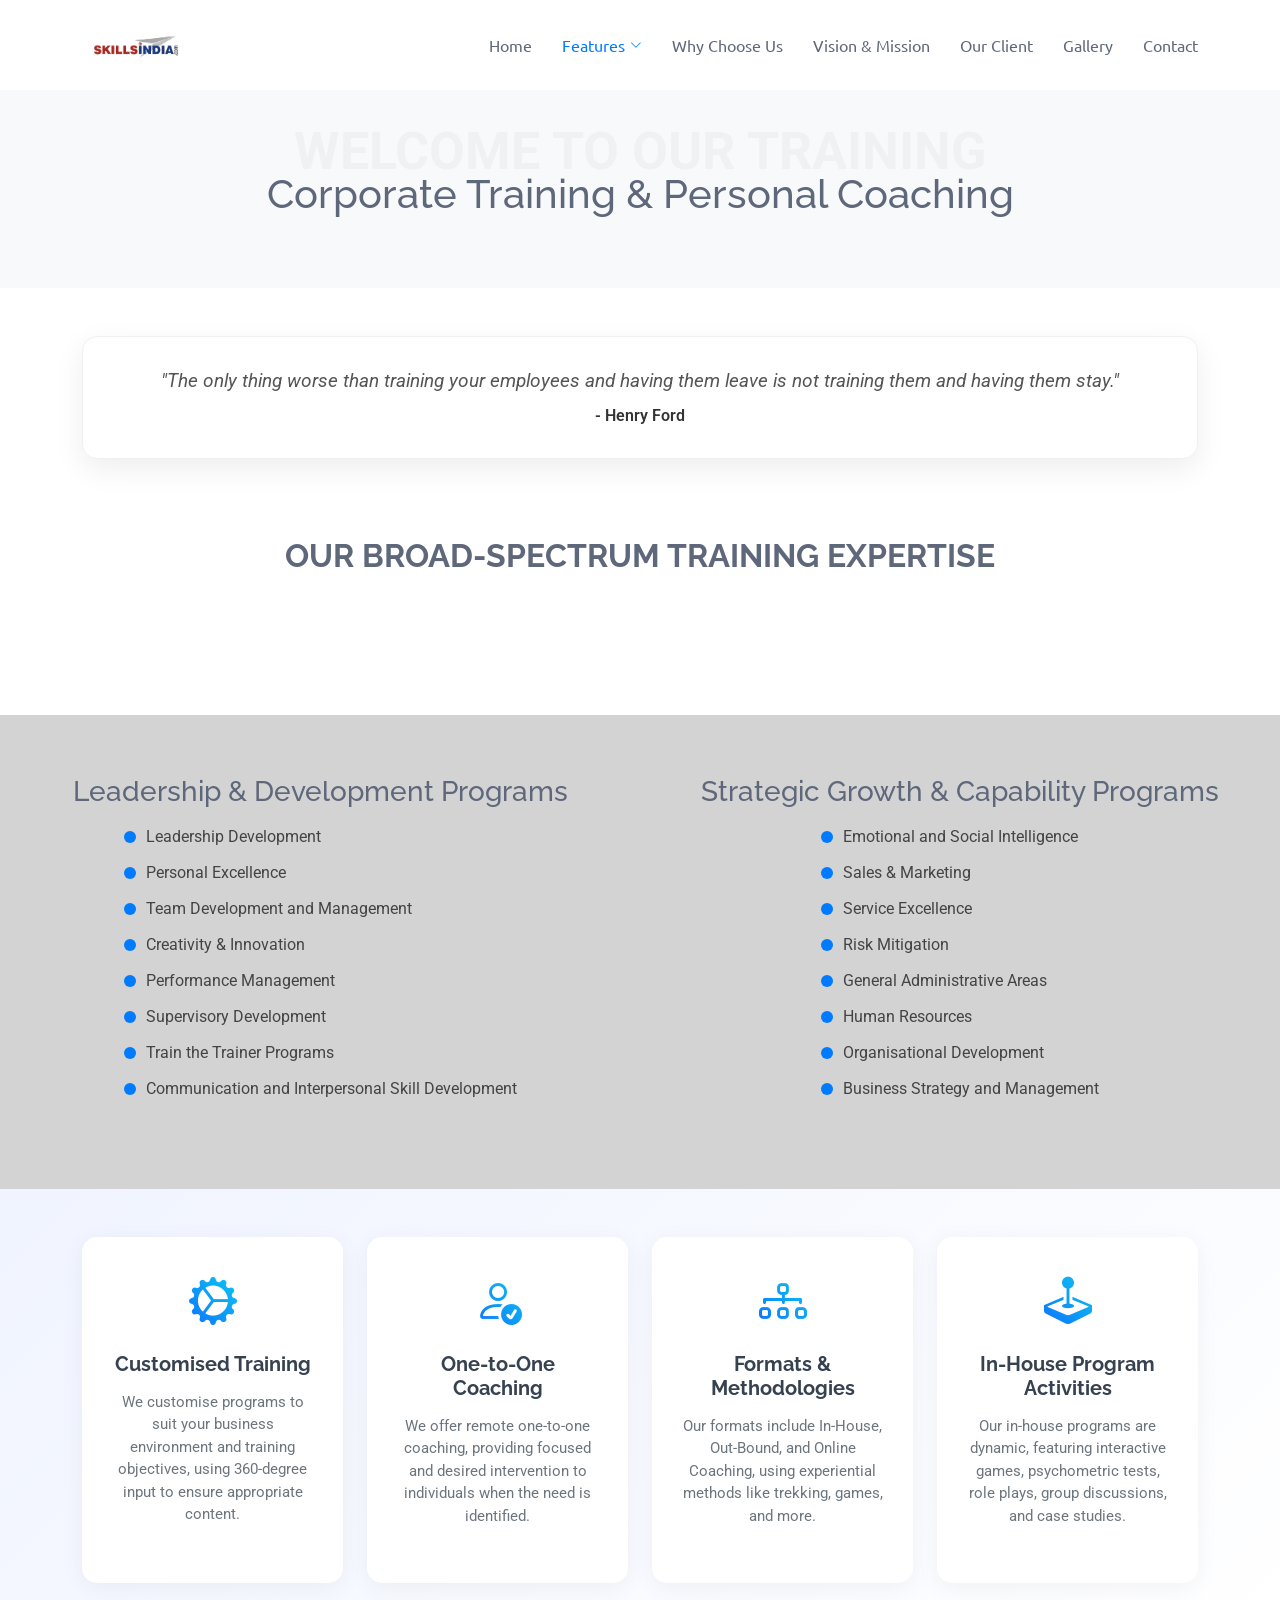
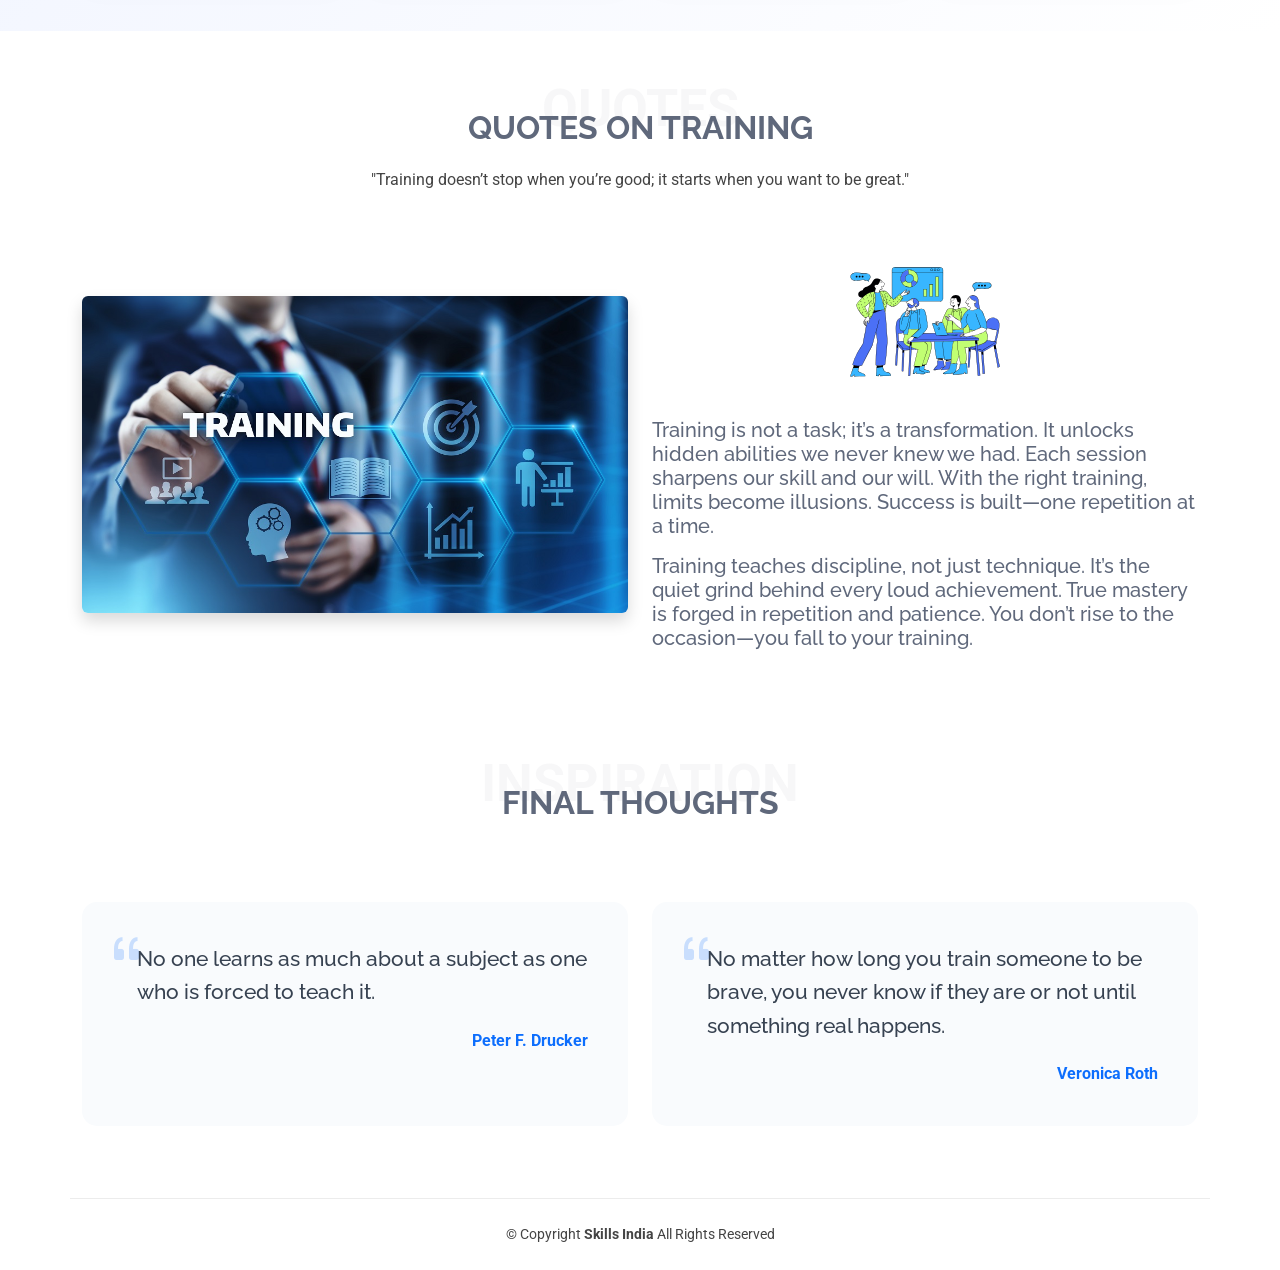
<file: training.html>
<!DOCTYPE html>
<html lang="en">

<head>
  <meta charset="utf-8">
  <meta content="width=device-width, initial-scale=1.0" name="viewport">
  
  <!-- SEO Optimized Meta Tags -->
  <title>Corporate Training & Personal Coaching Programs | Skills India</title>
  <meta name="description" content="Explore comprehensive corporate training programs from Skills India, including leadership development, personal coaching, sales, and strategic growth. Elevate your team's potential.">
  <meta name="keywords" content="corporate training, personal coaching, leadership development, team management training, sales and marketing training, organizational development, Skills India">

  <!-- Favicons -->
  <link href="assets/img/logo.svg" rel="icon">
  <link href="assets/img/apple-touch-icon.png" rel="apple-touch-icon">

  <!-- Vendor & Font CSS Files -->
  <link href="https://cdnjs.cloudflare.com/ajax/libs/font-awesome/5.15.4/css/all.min.css" rel="stylesheet">
  <link href="https://cdn.jsdelivr.net/npm/aos@2.3.4/dist/aos.css" rel="stylesheet">
  <link href="https://cdn.jsdelivr.net/npm/bootstrap@5.3.2/dist/css/bootstrap.min.css" rel="stylesheet">
  <link href="https://fonts.googleapis.com" rel="preconnect">
  <link href="https://fonts.gstatic.com" rel="preconnect" crossorigin>
  <link href="https://fonts.googleapis.com/css2?family=Roboto:ital,wght@0,100;0,300;0,400;0,500;0,700;0,900;1,100;1,300;1,400;1,500;1,700;1,900&family=Raleway:ital,wght@0,100;0,200;0,300;0,400;0,500;0,600;0,700;0,800;0,900&family=Ubuntu:ital,wght@0,300;0,400;0,500;0,700;1,300;1,400;1,500;1,700&display=swap" rel="stylesheet">
  <link href="assets/vendor/bootstrap-icons/bootstrap-icons.css" rel="stylesheet">
  <link href="assets/vendor/glightbox/css/glightbox.min.css" rel="stylesheet">
  <link href="assets/vendor/swiper/swiper-bundle.min.css" rel="stylesheet">

  <!-- Main CSS File -->
  <link href="assets/css/training.css" rel="stylesheet">

  <!-- Custom Styles for Innovations -->
  <style>
    .quote-image-wrapper {
      display: flex;
      justify-content: center;
      align-items: center;
      width: 100%;
    }
    .quote-image-wrapper img {
      max-width: 150px; /* Control max size */
      width: 50%; /* Responsive width */
      height: auto;
    }
    .chart_info_list {
        display: inline-block;
        text-align: left;
    }
    
    /* New Intro Quote Card */
    .intro-quote-card {
        background: #ffffff;
        border-radius: 15px;
        padding: 30px 40px;
        box-shadow: 0 10px 30px rgba(0, 0, 0, 0.07);
        text-align: center;
        border: 1px solid #eef0f2;
        transition: transform 0.3s ease, box-shadow 0.3s ease;
    }
    .intro-quote-card:hover {
        transform: translateY(-5px);
        box-shadow: 0 15px 40px rgba(0, 0, 0, 0.1);
    }
    .intro-quote-card p {
        font-size: 1.2rem;
        font-style: italic;
        color: #555;
        margin-bottom: 0.5rem;
    }
    .intro-quote-card footer {
        font-weight: 600;
        color: #333;
    }

    /* Innovative Solutions Section Cards */
    #solutions {
        background-color: #f9fbfd;
    }
    .feature-card-innovative {
        background: #fff;
        padding: 40px 30px;
        border-radius: 15px;
        height: 100%;
        text-align: center;
        box-shadow: 0 5px 25px rgba(0, 0, 0, 0.05);
        transition: transform 0.3s ease, box-shadow 0.3s ease;
    }
    .feature-card-innovative:hover {
        transform: translateY(-10px);
        box-shadow: 0 15px 35px rgba(13, 110, 253, 0.15);
    }
    .feature-card-innovative .icon {
        margin-bottom: 25px;
    }
    .feature-card-innovative .icon i {
        font-size: 48px;
        line-height: 1;
        background: linear-gradient(45deg, #0d6efd, #0dcaf0);
        -webkit-background-clip: text;
        -webkit-text-fill-color: transparent;
    }
    .feature-card-innovative h3 {
        font-size: 20px;
        font-weight: 700;
        margin-bottom: 15px;
        color: #374251;
    }
    .feature-card-innovative p {
        font-size: 15px;
        color: #6c757d;
    }

    /* Innovative Final Quote Section */
    #final-quotes {
        background-color: #ffffff;
    }
    .final-quote-card {
        background: #f9fbfd;
        border-radius: 15px;
        padding: 40px;
        height: 100%;
        position: relative;
        overflow: hidden;
        border-left: 5px solid transparent;
        transition: border-left-color 0.4s ease, transform 0.4s ease;
    }
    .final-quote-card:hover {
        transform: scale(1.03);
        border-left-color: #0d6efd;
    }
    .final-quote-card .quote-icon {
        font-size: 40px;
        color: #0d6efd;
        opacity: 0.2;
        position: absolute;
        top: 20px;
        left: 20px;
        transition: opacity 0.4s ease;
    }
    .final-quote-card:hover .quote-icon {
        opacity: 0.8;
    }
    .final-quote-card h3 {
        font-size: 1.3rem;
        font-weight: 500;
        line-height: 1.6;
        color: #374251;
        margin-bottom: 20px;
        padding-left: 10px;
    }
    .final-quote-card footer {
        font-weight: 700;
        color: #0d6efd;
        text-align: right;
    }

  </style>

</head>

<body class="index-page">

  <header id="header" class="header d-flex align-items-center sticky-top">
    <div class="container-fluid container-xl position-relative d-flex align-items-center">

      <a href="index.html" class="logo d-flex align-items-center me-auto">
         <img src="assets/img/logo.svg" alt="Skills India Logo"> 
      </a>

      <nav id="navmenu" class="navmenu">
        <ul>
          <li><a href="index.html">Home</a></li>
          <li class="dropdown"><a href="#" class="active"><span>Features</span> <i class="bi bi-chevron-down toggle-dropdown"></i></a>
            <ul>
              <li><a href="training.html">Training</a></li>
              <li><a href="easy.index.html">Service</a></li>
              <li><a href="consulting.html">Consulting</a></li>
              <li><a href="M&A.html">M&A</a></li>
              <li><a href="Blog.html">Blog</a></li>
            </ul>
          </li>
          <li><a href="index.html#whychooseus">Why Choose Us</a></li> 
          <li><a href="index.html#vision">Vision & Mission</a></li> 
          <li><a href="index.html#ourclient">Our Client</a></li> 
          <li><a href="#">Gallery</a></li>
          <li><a href="contact.html">Contact</a></li>
        </ul>
        <i class="mobile-nav-toggle d-xl-none bi bi-list"></i>
      </nav>

    </div>
  </header>

  <main>
    <div class="container-fluid bg-light pt-5">
      <div class="row">
        <div class="col-md-12 center-content">
          <div class="container section-title text-center py-5">
            <span>Welcome to Our Training</span>
            <h1>Corporate Training & Personal Coaching</h1>
          </div>
        </div>
      </div>
    </div>

    <!-- New Introductory Quote Section -->
    <section id="intro-quote" class="py-5">
        <div class="container" data-aos="fade-up">
            <div class="intro-quote-card">
                <p>"The only thing worse than training your employees and having them leave is not training them and having them stay."</p>
                <footer>- Henry Ford</footer>
            </div>
        </div>
    </section>

    <!-- Expertise Section -->
    <section id="expertise" class="about section pt-0">
      <div class="container section-title" data-aos="fade-up">
        <h2>Our Broad-Spectrum Training Expertise</h2>
      </div>
    </section>

    <section id="Development" class="section_token">
      <div class="container-fluid">
        <div class="row">
          <!-- Left Column -->
          <div class="col-lg-6 col-md-12 mb-4 mb-lg-0">
            <div class="text-center">
              <h3 class="mb-3" data-aos="fade-up">Leadership & Development Programs</h3>
            </div>
            <div class="d-flex justify-content-center" data-aos="fade-up" data-aos-delay="100">
              <ul class="list_none chart_info_list">
                <li><span class="chart_bx color9"></span><span>Leadership Development</span></li>
                <li><span class="chart_bx color9"></span><span>Personal Excellence</span></li>
                <li><span class="chart_bx color9"></span><span>Team Development and Management</span></li>
                <li><span class="chart_bx color9"></span><span>Creativity & Innovation</span></li>
                <li><span class="chart_bx color9"></span><span>Performance Management</span></li>
                <li><span class="chart_bx color9"></span><span>Supervisory Development</span></li>
                <li><span class="chart_bx color9"></span><span>Train the Trainer Programs</span></li>
                <li><span class="chart_bx color9"></span><span>Communication and Interpersonal Skill Development</span></li>
              </ul>
            </div>
          </div>

          <!-- Right Column -->
          <div class="col-lg-6 col-md-12">
            <div class="text-center">
              <h3 class="mb-3" data-aos="fade-up">Strategic Growth & Capability Programs</h3>
            </div>
            <div class="d-flex justify-content-center" data-aos="fade-up" data-aos-delay="100">
              <ul class="list_none chart_info_list">
                <li><span class="chart_bx color9"></span><span>Emotional and Social Intelligence</span></li>
                <li><span class="chart_bx color9"></span><span>Sales & Marketing</span></li>
                <li><span class="chart_bx color9"></span><span>Service Excellence</span></li>
                <li><span class="chart_bx color9"></span><span>Risk Mitigation</span></li>
                <li><span class="chart_bx color9"></span><span>General Administrative Areas</span></li>
                <li><span class="chart_bx color9"></span><span>Human Resources</span></li>
                <li><span class="chart_bx color9"></span><span>Organisational Development</span></li>
                <li><span class="chart_bx color9"></span><span>Business Strategy and Management</span></li>
              </ul>
            </div>
          </div>
        </div>
      </div>
    </section>

    <!-- Innovative Solutions Section -->
    <section id="solutions" class="feature-section py-5">
      <div class="container">
        <div class="row g-4">
          <div class="col-md-6 col-lg-3" data-aos="fade-up">
            <div class="feature-card-innovative">
              <div class="icon"><i class="bi bi-gear-wide-connected"></i></div>
              <h3>Customised Training</h3>
              <p>We customise programs to suit your business environment and training objectives, using 360-degree input to ensure appropriate content.</p>
            </div>
          </div>
          <div class="col-md-6 col-lg-3" data-aos="fade-up" data-aos-delay="100">
            <div class="feature-card-innovative">
              <div class="icon"><i class="bi bi-person-check"></i></div>
              <h3>One-to-One Coaching</h3>
              <p>We offer remote one-to-one coaching, providing focused and desired intervention to individuals when the need is identified.</p>
            </div>
          </div>
          <div class="col-md-6 col-lg-3" data-aos="fade-up" data-aos-delay="200">
            <div class="feature-card-innovative">
              <div class="icon"><i class="bi bi-diagram-3"></i></div>
              <h3>Formats & Methodologies</h3>
              <p>Our formats include In-House, Out-Bound, and Online Coaching, using experiential methods like trekking, games, and more.</p>
            </div>
          </div>
          <div class="col-md-6 col-lg-3" data-aos="fade-up" data-aos-delay="300">
            <div class="feature-card-innovative">
              <div class="icon"><i class="bi bi-joystick"></i></div>
              <h3>In-House Program Activities</h3>
              <p>Our in-house programs are dynamic, featuring interactive games, psychometric tests, role plays, group discussions, and case studies.</p>
            </div>
          </div>
        </div>
      </div>
    </section>

    <!-- Training Quotes Section -->
    <section id="training-quotes" class="py-5">
      <div class="container section-title" data-aos="fade-up">
        <span>Quotes</span>
        <h2>Quotes on Training</h2>
        <p>"Training doesn’t stop when you’re good; it starts when you want to be great."</p>
      </div>
      <div class="container">
        <div class="row gy-4 align-items-center">
          <div class="col-lg-6" data-aos="fade-up" data-aos-delay="100">
            <img src="assets/img/trainingquot.jpg" class="img-fluid rounded shadow" alt="Inspirational quote about training set against a mountain backdrop.">
          </div>
          <div class="col-lg-6 content" data-aos="fade-up" data-aos-delay="200">
            <div class="quote-image-wrapper mb-3">
              <img src="assets/img/trainingquot2.svg" alt="Graphic icon representing transformation and growth through training.">
            </div>
            <h5>Training is not a task; it’s a transformation. It unlocks hidden abilities we never knew we had. Each session sharpens our skill and our will. With the right training, limits become illusions. Success is built—one repetition at a time.</h5>
            <h5 class="mt-3">Training teaches discipline, not just technique. It’s the quiet grind behind every loud achievement. True mastery is forged in repetition and patience. You don’t rise to the occasion—you fall to your training.</h5>
          </div>
        </div>
      </div>
    </section>

    <!-- Innovative Final Quotes Section -->
    <section id="final-quotes" class="py-5">
      <div class="container section-title" data-aos="fade-up">
        <span>INSPIRATION</span>
        <h2>Final Thoughts</h2>
      </div>
      <div class="container">
          <div class="row g-4">
              <div class="col-lg-6" data-aos="fade-left">
                  <div class="final-quote-card">
                      <i class="bi bi-quote quote-icon"></i>
                      <h3>No one learns as much about a subject as one who is forced to teach it.</h3>
                      <footer>Peter F. Drucker</footer>
                  </div>
              </div>
              <div class="col-lg-6" data-aos="fade-right" data-aos-delay="100">
                  <div class="final-quote-card">
                      <i class="bi bi-quote quote-icon"></i>
                      <h3>No matter how long you train someone to be brave, you never know if they are or not until something real happens.</h3>
                      <footer>Veronica Roth</footer>
                  </div>
              </div>
          </div>
      </div>
    </section>
  </main>

  <footer id="footer" class="footer">
    <div class="container copyright text-center mt-4">
      <p>© <span>Copyright</span> <strong>Skills India</strong> <span>All Rights Reserved</span></p>
    </div>
  </footer>

  <!-- Scroll Top -->
  <a href="#" id="scroll-top" class="scroll-top d-flex align-items-center justify-content-center"><i class="bi bi-arrow-up-short"></i></a>

  <!-- Preloader -->
  <div id="preloader"></div>

  <!-- Vendor JS Files -->
  <script src="https://cdn.jsdelivr.net/npm/bootstrap@5.3.2/dist/js/bootstrap.bundle.min.js"></script>
  <script src="https://cdn.jsdelivr.net/npm/aos@2.3.4/dist/aos.js"></script>
  <script src="assets/vendor/glightbox/js/glightbox.min.js"></script>
  <script src="assets/vendor/swiper/swiper-bundle.min.js"></script>

  <!-- Main JS File -->
  <script src="assets/js/main.js"></script>
  
  <script>
    AOS.init({
        duration: 800,
        easing: 'ease-in-out',
        once: true
    });
  </script>

</body>

</html>
</file>
<file: assets/css/main.css>
/**
* Template Name: eNno
* Template URL: https://bootstrapmade.com/enno-free-simple-bootstrap-template/
* Updated: Aug 07 2024 with Bootstrap v5.3.3
* Author: BootstrapMade.com
* License: https://bootstrapmade.com/license/
*/

/*--------------------------------------------------------------
# Font & Color Variables
# Help: https://bootstrapmade.com/color-system/
--------------------------------------------------------------*/
/* Fonts */
:root {
  --default-font: "Roboto",  system-ui, -apple-system, "Segoe UI", Roboto, "Helvetica Neue", Arial, "Noto Sans", "Liberation Sans", sans-serif, "Apple Color Emoji", "Segoe UI Emoji", "Segoe UI Symbol", "Noto Color Emoji";
  --heading-font: "Raleway",  sans-serif;
  --nav-font: "Ubuntu",  sans-serif;
}

/* Global Colors - The following color variables are used throughout the website. Updating them here will change the color scheme of the entire website */
:root { 
  --background-color: #ffffff; /* Background color for the entire website, including individual sections */
  --default-color: #444444; /* Default color used for the majority of the text content across the entire website */
  --heading-color: #5f687b; /* Color for headings, subheadings and title throughout the website */
  --accent-color:  #007BFF; /* Accent color that represents your brand on the website. It's used for buttons, links, and other elements that need to stand out */
  --surface-color: #ffffff; /* The surface color is used as a background of boxed elements within sections, such as cards, icon boxes, or other elements that require a visual separation from the global background. */
  --contrast-color: #ffffff; /* Contrast color for text, ensuring readability against backgrounds of accent, heading, or default colors. */
}

/* Nav Menu Colors - The following color variables are used specifically for the navigation menu. They are separate from the global colors to allow for more customization options */
:root {
  --nav-color: #5f687b;  /* The default color of the main navmenu links */
  --nav-hover-color: #007BFF; /* Applied to main navmenu links when they are hovered over or active */
  --nav-mobile-background-color: #ffffff; /* Used as the background color for mobile navigation menu */
  --nav-dropdown-background-color: #ffffff; /* Used as the background color for dropdown items that appear when hovering over primary navigation items */
  --nav-dropdown-color: #5f687b; /* Used for navigation links of the dropdown items in the navigation menu. */
  --
  --nav-dropdown-hover-color:  #007BFF; /* Similar to --nav-hover-color, this color is applied to dropdown navigation links when they are hovered over. */
}


/* Color Presets - These classes override global colors when applied to any section or element, providing reuse of the sam color scheme. */

}
.light-background {
  --background-color: #f9f9f9;
  --surface-color: #ffffff;
}

.dark-background {
  --background-color: #060606;
  --default-color: #ffffff;
  --heading-color: #ffffff;
  --surface-color: #252525;
  --contrast-color: #ffffff;
}

.accent-background {
  --background-color: #10bc69;
  --default-color: #ffffff;
  --heading-color: #ffffff;
  --surface-color: #14eb83;
  --contrast-color: #ffffff;
}

/* Smooth scroll */
:root {
  scroll-behavior: smooth;
}

/*--------------------------------------------------------------
# General Styling & Shared Classes
--------------------------------------------------------------*/
  /*@ symbol animated */
    .animated-at {
      font-size: 60px;
      font-weight: bold;
      color: #007BFF;
      animation: rotateScale 2s infinite ease-in-out;
      display: inline-block;
    }

    @keyframes rotateScale {
      0% {
        transform: rotate(0deg) scale(1);
      }
      50% {
        transform: rotate(180deg) scale(1.5);
      }
      100% {
        transform: rotate(360deg) scale(1);
      }
    }
   /*@ symbol animated end*/
body {
  color: var(--default-color);
  background-color: var(--background-color);
  font-family: var(--default-font);
}

a {
  color: var(--accent-color);
  text-decoration: none;
  transition: 0.3s;
}

a:hover {
  color: color-mix(in srgb, var(--accent-color), transparent 25%);
  text-decoration: none;
}

h1,
h2,
h3,
h4,
h5,
h6 {
  color: var(--heading-color);
  font-family: var(--heading-font);
}

/* PHP Email Form Messages
------------------------------*/
.php-email-form .error-message {
  display: none;
  background: #df1529;
  color: #ffffff;
  text-align: left;
  padding: 15px;
  margin-bottom: 24px;
  font-weight: 600;
}

.php-email-form .sent-message {
  display: none;
  color: #ffffff;
  background: #059652;
  text-align: center;
  padding: 15px;
  margin-bottom: 24px;
  font-weight: 600;
}

.php-email-form .loading {
  display: none;
  background: var(--surface-color);
  text-align: center;
  padding: 15px;
  margin-bottom: 24px;
}

.php-email-form .loading:before {
  content: "";
  display: inline-block;
  border-radius: 50%;
  width: 24px;
  height: 24px;
  margin: 0 10px -6px 0;
  border: 3px solid var(--accent-color);
  border-top-color: var(--surface-color);
  animation: php-email-form-loading 1s linear infinite;
}

@keyframes php-email-form-loading {
  0% {
    transform: rotate(0deg);
  }

  100% {
    transform: rotate(360deg);
  }
}

/* Pulsating Play Button
------------------------------*/
.pulsating-play-btn {
  width: 94px;
  height: 94px;
  background: radial-gradient(var(--accent-color) 50%, color-mix(in srgb, var(--accent-color), transparent 75%) 52%);
  border-radius: 50%;
  display: block;
  position: relative;
  overflow: hidden;
}

.pulsating-play-btn:before {
  content: "";
  position: absolute;
  width: 120px;
  height: 120px;
  animation-delay: 0s;
  animation: pulsate-play-btn 2s;
  animation-direction: forwards;
  animation-iteration-count: infinite;
  animation-timing-function: steps;
  opacity: 1;
  border-radius: 50%;
  border: 5px solid color-mix(in srgb, var(--accent-color), transparent 30%);
  top: -15%;
  left: -15%;
  background: rgba(198, 16, 0, 0);
}

.pulsating-play-btn:after {
  content: "";
  position: absolute;
  left: 50%;
  top: 50%;
  transform: translateX(-40%) translateY(-50%);
  width: 0;
  height: 0;
  border-top: 10px solid transparent;
  border-bottom: 10px solid transparent;
  border-left: 15px solid #fff;
  z-index: 100;
  transition: all 400ms cubic-bezier(0.55, 0.055, 0.675, 0.19);
}

.pulsating-play-btn:hover:before {
  content: "";
  position: absolute;
  left: 50%;
  top: 50%;
  transform: translateX(-40%) translateY(-50%);
  width: 0;
  height: 0;
  border: none;
  border-top: 10px solid transparent;
  border-bottom: 10px solid transparent;
  border-left: 15px solid #fff;
  z-index: 200;
  animation: none;
  border-radius: 0;
}

.pulsating-play-btn:hover:after {
  border-left: 15px solid var(--accent-color);
  transform: scale(20);
}

@keyframes pulsate-play-btn {
  0% {
    transform: scale(0.6, 0.6);
    opacity: 1;
  }

  100% {
    transform: scale(1, 1);
    opacity: 0;
  }
}

/*--------------------------------------------------------------
# Global Header
--------------------------------------------------------------*/
.header {
  color: var(--default-color);
  background-color: var(--background-color);
  padding: 15px 0;
  transition: all 0.5s;
  z-index: 997;
}

.header .logo {
  line-height: 1;
}

.header .logo img {
  max-height: 36px;
  margin-right: 8px;
}

.header .logo h1 {
  font-size: 30px;
  margin: 0;
  font-weight: 700;
  color: #007BFF;
}

.header .btn-getstarted,
.header .btn-getstarted:focus {
  color: var(--contrast-color);
  background: var(--accent-color);
  font-size: 14px;
  padding: 8px 25px;
  margin: 0 0 0 30px;
  border-radius: 50px;
  transition: 0.3s;
}

.header .btn-getstarted:hover,
.header .btn-getstarted:focus:hover {
  color: var(--contrast-color);
  background: color-mix(in srgb, var(--accent-color), transparent 15%);
}

@media (max-width: 1200px) {
  .header .logo {
    order: 1;
  }

  .header .btn-getstarted {
    order: 2;
    margin: 0 15px 0 0;
    padding: 6px 15px;
  }

  .header .navmenu {
    order: 3;
  }
}

.scrolled .header {
  box-shadow: 0px 0 18px rgba(0, 0, 0, 0.1);
}

/*--------------------------------------------------------------
# Navigation Menu
--------------------------------------------------------------*/
/* Navmenu - Desktop */
@media (min-width: 1200px) {
  .navmenu {
    padding: 0;
  }

  .navmenu ul {
    margin: 0;
    padding: 0;
    display: flex;
    list-style: none;
    align-items: center;
  }

  .navmenu li {
    position: relative;
  }

  .navmenu a,
  .navmenu a:focus {
    color: var(--nav-color);
    padding: 18px 15px;
    font-size: 16px;
    font-family: var(--nav-font);
    font-weight: 400;
    display: flex;
    align-items: center;
    justify-content: space-between;
    white-space: nowrap;
    transition: 0.3s;
  }

  .navmenu a i,
  .navmenu a:focus i {
    font-size: 12px;
    line-height: 0;
    margin-left: 5px;
    transition: 0.3s;
  }

  .navmenu li:last-child a {
    padding-right: 0;
  }

  .navmenu li:hover>a,
  .navmenu .active,
  .navmenu .active:focus {
    color: var(--nav-hover-color);
  }

  .navmenu .dropdown ul {
    margin: 0;
    padding: 10px 0;
    background: var(--nav-dropdown-background-color);
    display: block;
    position: absolute;
    visibility: hidden;
    left: 14px;
    top: 130%;
    opacity: 0;
    transition: 0.3s;
    border-radius: 4px;
    z-index: 99;
    box-shadow: 0px 0px 30px rgba(0, 0, 0, 0.1);
  }

  .navmenu .dropdown ul li {
    min-width: 200px;
  }

  .navmenu .dropdown ul a {
    padding: 10px 20px;
    font-size: 15px;
    text-transform: none;
    color: var(--nav-dropdown-color);
  }

  .navmenu .dropdown ul a i {
    font-size: 12px;
  }

  .navmenu .dropdown ul a:hover,
  .navmenu .dropdown ul .active:hover,
  .navmenu .dropdown ul li:hover>a {
    color: var(--nav-dropdown-hover-color);
  }

  .navmenu .dropdown:hover>ul {
    opacity: 1;
    top: 100%;
    visibility: visible;
  }

  .navmenu .dropdown .dropdown ul {
    top: 0;
    left: -90%;
    visibility: hidden;
  }

  .navmenu .dropdown .dropdown:hover>ul {
    opacity: 1;
    top: 0;
    left: -100%;
    visibility: visible;
  }
}

/* Navmenu - Mobile */
@media (max-width: 1199px) {
  .mobile-nav-toggle {
    color: var(--nav-color);
    font-size: 28px;
    line-height: 0;
    margin-right: 10px;
    cursor: pointer;
    transition: color 0.3s;
  }

  .navmenu {
    padding: 0;
    z-index: 9997;
  }

  .navmenu ul {
    display: none;
    list-style: none;
    position: absolute;
    inset: 60px 20px 20px 20px;
    padding: 10px 0;
    margin: 0;
    border-radius: 6px;
    background-color: var(--nav-mobile-background-color);
    overflow-y: auto;
    transition: 0.3s;
    z-index: 9998;
    box-shadow: 0px 0px 30px rgba(0, 0, 0, 0.1);
  }

  .navmenu a,
  .navmenu a:focus {
    color: var(--nav-dropdown-color);
    padding: 10px 20px;
    font-family: var(--nav-font);
    font-size: 17px;
    font-weight: 500;
    display: flex;
    align-items: center;
    justify-content: space-between;
    white-space: nowrap;
    transition: 0.3s;
  }

  .navmenu a i,
  .navmenu a:focus i {
    font-size: 12px;
    line-height: 0;
    margin-left: 5px;
    width: 30px;
    height: 30px;
    display: flex;
    align-items: center;
    justify-content: center;
    border-radius: 50%;
    transition: 0.3s;
    background-color: color-mix(in srgb, var(--accent-color), transparent 90%);
  }

  .navmenu a i:hover,
  .navmenu a:focus i:hover {
    background-color: var(--accent-color);
    color: var(--contrast-color);
  }

  .navmenu a:hover,
  .navmenu .active,
  .navmenu .active:focus {
    color: var(--nav-dropdown-hover-color);
  }

  .navmenu .active i,
  .navmenu .active:focus i {
    background-color: var(--accent-color);
    color: var(--contrast-color);
    transform: rotate(180deg);
  }

  .navmenu .dropdown ul {
    position: static;
    display: none;
    z-index: 99;
    padding: 10px 0;
    margin: 10px 20px;
    background-color: var(--nav-dropdown-background-color);
    border: 1px solid color-mix(in srgb, var(--default-color), transparent 90%);
    box-shadow: none;
    transition: all 0.5s ease-in-out;
  }

  .navmenu .dropdown ul ul {
    background-color: rgba(33, 37, 41, 0.1);
  }

  .navmenu .dropdown>.dropdown-active {
    display: block;
    background-color: rgba(33, 37, 41, 0.03);
  }

  .mobile-nav-active {
    overflow: hidden;
  }

  .mobile-nav-active .mobile-nav-toggle {
    color: #fff;
    position: absolute;
    font-size: 32px;
    top: 15px;
    right: 15px;
    margin-right: 0;
    z-index: 9999;
  }

  .mobile-nav-active .navmenu {
    position: fixed;
    overflow: hidden;
    inset: 0;
    background: rgba(33, 37, 41, 0.8);
    transition: 0.3s;
  }

  .mobile-nav-active .navmenu>ul {
    display: block;
  }
}

/*--------------------------------------------------------------
# Global Footer
--------------------------------------------------------------*/
.footer {
  color: var(--default-color);
  background-color: var(--background-color);
  font-size: 14px;
  position: relative;
}

.footer .footer-newsletter {
  background-color: color-mix(in srgb, var(--default-color), transparent 97%);
  padding: 50px 0;
}

.footer .footer-newsletter h4 {
  font-size: 24px;
}

.footer .footer-newsletter .newsletter-form {
  margin-top: 30px;
  margin-bottom: 15px;
  padding: 6px 8px;
  position: relative;
  border-radius: 4px;
  background-color: var(--surface-color);
  border: 1px solid color-mix(in srgb, var(--default-color), transparent 90%);
  box-shadow: 0px 2px 25px rgba(0, 0, 0, 0.1);
  display: flex;
  transition: 0.3s;
  border-radius: 50px;
}

.footer .footer-newsletter .newsletter-form:focus-within {
  border-color: var(--accent-color);
}

.footer .footer-newsletter .newsletter-form input[type=email] {
  border: 0;
  padding: 4px;
  width: 100%;
  background-color: var(--surface-color);
  color: var(--default-color);
}

.footer .footer-newsletter .newsletter-form input[type=email]:focus-visible {
  outline: none;
}

.footer .footer-newsletter .newsletter-form input[type=submit] {
  border: 0;
  font-size: 16px;
  padding: 0 20px;
  margin: -7px -8px -7px 0;
  background: var(--accent-color);
  color: var(--contrast-color);
  transition: 0.3s;
  border-radius: 50px;
}

.footer .footer-newsletter .newsletter-form input[type=submit]:hover {
  background: color-mix(in srgb, var(--accent-color), transparent 20%);
}

.footer .footer-top {
  padding-top: 50px;
}

.footer .social-links a {
  display: flex;
  align-items: center;
  justify-content: center;
  width: 40px;
  height: 40px;
  border-radius: 50%;
  border: 1px solid color-mix(in srgb, var(--default-color), transparent 50%);
  font-size: 16px;
  color: color-mix(in srgb, var(--default-color), transparent 20%);
  margin-right: 10px;
  transition: 0.3s;
}

.footer .social-links a:hover {
  color: var(--accent-color);
  border-color: var(--accent-color);
}

.footer h4 {
  font-size: 16px;
  font-weight: bold;
  position: relative;
  padding-bottom: 12px;
}

.footer .footer-links {
  margin-bottom: 30px;
}

.footer .footer-links ul {
  list-style: none;
  padding: 0;
  margin: 0;
}

.footer .footer-links ul i {
  margin-right: 3px;
  font-size: 12px;
  line-height: 0;
  color: var(--accent-color);
}

.footer .footer-links ul li {
  padding: 10px 0;
  display: flex;
  align-items: center;
}

.footer .footer-links ul li:first-child {
  padding-top: 0;
}

.footer .footer-links ul a {
  display: inline-block;
  color: color-mix(in srgb, var(--default-color), transparent 20%);
  line-height: 1;
}

.footer .footer-links ul a:hover {
  color: var(--accent-color);
}

.footer .footer-about a {
  color: var(--heading-color);
  font-size: 24px;
  font-weight: 600;
  font-family: var(--heading-font);
}

.footer .footer-contact p {
  margin-bottom: 5px;
}

.footer .copyright {
  padding: 25px 0;
  border-top: 1px solid color-mix(in srgb, var(--default-color), transparent 90%);
}

.footer .copyright p {
  margin-bottom: 0;
}

.footer .credits {
  margin-top: 6px;
  font-size: 13px;
}

/*--------------------------------------------------------------
# Preloader
--------------------------------------------------------------*/
#preloader {
  position: fixed;
  inset: 0;
  z-index: 999999;
  overflow: hidden;
  background: var(--background-color);
  transition: all 0.6s ease-out;
}

#preloader:before {
  content: "";
  position: fixed;
  top: calc(50% - 30px);
  left: calc(50% - 30px);
  border: 6px solid #ffffff;
  border-color: var(--accent-color) transparent var(--accent-color) transparent;
  border-radius: 50%;
  width: 60px;
  height: 60px;
  animation: animate-preloader 1.5s linear infinite;
}

@keyframes animate-preloader {
  0% {
    transform: rotate(0deg);
  }

  100% {
    transform: rotate(360deg);
  }
}

/*--------------------------------------------------------------
# Scroll Top Button
--------------------------------------------------------------*/
.scroll-top {
  position: fixed;
  visibility: hidden;
  opacity: 0;
  right: 15px;
  bottom: -15px;
  z-index: 99999;
  background-color: var(--accent-color);
  width: 44px;
  height: 44px;
  border-radius: 50px;
  transition: all 0.4s;
}

.scroll-top i {
  font-size: 24px;
  color: var(--contrast-color);
  line-height: 0;
}

.scroll-top:hover {
  background-color: color-mix(in srgb, var(--accent-color), transparent 20%);
  color: var(--contrast-color);
}

.scroll-top.active {
  visibility: visible;
  opacity: 1;
  bottom: 15px;
}

/*--------------------------------------------------------------
# Disable aos animation delay on mobile devices
--------------------------------------------------------------*/
@media screen and (max-width: 768px) {
  [data-aos-delay] {
    transition-delay: 0 !important;
  }
}

/*--------------------------------------------------------------
# Global Page Titles & Breadcrumbs
--------------------------------------------------------------*/
.page-title {
  --background-color: color-mix(in srgb, var(--default-color), transparent 96%);
  color: var(--default-color);
  background-color: var(--background-color);
  padding: 25px 0;
  position: relative;
}

.page-title h1 {
  font-size: 24px;
  font-weight: 700;
}

.page-title .breadcrumbs ol {
  display: flex;
  flex-wrap: wrap;
  list-style: none;
  padding: 0;
  margin: 0;
  font-size: 14px;
  font-weight: 400;
}

.page-title .breadcrumbs ol li+li {
  padding-left: 10px;
}

.page-title .breadcrumbs ol li+li::before {
  content: "/";
  display: inline-block;
  padding-right: 10px;
  color: color-mix(in srgb, var(--default-color), transparent 70%);
}

/*--------------------------------------------------------------
# Global Sections
--------------------------------------------------------------*/
section,
.section {
  color: var(--default-color);
  background-color: var(--background-color);
  padding: 60px 0;
  scroll-margin-top: 100px;
  overflow: clip;
}

@media (max-width: 1199px) {

  section,
  .section {
    scroll-margin-top: 66px;
  }
}

/*--------------------------------------------------------------
# Global Section Titles
--------------------------------------------------------------*/
.section-title {
  text-align: center;
  padding: 30px 0;
  margin-bottom: 30px;
  position: relative;
}

.section-title h2 {
  font-size: 32px;
  font-weight: 700;
  text-transform: uppercase;
  margin-bottom: 20px;
  padding-bottom: 0;
  position: relative;
  z-index: 2;
}

.section-title span {
  position: absolute;
  top: 4px;
  color: color-mix(in srgb, var(--heading-color), transparent 95%);
  left: 0;
  right: 0;
  z-index: 1;
  font-weight: 700;
  font-size: 52px;
  text-transform: uppercase;
  line-height: 1;
}

.section-title p {
  margin-bottom: 0;
  position: relative;
 
  z-index: 2;
}

@media (max-width: 575px) {
  .section-title h2 {
    font-size: 28px;
    margin-bottom: 15px;
  }

  .section-title span {
    font-size: 38px;
  }
}

/*--------------------------------------------------------------
# Hero Section
--------------------------------------------------------------*/
.hero {
  width: 100%;
  min-height: 70vh;
  position: relative;
  padding: 120px 0 60px 0;
  display: flex;
  align-items: center;
}

.hero h1 {
  margin: 0;
  font-size: 48px;
  font-weight: 700;
  line-height: 56px;
}

.hero p {
  color: color-mix(in srgb, var(--default-color), transparent 30%);
  margin: 5px 0 30px 0;
  font-size: 20px;
  font-weight: 400;
}

.hero .btn-get-started {
  color: var(--contrast-color);
  background: var(--accent-color);
  font-family: var(--heading-font);
  font-weight: 400;
  font-size: 15px;
  letter-spacing: 1px;
  display: inline-block;
  padding: 10px 28px 12px 28px;
  border-radius: 50px;
  transition: 0.5s;
  box-shadow: 0 8px 28px rgba(0, 0, 0, 0.1);
}

.hero .btn-get-started:hover {
  color: var(--contrast-color);
  background: color-mix(in srgb, var(--accent-color), transparent 15%);
  box-shadow: 0 8px 28px rgba(0, 0, 0, 0.1);
}

.hero .btn-watch-video {
  font-size: 16px;
  transition: 0.5s;
  margin-left: 25px;
  color: var(--default-color);
  font-weight: 600;
}

.hero .btn-watch-video i {
  color: var(--accent-color);
  font-size: 32px;
  transition: 0.3s;
  line-height: 0;
  margin-right: 8px;
}

.hero .btn-watch-video:hover {
  color: var(--accent-color);
}

.hero .btn-watch-video:hover i {
  color: color-mix(in srgb, var(--accent-color), transparent 15%);
}

.hero .animated {
  animation: up-down 2s ease-in-out infinite alternate-reverse both;
}

@media (max-width: 640px) {
  .hero h1 {
    font-size: 28px;
    line-height: 36px;
  }

  .hero p {
    font-size: 18px;
    line-height: 24px;
    margin-bottom: 30px;
  }

  .hero .btn-get-started,
  .hero .btn-watch-video {
    font-size: 13px;
  }
}

@keyframes up-down {
  0% {
    transform: translateY(10px);
  }

  100% {
    transform: translateY(-10px);
  }
}

/*--------------------------------------------------------------
# Featured Services Section
--------------------------------------------------------------*/
.featured-services {
  --surface-color: color-mix(in srgb, var(--default-color), transparent 96%);
  padding-top: 0;
}

.featured-services .service-item {
  background-color: var(--surface-color);
  padding: 50px 30px;
  transition: all ease-in-out 0.4s;
  height: 100%;
}

.featured-services .service-item .icon {
  margin-bottom: 10px;
}

.featured-services .service-item .icon i {
  color: var(--accent-color);
  font-size: 36px;
  transition: 0.3s;
}

.featured-services .service-item h4 {
  font-weight: 700;
  margin-bottom: 15px;
  font-size: 20px;
}

.featured-services .service-item h4 a {
  color: var(--heading-color);
  transition: ease-in-out 0.3s;
}

.featured-services .service-item p {
  line-height: 24px;
  font-size: 14px;
  margin-bottom: 0;
}

.featured-services .service-item:hover {
  transform: translateY(-10px);
}

.featured-services .service-item:hover h4 a {
  color: var(--accent-color);
}

/*--------------------------------------------------------------
# About Section
--------------------------------------------------------------*/
.about .content h3 {
  font-size: 26px;
  font-weight: 500;
}

.about .content ul {
  list-style: none;
  padding: 0;
}

.about .content ul li {
  padding: 10px 0 0 0;
  display: flex;
}

.about .content ul i {
  color: var(--accent-color);
  margin-right: 0.5rem;
  line-height: 1.2;
  font-size: 1.25rem;
}

.about .content p:last-child {
  margin-bottom: 0;
}

.about .pulsating-play-btn {
  position: absolute;
  left: calc(50% - 47px);
  top: calc(50% - 47px);
}

/*--------------------------------------------------------------
# Stats Section
--------------------------------------------------------------*/
.stats {
  padding-top: 0;
}

.stats .stats-item {
  padding: 30px;
  width: 100%;
}

.stats .stats-item span {
  font-size: 48px;
  display: block;
  color: var(--accent-color);
  font-weight: 700;
}

.stats .stats-item p {
  color: color-mix(in srgb, var(--default-color), transparent 40%);
  padding: 0;
  margin: 0;
  font-family: var(--heading-font);
  font-size: 15px;
  font-weight: 600;
}

/*--------------------------------------------------------------
# Services Section
--------------------------------------------------------------*/
.services .service-item {
  background-color: var(--surface-color);
  text-align: center;
  border: 1px solid color-mix(in srgb, var(--default-color), transparent 85%);
  padding: 80px 20px;
  transition: border ease-in-out 0.3s;
  height: 100%;
}

.services .service-item .icon {
  margin: 0 auto;
  width: 64px;
  height: 64px;
  background: var(--accent-color);
  border-radius: 4px;
  display: flex;
  align-items: center;
  justify-content: center;
  margin-bottom: 20px;
  transition: 0.3s;
}

.services .service-item .icon i {
  color: var(--contrast-color);
  font-size: 28px;
  transition: ease-in-out 0.3s;
}

.services .service-item h3 {
  font-weight: 700;
  margin: 10px 0 15px 0;
  font-size: 22px;
  transition: 0.3s;
}

.services .service-item p {
  line-height: 24px;
  font-size: 14px;
  margin-bottom: 0;
  text-align: justify;
}

.services .service-item:hover {
  border-color: var(--accent-color);
}

.services .service-item:hover h3 {
  color: var(--accent-color);
}

/*--------------------------------------------------------------
# Portfolio Section
--------------------------------------------------------------*/
.portfolio .portfolio-filters {
  padding: 0;
  margin: 0 auto 20px auto;
  list-style: none;
  text-align: center;
}

.portfolio .portfolio-filters li {
  cursor: pointer;
  display: inline-block;
  padding: 0;
  font-size: 16px;
  font-weight: 600;
  margin: 0 10px;
  line-height: 1;
  text-transform: uppercase;
  margin-bottom: 5px;
  transition: all 0.3s ease-in-out;
}

.portfolio .portfolio-filters li:hover,
.portfolio .portfolio-filters li.filter-active {
  color: var(--accent-color);
}

.portfolio .portfolio-filters li:first-child {
  margin-left: 0;
}

.portfolio .portfolio-filters li:last-child {
  margin-right: 0;
}

@media (max-width: 575px) {
  .portfolio .portfolio-filters li {
    font-size: 14px;
    margin: 0 5px;
  }
}

.portfolio .portfolio-item {
  position: relative;
}

.portfolio .portfolio-item .portfolio-info {
  background-color: color-mix(in srgb, var(--surface-color), transparent 10%);
  opacity: 0;
  position: absolute;
  left: 30px;
  right: 30px;
  bottom: 0;
  z-index: 3;
  transition: all ease-in-out 0.3s;
  padding: 15px;
}

.portfolio .portfolio-item .portfolio-info h4 {
  font-size: 18px;
  font-weight: 600;
  padding-right: 50px;
}

.portfolio .portfolio-item .portfolio-info p {
  color: color-mix(in srgb, var(--default-color), transparent 30%);
  font-size: 14px;
  margin-bottom: 0;
  padding-right: 50px;
}

.portfolio .portfolio-item .portfolio-info .preview-link,
.portfolio .portfolio-item .portfolio-info .details-link {
  position: absolute;
  right: 50px;
  font-size: 24px;
  top: calc(50% - 14px);
  color: color-mix(in srgb, var(--default-color), transparent 30%);
  transition: 0.3s;
  line-height: 0;
}

.portfolio .portfolio-item .portfolio-info .preview-link:hover,
.portfolio .portfolio-item .portfolio-info .details-link:hover {
  color: var(--accent-color);
}

.portfolio .portfolio-item .portfolio-info .details-link {
  right: 14px;
  font-size: 28px;
}

.portfolio .portfolio-item:hover .portfolio-info {
  opacity: 1;
  bottom: 20px;
}

/*--------------------------------------------------------------
# Testimonials Section
--------------------------------------------------------------*/
.testimonials .testimonials-carousel,
.testimonials .testimonials-slider {
  overflow: hidden;
}

.testimonials .testimonial-item {
  box-sizing: content-box;
  min-height: 320px;
}

.testimonials .testimonial-item .testimonial-img {
  width: 90px;
  border-radius: 50%;
  margin: -40px 0 0 40px;
  position: relative;
  z-index: 2;
  border: 6px solid var(--background-color);
}

.testimonials .testimonial-item h3 {
  font-size: 18px;
  font-weight: bold;
  margin: 10px 0 5px 45px;
}

.testimonials .testimonial-item h4 {
  font-size: 14px;
  color: color-mix(in srgb, var(--default-color), transparent 20%);
  margin: 0 0 0 45px;
}

.testimonials .testimonial-item .quote-icon-left,
.testimonials .testimonial-item .quote-icon-right {
  color: color-mix(in srgb, var(--accent-color), transparent 50%);
  font-size: 26px;
  line-height: 0;
}

.testimonials .testimonial-item .quote-icon-left {
  display: inline-block;
  left: -5px;
  position: relative;
}

.testimonials .testimonial-item .quote-icon-right {
  display: inline-block;
  right: -5px;
  position: relative;
  top: 10px;
  transform: scale(-1, -1);
}

.testimonials .testimonial-item p {
  font-style: italic;
  margin: 0 15px 0 15px;
  padding: 20px 20px 60px 20px;
  background: color-mix(in srgb, var(--default-color), transparent 97%);
  position: relative;
  border-radius: 6px;
  position: relative;
  z-index: 1;
}

.testimonials .swiper-wrapper {
  height: auto;
}

.testimonials .swiper-pagination {
  margin-top: 20px;
  position: relative;
}

.testimonials .swiper-pagination .swiper-pagination-bullet {
  width: 12px;
  height: 12px;
  background-color: var(--background-color);
  opacity: 1;
  border: 1px solid var(--accent-color);
}

.testimonials .swiper-pagination .swiper-pagination-bullet-active {
  background-color: var(--accent-color);
}

/*--------------------------------------------------------------
# Call To Action Section
--------------------------------------------------------------*/
#cliantsimg img{
  width: 250px;
  height: 100%;
}




.call-to-action {
  padding: 80px 0;
  position: relative;
  clip-path: inset(0);
}

.call-to-action img {
  position: fixed;
  top: 0;
  left: 0;
  display: block;
  width: 100%;
  height: 100%;
  object-fit: cover;
  z-index: 1;
}

.call-to-action:before {
  content: "";
  background: color-mix(in srgb, var(--background-color), transparent 50%);
  position: absolute;
  inset: 0;
  z-index: 2;
}

.call-to-action .container {
  position: relative;
  z-index: 3;
}

.call-to-action h3 {
  font-size: 28px;
  font-weight: 700;
  color: var(--default-color);
}

.call-to-action p {
  color: var(--default-color);
}

.call-to-action .cta-btn {
  font-family: var(--heading-font);
  font-weight: 500;
  font-size: 16px;
  letter-spacing: 1px;
  display: inline-block;
  padding: 12px 40px;
  border-radius: 50px;
  transition: 0.5s;
  margin: 10px;
  border: 2px solid var(--contrast-color);
  color: var(--contrast-color);
}

.call-to-action .cta-btn:hover {
  background: color-mix(in srgb, var(--accent-color) 90%, white 15%);
}

/*--------------------------------------------------------------
# Team Section
--------------------------------------------------------------*/
.team .member {
  position: relative;
}

.team .member .pic {
  overflow: hidden;
  margin-bottom: 50px;
}

.team .member .member-info {
  background-color: var(--surface-color);
  color: color-mix(in srgb, var(--default-color), transparent 20%);
  box-shadow: 0px 2px 15px rgba(0, 0, 0, 0.1);
  position: absolute;
  bottom: -50px;
  left: 20px;
  right: 20px;
  padding: 20px 15px;
  overflow: hidden;
  transition: 0.5s;
}

.team .member h4 {
  font-weight: 700;
  margin-bottom: 10px;
  font-size: 16px;
  position: relative;
  padding-bottom: 10px;
}

.team .member h4::after {
  content: "";
  position: absolute;
  display: block;
  width: 50px;
  height: 1px;
  background: color-mix(in srgb, var(--default-color), transparent 60%);
  bottom: 0;
  left: 0;
}

.team .member span {
  font-style: italic;
  display: block;
  font-size: 13px;
}

.team .member .social {
  position: absolute;
  right: 15px;
  bottom: 15px;
}

.team .member .social a {
  transition: color 0.3s;
  color: color-mix(in srgb, var(--default-color), transparent 70%);
}

.team .member .social a:hover {
  color: var(--accent-color);
}

.team .member .social i {
  font-size: 16px;
  margin: 0 2px;
}

/*--------------------------------------------------------------
# Contact Section
--------------------------------------------------------------*/
.contact .info-wrap {
  background-color: var(--surface-color);
  box-shadow: 0px 0px 20px rgba(0, 0, 0, 0.1);
  padding: 30px;
}

@media (max-width: 575px) {
  .contact .info-wrap {
    padding: 20px;
  }
}

.contact .info-item {
  margin-bottom: 40px;
}

.contact .info-item i {
  font-size: 20px;
  color: var(--accent-color);
  background: color-mix(in srgb, var(--accent-color), transparent 92%);
  width: 44px;
  height: 44px;
  display: flex;
  justify-content: center;
  align-items: center;
  border-radius: 50px;
  transition: all 0.3s ease-in-out;
  margin-right: 15px;
}

.contact .info-item h3 {
  padding: 0;
  font-size: 18px;
  font-weight: 700;
  margin-bottom: 5px;
}

.contact .info-item p {
  padding: 0;
  margin-bottom: 0;
  font-size: 14px;
}

.contact .info-item:hover i {
  background: var(--accent-color);
  color: var(--contrast-color);
}

.contact .php-email-form {
  background-color: var(--surface-color);
  height: 100%;
  padding: 30px;
  box-shadow: 0px 0px 20px rgba(0, 0, 0, 0.1);
}

@media (max-width: 575px) {
  .contact .php-email-form {
    padding: 20px;
  }
}

.contact .php-email-form input[type=text],
.contact .php-email-form input[type=email],
.contact .php-email-form textarea {
  font-size: 14px;
  padding: 10px 15px;
  box-shadow: none;
  border-radius: 0;
  color: var(--default-color);
  background-color: var(--surface-color);
  border-color: color-mix(in srgb, var(--default-color), transparent 80%);
}

.contact .php-email-form input[type=text]:focus,
.contact .php-email-form input[type=email]:focus,
.contact .php-email-form textarea:focus {
  border-color: var(--accent-color);
}

.contact .php-email-form input[type=text]::placeholder,
.contact .php-email-form input[type=email]::placeholder,
.contact .php-email-form textarea::placeholder {
  color: color-mix(in srgb, var(--default-color), transparent 70%);
}

.contact .php-email-form button[type=submit] {
  color: var(--contrast-color);
  background: var(--accent-color);
  border: 0;
  padding: 10px 30px;
  transition: 0.4s;
  border-radius: 50px;
}

.contact .php-email-form button[type=submit]:hover {
  background: color-mix(in srgb, var(--accent-color), transparent 25%);
}

/*--------------------------------------------------------------
# Portfolio Details Section
--------------------------------------------------------------*/
.portfolio-details .portfolio-details-slider img {
  width: 100%;
}

.portfolio-details .portfolio-details-slider .swiper-pagination {
  margin-top: 20px;
  position: relative;
}

.portfolio-details .portfolio-details-slider .swiper-pagination .swiper-pagination-bullet {
  width: 12px;
  height: 12px;
  background-color: color-mix(in srgb, var(--default-color), transparent 85%);
  opacity: 1;
}

.portfolio-details .portfolio-details-slider .swiper-pagination .swiper-pagination-bullet-active {
  background-color: var(--accent-color);
}

.portfolio-details .portfolio-info {
  background-color: var(--surface-color);
  padding: 30px;
  box-shadow: 0px 0 30px rgba(0, 0, 0, 0.1);
}

.portfolio-details .portfolio-info h3 {
  font-size: 22px;
  font-weight: 700;
  margin-bottom: 20px;
  padding-bottom: 20px;
  border-bottom: 1px solid color-mix(in srgb, var(--default-color), transparent 85%);
}

.portfolio-details .portfolio-info ul {
  list-style: none;
  padding: 0;
  font-size: 15px;
}

.portfolio-details .portfolio-info ul li+li {
  margin-top: 10px;
}

.portfolio-details .portfolio-description {
  padding-top: 30px;
}

.portfolio-details .portfolio-description h2 {
  font-size: 26px;
  font-weight: 700;
  margin-bottom: 20px;
}

.portfolio-details .portfolio-description p {
  padding: 0;
  color: color-mix(in srgb, var(--default-color), transparent 30%);
}

/*--------------------------------------------------------------
# Service Details Section
--------------------------------------------------------------*/
.service-details .service-box {
  background-color: var(--surface-color);
  padding: 20px;
  box-shadow: 0px 2px 20px rgba(0, 0, 0, 0.1);
}

.service-details .service-box+.service-box {
  margin-top: 30px;
}

.service-details .service-box h4 {
  font-size: 20px;
  font-weight: 700;
  border-bottom: 2px solid color-mix(in srgb, var(--default-color), transparent 92%);
  padding-bottom: 15px;
  margin-bottom: 15px;
}

.service-details .services-list {
  background-color: var(--surface-color);
}

.service-details .services-list a {
  color: color-mix(in srgb, var(--default-color), transparent 20%);
  background-color: color-mix(in srgb, var(--default-color), transparent 96%);
  display: flex;
  align-items: center;
  padding: 12px 15px;
  margin-top: 15px;
  transition: 0.3s;
}

.service-details .services-list a:first-child {
  margin-top: 0;
}

.service-details .services-list a i {
  font-size: 16px;
  margin-right: 8px;
  color: var(--accent-color);
}

.service-details .services-list a.active {
  color: var(--contrast-color);
  background-color: var(--accent-color);
}

.service-details .services-list a.active i {
  color: var(--contrast-color);
}

.service-details .services-list a:hover {
  background-color: color-mix(in srgb, var(--accent-color), transparent 95%);
  color: var(--accent-color);
}

.service-details .download-catalog a {
  color: var(--default-color);
  display: flex;
  align-items: center;
  padding: 10px 0;
  transition: 0.3s;
  border-top: 1px solid color-mix(in srgb, var(--default-color), transparent 90%);
}

.service-details .download-catalog a:first-child {
  border-top: 0;
  padding-top: 0;
}

.service-details .download-catalog a:last-child {
  padding-bottom: 0;
}

.service-details .download-catalog a i {
  font-size: 24px;
  margin-right: 8px;
  color: var(--accent-color);
}

.service-details .download-catalog a:hover {
  color: var(--accent-color);
}

.service-details .help-box {
  background-color: var(--accent-color);
  color: var(--contrast-color);
  margin-top: 30px;
  padding: 30px 15px;
}

.service-details .help-box .help-icon {
  font-size: 48px;
}

.service-details .help-box h4,
.service-details .help-box a {
  color: var(--contrast-color);
}

.service-details .services-img {
  margin-bottom: 20px;
}

.service-details h3 {
  font-size: 26px;
  font-weight: 700;
}

.service-details p {
  font-size: 15px;
}

.service-details ul {
  list-style: none;
  padding: 0;
  font-size: 15px;
}

.service-details ul li {
  padding: 5px 0;
  display: flex;
  align-items: center;
}

.service-details ul i {
  font-size: 20px;
  margin-right: 8px;
  color: var(--accent-color);
}

/*--------------------------------------------------------------
# Starter Section Section
--------------------------------------------------------------*/
.starter-section {
  /* Add your styles here */
</file>
<file: assets/css/training.css>
/**
* Template Name: eNno
* Template URL: https://bootstrapmade.com/enno-free-simple-bootstrap-template/
* Updated: Aug 07 2024 with Bootstrap v5.3.3
* Author: BootstrapMade.com
* License: https://bootstrapmade.com/license/
*/

/*--------------------------------------------------------------
# Font & Color Variables
# Help: https://bootstrapmade.com/color-system/
--------------------------------------------------------------*/
/* Fonts */
:root {
  --default-font: "Roboto",  system-ui, -apple-system, "Segoe UI", Roboto, "Helvetica Neue", Arial, "Noto Sans", "Liberation Sans", sans-serif, "Apple Color Emoji", "Segoe UI Emoji", "Segoe UI Symbol", "Noto Color Emoji";
  --heading-font: "Raleway",  sans-serif;
  --nav-font: "Ubuntu",  sans-serif;
}

/* Global Colors - The following color variables are used throughout the website. Updating them here will change the color scheme of the entire website */
:root { 
  --background-color: #ffffff; /* Background color for the entire website, including individual sections */
  --default-color: #444444; /* Default color used for the majority of the text content across the entire website */
  --heading-color: #5f687b; /* Color for headings, subheadings and title throughout the website */
  --accent-color:  #007BFF; /* Accent color that represents your brand on the website. It's used for buttons, links, and other elements that need to stand out */
  --surface-color: #ffffff; /* The surface color is used as a background of boxed elements within sections, such as cards, icon boxes, or other elements that require a visual separation from the global background. */
  --contrast-color: #ffffff; /* Contrast color for text, ensuring readability against backgrounds of accent, heading, or default colors. */
}

/* Nav Menu Colors - The following color variables are used specifically for the navigation menu. They are separate from the global colors to allow for more customization options */
:root {
  --nav-color: #5f687b;  /* The default color of the main navmenu links */
  --nav-hover-color: #007BFF; /* Applied to main navmenu links when they are hovered over or active */
  --nav-mobile-background-color: #ffffff; /* Used as the background color for mobile navigation menu */
  --nav-dropdown-background-color: #ffffff; /* Used as the background color for dropdown items that appear when hovering over primary navigation items */
  --nav-dropdown-color: #5f687b; /* Used for navigation links of the dropdown items in the navigation menu. */
  --
  --nav-dropdown-hover-color:  #007BFF; /* Similar to --nav-hover-color, this color is applied to dropdown navigation links when they are hovered over. */
}


/* Color Presets - These classes override global colors when applied to any section or element, providing reuse of the sam color scheme. */

}
.light-background {
  --background-color: #f9f9f9;
  --surface-color: #ffffff;
}

.dark-background {
  --background-color: #060606;
  --default-color: #ffffff;
  --heading-color: #ffffff;
  --surface-color: #252525;
  --contrast-color: #ffffff;
}

.accent-background {
  --background-color: #10bc69;
  --default-color: #ffffff;
  --heading-color: #ffffff;
  --surface-color: #14eb83;
  --contrast-color: #ffffff;
}

/* Smooth scroll */
:root {
  scroll-behavior: smooth;
}

/*--------------------------------------------------------------
# General Styling & Shared Classes
--------------------------------------------------------------*/
  /*@ symbol animated */
    .animated-at {
      font-size: 60px;
      font-weight: bold;
      color: #007BFF;
      animation: rotateScale 2s infinite ease-in-out;
      display: inline-block;
    }

    @keyframes rotateScale {
      0% {
        transform: rotate(0deg) scale(1);
      }
      50% {
        transform: rotate(180deg) scale(1.5);
      }
      100% {
        transform: rotate(360deg) scale(1);
      }
    }
   /*@ symbol animated end*/
body {
  color: var(--default-color);
  background-color: var(--background-color);
  font-family: var(--default-font);
}

a {
  color: var(--accent-color);
  text-decoration: none;
  transition: 0.3s;
}

a:hover {
  color: color-mix(in srgb, var(--accent-color), transparent 25%);
  text-decoration: none;
}

h1,
h2,
h3,
h4,
h5,
h6 {
  color: var(--heading-color);
  font-family: var(--heading-font);
}

/* PHP Email Form Messages
------------------------------*/
.php-email-form .error-message {
  display: none;
  background: #df1529;
  color: #ffffff;
  text-align: left;
  padding: 15px;
  margin-bottom: 24px;
  font-weight: 600;
}

.php-email-form .sent-message {
  display: none;
  color: #ffffff;
  background: #059652;
  text-align: center;
  padding: 15px;
  margin-bottom: 24px;
  font-weight: 600;
}

.php-email-form .loading {
  display: none;
  background: var(--surface-color);
  text-align: center;
  padding: 15px;
  margin-bottom: 24px;
}

.php-email-form .loading:before {
  content: "";
  display: inline-block;
  border-radius: 50%;
  width: 24px;
  height: 24px;
  margin: 0 10px -6px 0;
  border: 3px solid var(--accent-color);
  border-top-color: var(--surface-color);
  animation: php-email-form-loading 1s linear infinite;
}

@keyframes php-email-form-loading {
  0% {
    transform: rotate(0deg);
  }

  100% {
    transform: rotate(360deg);
  }
}

/* Pulsating Play Button
------------------------------*/
.pulsating-play-btn {
  width: 94px;
  height: 94px;
  background: radial-gradient(var(--accent-color) 50%, color-mix(in srgb, var(--accent-color), transparent 75%) 52%);
  border-radius: 50%;
  display: block;
  position: relative;
  overflow: hidden;
}

.pulsating-play-btn:before {
  content: "";
  position: absolute;
  width: 120px;
  height: 120px;
  animation-delay: 0s;
  animation: pulsate-play-btn 2s;
  animation-direction: forwards;
  animation-iteration-count: infinite;
  animation-timing-function: steps;
  opacity: 1;
  border-radius: 50%;
  border: 5px solid color-mix(in srgb, var(--accent-color), transparent 30%);
  top: -15%;
  left: -15%;
  background: rgba(198, 16, 0, 0);
}

.pulsating-play-btn:after {
  content: "";
  position: absolute;
  left: 50%;
  top: 50%;
  transform: translateX(-40%) translateY(-50%);
  width: 0;
  height: 0;
  border-top: 10px solid transparent;
  border-bottom: 10px solid transparent;
  border-left: 15px solid #fff;
  z-index: 100;
  transition: all 400ms cubic-bezier(0.55, 0.055, 0.675, 0.19);
}

.pulsating-play-btn:hover:before {
  content: "";
  position: absolute;
  left: 50%;
  top: 50%;
  transform: translateX(-40%) translateY(-50%);
  width: 0;
  height: 0;
  border: none;
  border-top: 10px solid transparent;
  border-bottom: 10px solid transparent;
  border-left: 15px solid #fff;
  z-index: 200;
  animation: none;
  border-radius: 0;
}

.pulsating-play-btn:hover:after {
  border-left: 15px solid var(--accent-color);
  transform: scale(20);
}

@keyframes pulsate-play-btn {
  0% {
    transform: scale(0.6, 0.6);
    opacity: 1;
  }

  100% {
    transform: scale(1, 1);
    opacity: 0;
  }
}

/*--------------------------------------------------------------
# Global Header
--------------------------------------------------------------*/
.header {
  color: var(--default-color);
  background-color: var(--background-color);
  padding: 15px 0;
  transition: all 0.5s;
  z-index: 997;
}

.header .logo {
  line-height: 1;
}

.header .logo img {
  max-height: 36px;
  margin-right: 8px;
}

.header .logo h1 {
  font-size: 30px;
  margin: 0;
  font-weight: 700;
  color: #007BFF;
}

.header .btn-getstarted,
.header .btn-getstarted:focus {
  color: var(--contrast-color);
  background: var(--accent-color);
  font-size: 14px;
  padding: 8px 25px;
  margin: 0 0 0 30px;
  border-radius: 50px;
  transition: 0.3s;
}

.header .btn-getstarted:hover,
.header .btn-getstarted:focus:hover {
  color: var(--contrast-color);
  background: color-mix(in srgb, var(--accent-color), transparent 15%);
}

@media (max-width: 1200px) {
  .header .logo {
    order: 1;
  }

  .header .btn-getstarted {
    order: 2;
    margin: 0 15px 0 0;
    padding: 6px 15px;
  }

  .header .navmenu {
    order: 3;
  }
}

.scrolled .header {
  box-shadow: 0px 0 18px rgba(0, 0, 0, 0.1);
}

/*--------------------------------------------------------------
# Navigation Menu
--------------------------------------------------------------*/
/* Navmenu - Desktop */
@media (min-width: 1200px) {
  .navmenu {
    padding: 0;
  }

  .navmenu ul {
    margin: 0;
    padding: 0;
    display: flex;
    list-style: none;
    align-items: center;
  }

  .navmenu li {
    position: relative;
  }

  .navmenu a,
  .navmenu a:focus {
    color: var(--nav-color);
    padding: 18px 15px;
    font-size: 16px;
    font-family: var(--nav-font);
    font-weight: 400;
    display: flex;
    align-items: center;
    justify-content: space-between;
    white-space: nowrap;
    transition: 0.3s;
  }

  .navmenu a i,
  .navmenu a:focus i {
    font-size: 12px;
    line-height: 0;
    margin-left: 5px;
    transition: 0.3s;
  }

  .navmenu li:last-child a {
    padding-right: 0;
  }

  .navmenu li:hover>a,
  .navmenu .active,
  .navmenu .active:focus {
    color: var(--nav-hover-color);
  }

  .navmenu .dropdown ul {
    margin: 0;
    padding: 10px 0;
    background: var(--nav-dropdown-background-color);
    display: block;
    position: absolute;
    visibility: hidden;
    left: 14px;
    top: 130%;
    opacity: 0;
    transition: 0.3s;
    border-radius: 4px;
    z-index: 99;
    box-shadow: 0px 0px 30px rgba(0, 0, 0, 0.1);
  }

  .navmenu .dropdown ul li {
    min-width: 200px;
  }

  .navmenu .dropdown ul a {
    padding: 10px 20px;
    font-size: 15px;
    text-transform: none;
    color: var(--nav-dropdown-color);
  }

  .navmenu .dropdown ul a i {
    font-size: 12px;
  }

  .navmenu .dropdown ul a:hover,
  .navmenu .dropdown ul .active:hover,
  .navmenu .dropdown ul li:hover>a {
    color: var(--nav-dropdown-hover-color);
  }

  .navmenu .dropdown:hover>ul {
    opacity: 1;
    top: 100%;
    visibility: visible;
  }

  .navmenu .dropdown .dropdown ul {
    top: 0;
    left: -90%;
    visibility: hidden;
  }

  .navmenu .dropdown .dropdown:hover>ul {
    opacity: 1;
    top: 0;
    left: -100%;
    visibility: visible;
  }
}

/* Navmenu - Mobile */
@media (max-width: 1199px) {
  .mobile-nav-toggle {
    color: var(--nav-color);
    font-size: 28px;
    line-height: 0;
    margin-right: 10px;
    cursor: pointer;
    transition: color 0.3s;
  }

  .navmenu {
    padding: 0;
    z-index: 9997;
  }

  .navmenu ul {
    display: none;
    list-style: none;
    position: absolute;
    inset: 60px 20px 20px 20px;
    padding: 10px 0;
    margin: 0;
    border-radius: 6px;
    background-color: var(--nav-mobile-background-color);
    overflow-y: auto;
    transition: 0.3s;
    z-index: 9998;
    box-shadow: 0px 0px 30px rgba(0, 0, 0, 0.1);
  }

  .navmenu a,
  .navmenu a:focus {
    color: var(--nav-dropdown-color);
    padding: 10px 20px;
    font-family: var(--nav-font);
    font-size: 17px;
    font-weight: 500;
    display: flex;
    align-items: center;
    justify-content: space-between;
    white-space: nowrap;
    transition: 0.3s;
  }

  .navmenu a i,
  .navmenu a:focus i {
    font-size: 12px;
    line-height: 0;
    margin-left: 5px;
    width: 30px;
    height: 30px;
    display: flex;
    align-items: center;
    justify-content: center;
    border-radius: 50%;
    transition: 0.3s;
    background-color: color-mix(in srgb, var(--accent-color), transparent 90%);
  }

  .navmenu a i:hover,
  .navmenu a:focus i:hover {
    background-color: var(--accent-color);
    color: var(--contrast-color);
  }

  .navmenu a:hover,
  .navmenu .active,
  .navmenu .active:focus {
    color: var(--nav-dropdown-hover-color);
  }

  .navmenu .active i,
  .navmenu .active:focus i {
    background-color: var(--accent-color);
    color: var(--contrast-color);
    transform: rotate(180deg);
  }

  .navmenu .dropdown ul {
    position: static;
    display: none;
    z-index: 99;
    padding: 10px 0;
    margin: 10px 20px;
    background-color: var(--nav-dropdown-background-color);
    border: 1px solid color-mix(in srgb, var(--default-color), transparent 90%);
    box-shadow: none;
    transition: all 0.5s ease-in-out;
  }

  .navmenu .dropdown ul ul {
    background-color: rgba(33, 37, 41, 0.1);
  }

  .navmenu .dropdown>.dropdown-active {
    display: block;
    background-color: rgba(33, 37, 41, 0.03);
  }

  .mobile-nav-active {
    overflow: hidden;
  }

  .mobile-nav-active .mobile-nav-toggle {
    color: #fff;
    position: absolute;
    font-size: 32px;
    top: 15px;
    right: 15px;
    margin-right: 0;
    z-index: 9999;
  }

  .mobile-nav-active .navmenu {
    position: fixed;
    overflow: hidden;
    inset: 0;
    background: rgba(33, 37, 41, 0.8);
    transition: 0.3s;
  }

  .mobile-nav-active .navmenu>ul {
    display: block;
  }
}

/*--------------------------------------------------------------
# Global Footer
--------------------------------------------------------------*/
.footer {
  color: var(--default-color);
  background-color: var(--background-color);
  font-size: 14px;
  position: relative;
}

.footer .footer-newsletter {
  background-color: color-mix(in srgb, var(--default-color), transparent 97%);
  padding: 50px 0;
}

.footer .footer-newsletter h4 {
  font-size: 24px;
}

.footer .footer-newsletter .newsletter-form {
  margin-top: 30px;
  margin-bottom: 15px;
  padding: 6px 8px;
  position: relative;
  border-radius: 4px;
  background-color: var(--surface-color);
  border: 1px solid color-mix(in srgb, var(--default-color), transparent 90%);
  box-shadow: 0px 2px 25px rgba(0, 0, 0, 0.1);
  display: flex;
  transition: 0.3s;
  border-radius: 50px;
}

.footer .footer-newsletter .newsletter-form:focus-within {
  border-color: var(--accent-color);
}

.footer .footer-newsletter .newsletter-form input[type=email] {
  border: 0;
  padding: 4px;
  width: 100%;
  background-color: var(--surface-color);
  color: var(--default-color);
}

.footer .footer-newsletter .newsletter-form input[type=email]:focus-visible {
  outline: none;
}

.footer .footer-newsletter .newsletter-form input[type=submit] {
  border: 0;
  font-size: 16px;
  padding: 0 20px;
  margin: -7px -8px -7px 0;
  background: var(--accent-color);
  color: var(--contrast-color);
  transition: 0.3s;
  border-radius: 50px;
}

.footer .footer-newsletter .newsletter-form input[type=submit]:hover {
  background: color-mix(in srgb, var(--accent-color), transparent 20%);
}

.footer .footer-top {
  padding-top: 50px;
}

.footer .social-links a {
  display: flex;
  align-items: center;
  justify-content: center;
  width: 40px;
  height: 40px;
  border-radius: 50%;
  border: 1px solid color-mix(in srgb, var(--default-color), transparent 50%);
  font-size: 16px;
  color: color-mix(in srgb, var(--default-color), transparent 20%);
  margin-right: 10px;
  transition: 0.3s;
}

.footer .social-links a:hover {
  color: var(--accent-color);
  border-color: var(--accent-color);
}

.footer h4 {
  font-size: 16px;
  font-weight: bold;
  position: relative;
  padding-bottom: 12px;
}

.footer .footer-links {
  margin-bottom: 30px;
}

.footer .footer-links ul {
  list-style: none;
  padding: 0;
  margin: 0;
}

.footer .footer-links ul i {
  margin-right: 3px;
  font-size: 12px;
  line-height: 0;
  color: var(--accent-color);
}

.footer .footer-links ul li {
  padding: 10px 0;
  display: flex;
  align-items: center;
}

.footer .footer-links ul li:first-child {
  padding-top: 0;
}

.footer .footer-links ul a {
  display: inline-block;
  color: color-mix(in srgb, var(--default-color), transparent 20%);
  line-height: 1;
}

.footer .footer-links ul a:hover {
  color: var(--accent-color);
}

.footer .footer-about a {
  color: var(--heading-color);
  font-size: 24px;
  font-weight: 600;
  font-family: var(--heading-font);
}

.footer .footer-contact p {
  margin-bottom: 5px;
}

.footer .copyright {
  padding: 25px 0;
  border-top: 1px solid color-mix(in srgb, var(--default-color), transparent 90%);
}

.footer .copyright p {
  margin-bottom: 0;
}

.footer .credits {
  margin-top: 6px;
  font-size: 13px;
}

/*--------------------------------------------------------------
# Preloader
--------------------------------------------------------------*/
#preloader {
  position: fixed;
  inset: 0;
  z-index: 999999;
  overflow: hidden;
  background: var(--background-color);
  transition: all 0.6s ease-out;
}

#preloader:before {
  content: "";
  position: fixed;
  top: calc(50% - 30px);
  left: calc(50% - 30px);
  border: 6px solid #ffffff;
  border-color: var(--accent-color) transparent var(--accent-color) transparent;
  border-radius: 50%;
  width: 60px;
  height: 60px;
  animation: animate-preloader 1.5s linear infinite;
}

@keyframes animate-preloader {
  0% {
    transform: rotate(0deg);
  }

  100% {
    transform: rotate(360deg);
  }
}

/*--------------------------------------------------------------
# Scroll Top Button
--------------------------------------------------------------*/
.scroll-top {
  position: fixed;
  visibility: hidden;
  opacity: 0;
  right: 15px;
  bottom: -15px;
  z-index: 99999;
  background-color: var(--accent-color);
  width: 44px;
  height: 44px;
  border-radius: 50px;
  transition: all 0.4s;
}

.scroll-top i {
  font-size: 24px;
  color: var(--contrast-color);
  line-height: 0;
}

.scroll-top:hover {
  background-color: color-mix(in srgb, var(--accent-color), transparent 20%);
  color: var(--contrast-color);
}

.scroll-top.active {
  visibility: visible;
  opacity: 1;
  bottom: 15px;
}

/*--------------------------------------------------------------
# Disable aos animation delay on mobile devices
--------------------------------------------------------------*/
@media screen and (max-width: 768px) {
  [data-aos-delay] {
    transition-delay: 0 !important;
  }
}

/*--------------------------------------------------------------
# Global Page Titles & Breadcrumbs
--------------------------------------------------------------*/
.page-title {
  --background-color: color-mix(in srgb, var(--default-color), transparent 96%);
  color: var(--default-color);
  background-color: var(--background-color);
  padding: 25px 0;
  position: relative;
}

.page-title h1 {
  font-size: 24px;
  font-weight: 700;
}

.page-title .breadcrumbs ol {
  display: flex;
  flex-wrap: wrap;
  list-style: none;
  padding: 0;
  margin: 0;
  font-size: 14px;
  font-weight: 400;
}

.page-title .breadcrumbs ol li+li {
  padding-left: 10px;
}

.page-title .breadcrumbs ol li+li::before {
  content: "/";
  display: inline-block;
  padding-right: 10px;
  color: color-mix(in srgb, var(--default-color), transparent 70%);
}

/*--------------------------------------------------------------
# Global Sections
--------------------------------------------------------------*/
section,
.section {
  color: var(--default-color);
  background-color: var(--background-color);
  padding: 60px 0;
  scroll-margin-top: 100px;
  overflow: clip;
}

@media (max-width: 1199px) {

  section,
  .section {
    scroll-margin-top: 66px;
  }
}

/*--------------------------------------------------------------
# Global Section Titles
--------------------------------------------------------------*/
.section-title {
  text-align: center;
  padding: 30px 0;
  margin-bottom: 30px;
  position: relative;
}

.section-title h2 {
  font-size: 32px;
  font-weight: 700;
  text-transform: uppercase;
  margin-bottom: 20px;
  padding-bottom: 0;
  position: relative;
  z-index: 2;
}

.section-title span {
  position: absolute;
  top: 4px;
  color: color-mix(in srgb, var(--heading-color), transparent 95%);
  left: 0;
  right: 0;
  z-index: 1;
  font-weight: 700;
  font-size: 52px;
  text-transform: uppercase;
  line-height: 1;
}

.section-title p {
  margin-bottom: 0;
  position: relative;
 
  z-index: 2;
}

@media (max-width: 575px) {
  .section-title h2 {
    font-size: 28px;
    margin-bottom: 15px;
  }

  .section-title span {
    font-size: 38px;
  }
}

/*--------------------------------------------------------------
# Hero Section
--------------------------------------------------------------*/
.hero {
  width: 100%;
  min-height: 70vh;
  position: relative;
  padding: 120px 0 60px 0;
  display: flex;
  align-items: center;
}

.hero h1 {
  margin: 0;
  font-size: 48px;
  font-weight: 700;
  line-height: 56px;
}

.hero p {
  color: color-mix(in srgb, var(--default-color), transparent 30%);
  margin: 5px 0 30px 0;
  font-size: 20px;
  font-weight: 400;
}

.hero .btn-get-started {
  color: var(--contrast-color);
  background: var(--accent-color);
  font-family: var(--heading-font);
  font-weight: 400;
  font-size: 15px;
  letter-spacing: 1px;
  display: inline-block;
  padding: 10px 28px 12px 28px;
  border-radius: 50px;
  transition: 0.5s;
  box-shadow: 0 8px 28px rgba(0, 0, 0, 0.1);
}

.hero .btn-get-started:hover {
  color: var(--contrast-color);
  background: color-mix(in srgb, var(--accent-color), transparent 15%);
  box-shadow: 0 8px 28px rgba(0, 0, 0, 0.1);
}

.hero .btn-watch-video {
  font-size: 16px;
  transition: 0.5s;
  margin-left: 25px;
  color: var(--default-color);
  font-weight: 600;
}

.hero .btn-watch-video i {
  color: var(--accent-color);
  font-size: 32px;
  transition: 0.3s;
  line-height: 0;
  margin-right: 8px;
}

.hero .btn-watch-video:hover {
  color: var(--accent-color);
}

.hero .btn-watch-video:hover i {
  color: color-mix(in srgb, var(--accent-color), transparent 15%);
}

.hero .animated {
  animation: up-down 2s ease-in-out infinite alternate-reverse both;
}

@media (max-width: 640px) {
  .hero h1 {
    font-size: 28px;
    line-height: 36px;
  }

  .hero p {
    font-size: 18px;
    line-height: 24px;
    margin-bottom: 30px;
  }

  .hero .btn-get-started,
  .hero .btn-watch-video {
    font-size: 13px;
  }
}

@keyframes up-down {
  0% {
    transform: translateY(10px);
  }

  100% {
    transform: translateY(-10px);
  }
}

/*--------------------------------------------------------------
# Featured Services Section
--------------------------------------------------------------*/
.featured-services {
  --surface-color: color-mix(in srgb, var(--default-color), transparent 96%);
  padding-top: 0;
}

.featured-services .service-item {
  background-color: var(--surface-color);
  padding: 50px 30px;
  transition: all ease-in-out 0.4s;
  height: 100%;
}

.featured-services .service-item .icon {
  margin-bottom: 10px;
}

.featured-services .service-item .icon i {
  color: var(--accent-color);
  font-size: 36px;
  transition: 0.3s;
}

.featured-services .service-item h4 {
  font-weight: 700;
  margin-bottom: 15px;
  font-size: 20px;
}

.featured-services .service-item h4 a {
  color: var(--heading-color);
  transition: ease-in-out 0.3s;
}

.featured-services .service-item p {
  line-height: 24px;
  font-size: 14px;
  margin-bottom: 0;
}

.featured-services .service-item:hover {
  transform: translateY(-10px);
}

.featured-services .service-item:hover h4 a {
  color: var(--accent-color);
}

/*--------------------------------------------------------------
# About Section
--------------------------------------------------------------*/
.about .content h3 {
  font-size: 26px;
  font-weight: 500;
  color: red;
}

.about .content ul {
  list-style: none;
  padding: 0;
}

.about .content ul li {
  padding: 10px 0 0 0;
  display: flex;
}

.about .content ul i {
  color: var(--accent-color);
  margin-right: 0.5rem;
  line-height: 1.2;
  font-size: 1.25rem;
}

.about .content p:last-child {
  margin-bottom: 0;
}

.about .pulsating-play-btn {
  position: absolute;
  left: calc(50% - 47px);
  top: calc(50% - 47px);
}

/*--------------------------------------------------------------
# Stats Section
--------------------------------------------------------------*/
.stats {
  padding-top: 0;
}

.stats .stats-item {
  padding: 30px;
  width: 100%;
}

.stats .stats-item span {
  font-size: 48px;
  display: block;
  color: var(--accent-color);
  font-weight: 700;
}

.stats .stats-item p {
  color: color-mix(in srgb, var(--default-color), transparent 40%);
  padding: 0;
  margin: 0;
  font-family: var(--heading-font);
  font-size: 15px;
  font-weight: 600;
}

/*--------------------------------------------------------------
# Services Section
--------------------------------------------------------------*/
.services .service-item {
  background-color: var(--surface-color);
  text-align: center;
  border: 1px solid color-mix(in srgb, var(--default-color), transparent 85%);
  padding: 80px 20px;
  transition: border ease-in-out 0.3s;
  height: 100%;
}

.services .service-item .icon {
  margin: 0 auto;
  width: 64px;
  height: 64px;
  background: var(--accent-color);
  border-radius: 4px;
  display: flex;
  align-items: center;
  justify-content: center;
  margin-bottom: 20px;
  transition: 0.3s;
}

.services .service-item .icon i {
  color: var(--contrast-color);
  font-size: 28px;
  transition: ease-in-out 0.3s;
}

.services .service-item h3 {
  font-weight: 700;
  margin: 10px 0 15px 0;
  font-size: 22px;
  transition: 0.3s;
}

.services .service-item p {
  line-height: 24px;
  font-size: 14px;
  margin-bottom: 0;
  text-align: justify;
}

.services .service-item:hover {
  border-color: var(--accent-color);
}

.services .service-item:hover h3 {
  color: var(--accent-color);
}

/*--------------------------------------------------------------
# Portfolio Section
--------------------------------------------------------------*/
.portfolio .portfolio-filters {
  padding: 0;
  margin: 0 auto 20px auto;
  list-style: none;
  text-align: center;
}

.portfolio .portfolio-filters li {
  cursor: pointer;
  display: inline-block;
  padding: 0;
  font-size: 16px;
  font-weight: 600;
  margin: 0 10px;
  line-height: 1;
  text-transform: uppercase;
  margin-bottom: 5px;
  transition: all 0.3s ease-in-out;
}

.portfolio .portfolio-filters li:hover,
.portfolio .portfolio-filters li.filter-active {
  color: var(--accent-color);
}

.portfolio .portfolio-filters li:first-child {
  margin-left: 0;
}

.portfolio .portfolio-filters li:last-child {
  margin-right: 0;
}

@media (max-width: 575px) {
  .portfolio .portfolio-filters li {
    font-size: 14px;
    margin: 0 5px;
  }
}

.portfolio .portfolio-item {
  position: relative;
}

.portfolio .portfolio-item .portfolio-info {
  background-color: color-mix(in srgb, var(--surface-color), transparent 10%);
  opacity: 0;
  position: absolute;
  left: 30px;
  right: 30px;
  bottom: 0;
  z-index: 3;
  transition: all ease-in-out 0.3s;
  padding: 15px;
}

.portfolio .portfolio-item .portfolio-info h4 {
  font-size: 18px;
  font-weight: 600;
  padding-right: 50px;
}

.portfolio .portfolio-item .portfolio-info p {
  color: color-mix(in srgb, var(--default-color), transparent 30%);
  font-size: 14px;
  margin-bottom: 0;
  padding-right: 50px;
}

.portfolio .portfolio-item .portfolio-info .preview-link,
.portfolio .portfolio-item .portfolio-info .details-link {
  position: absolute;
  right: 50px;
  font-size: 24px;
  top: calc(50% - 14px);
  color: color-mix(in srgb, var(--default-color), transparent 30%);
  transition: 0.3s;
  line-height: 0;
}

.portfolio .portfolio-item .portfolio-info .preview-link:hover,
.portfolio .portfolio-item .portfolio-info .details-link:hover {
  color: var(--accent-color);
}

.portfolio .portfolio-item .portfolio-info .details-link {
  right: 14px;
  font-size: 28px;
}

.portfolio .portfolio-item:hover .portfolio-info {
  opacity: 1;
  bottom: 20px;
}

/*--------------------------------------------------------------
# Testimonials Section
--------------------------------------------------------------*/
.testimonials .testimonials-carousel,
.testimonials .testimonials-slider {
  overflow: hidden;
}

.testimonials .testimonial-item {
  box-sizing: content-box;
  min-height: 320px;
}

.testimonials .testimonial-item .testimonial-img {
  width: 90px;
  border-radius: 50%;
  margin: -40px 0 0 40px;
  position: relative;
  z-index: 2;
  border: 6px solid var(--background-color);
}

.testimonials .testimonial-item h3 {
  font-size: 18px;
  font-weight: bold;
  margin: 10px 0 5px 45px;
}

.testimonials .testimonial-item h4 {
  font-size: 14px;
  color: color-mix(in srgb, var(--default-color), transparent 20%);
  margin: 0 0 0 45px;
}

.testimonials .testimonial-item .quote-icon-left,
.testimonials .testimonial-item .quote-icon-right {
  color: color-mix(in srgb, var(--accent-color), transparent 50%);
  font-size: 26px;
  line-height: 0;
}

.testimonials .testimonial-item .quote-icon-left {
  display: inline-block;
  left: -5px;
  position: relative;
}

.testimonials .testimonial-item .quote-icon-right {
  display: inline-block;
  right: -5px;
  position: relative;
  top: 10px;
  transform: scale(-1, -1);
}

.testimonials .testimonial-item p {
  font-style: italic;
  margin: 0 15px 0 15px;
  padding: 20px 20px 60px 20px;
  background: color-mix(in srgb, var(--default-color), transparent 97%);
  position: relative;
  border-radius: 6px;
  position: relative;
  z-index: 1;
}

.testimonials .swiper-wrapper {
  height: auto;
}

.testimonials .swiper-pagination {
  margin-top: 20px;
  position: relative;
}

.testimonials .swiper-pagination .swiper-pagination-bullet {
  width: 12px;
  height: 12px;
  background-color: var(--background-color);
  opacity: 1;
  border: 1px solid var(--accent-color);
}

.testimonials .swiper-pagination .swiper-pagination-bullet-active {
  background-color: var(--accent-color);
}

/*--------------------------------------------------------------
# Call To Action Section
--------------------------------------------------------------*/
#cliantsimg img{
  width: 250px;
  height: 100%;
}




.call-to-action {
  padding: 80px 0;
  position: relative;
  clip-path: inset(0);
}

.call-to-action img {
  position: fixed;
  top: 0;
  left: 0;
  display: block;
  width: 100%;
  height: 100%;
  object-fit: cover;
  z-index: 1;
}

.call-to-action:before {
  content: "";
  background: color-mix(in srgb, var(--background-color), transparent 50%);
  position: absolute;
  inset: 0;
  z-index: 2;
}

.call-to-action .container {
  position: relative;
  z-index: 3;
}

.call-to-action h3 {
  font-size: 28px;
  font-weight: 700;
  color: var(--default-color);
}

.call-to-action p {
  color: var(--default-color);
}

.call-to-action .cta-btn {
  font-family: var(--heading-font);
  font-weight: 500;
  font-size: 16px;
  letter-spacing: 1px;
  display: inline-block;
  padding: 12px 40px;
  border-radius: 50px;
  transition: 0.5s;
  margin: 10px;
  border: 2px solid var(--contrast-color);
  color: var(--contrast-color);
}

.call-to-action .cta-btn:hover {
  background: color-mix(in srgb, var(--accent-color) 90%, white 15%);
}

/*--------------------------------------------------------------
# Team Section
--------------------------------------------------------------*/
.team .member {
  position: relative;
}

.team .member .pic {
  overflow: hidden;
  margin-bottom: 50px;
}

.team .member .member-info {
  background-color: var(--surface-color);
  color: color-mix(in srgb, var(--default-color), transparent 20%);
  box-shadow: 0px 2px 15px rgba(0, 0, 0, 0.1);
  position: absolute;
  bottom: -50px;
  left: 20px;
  right: 20px;
  padding: 20px 15px;
  overflow: hidden;
  transition: 0.5s;
}

.team .member h4 {
  font-weight: 700;
  margin-bottom: 10px;
  font-size: 16px;
  position: relative;
  padding-bottom: 10px;
}

.team .member h4::after {
  content: "";
  position: absolute;
  display: block;
  width: 50px;
  height: 1px;
  background: color-mix(in srgb, var(--default-color), transparent 60%);
  bottom: 0;
  left: 0;
}

.team .member span {
  font-style: italic;
  display: block;
  font-size: 13px;
}

.team .member .social {
  position: absolute;
  right: 15px;
  bottom: 15px;
}

.team .member .social a {
  transition: color 0.3s;
  color: color-mix(in srgb, var(--default-color), transparent 70%);
}

.team .member .social a:hover {
  color: var(--accent-color);
}

.team .member .social i {
  font-size: 16px;
  margin: 0 2px;
}

/*--------------------------------------------------------------
# Contact Section
--------------------------------------------------------------*/
.contact .info-wrap {
  background-color: var(--surface-color);
  box-shadow: 0px 0px 20px rgba(0, 0, 0, 0.1);
  padding: 30px;
}

@media (max-width: 575px) {
  .contact .info-wrap {
    padding: 20px;
  }
}

.contact .info-item {
  margin-bottom: 40px;
}

.contact .info-item i {
  font-size: 20px;
  color: var(--accent-color);
  background: color-mix(in srgb, var(--accent-color), transparent 92%);
  width: 44px;
  height: 44px;
  display: flex;
  justify-content: center;
  align-items: center;
  border-radius: 50px;
  transition: all 0.3s ease-in-out;
  margin-right: 15px;
}

.contact .info-item h3 {
  padding: 0;
  font-size: 18px;
  font-weight: 700;
  margin-bottom: 5px;
}

.contact .info-item p {
  padding: 0;
  margin-bottom: 0;
  font-size: 14px;
}

.contact .info-item:hover i {
  background: var(--accent-color);
  color: var(--contrast-color);
}

.contact .php-email-form {
  background-color: var(--surface-color);
  height: 100%;
  padding: 30px;
  box-shadow: 0px 0px 20px rgba(0, 0, 0, 0.1);
}

@media (max-width: 575px) {
  .contact .php-email-form {
    padding: 20px;
  }
}

.contact .php-email-form input[type=text],
.contact .php-email-form input[type=email],
.contact .php-email-form textarea {
  font-size: 14px;
  padding: 10px 15px;
  box-shadow: none;
  border-radius: 0;
  color: var(--default-color);
  background-color: var(--surface-color);
  border-color: color-mix(in srgb, var(--default-color), transparent 80%);
}

.contact .php-email-form input[type=text]:focus,
.contact .php-email-form input[type=email]:focus,
.contact .php-email-form textarea:focus {
  border-color: var(--accent-color);
}

.contact .php-email-form input[type=text]::placeholder,
.contact .php-email-form input[type=email]::placeholder,
.contact .php-email-form textarea::placeholder {
  color: color-mix(in srgb, var(--default-color), transparent 70%);
}

.contact .php-email-form button[type=submit] {
  color: var(--contrast-color);
  background: var(--accent-color);
  border: 0;
  padding: 10px 30px;
  transition: 0.4s;
  border-radius: 50px;
}

.contact .php-email-form button[type=submit]:hover {
  background: color-mix(in srgb, var(--accent-color), transparent 25%);
}

/*--------------------------------------------------------------
# Portfolio Details Section
--------------------------------------------------------------*/
.portfolio-details .portfolio-details-slider img {
  width: 100%;
}

.portfolio-details .portfolio-details-slider .swiper-pagination {
  margin-top: 20px;
  position: relative;
}

.portfolio-details .portfolio-details-slider .swiper-pagination .swiper-pagination-bullet {
  width: 12px;
  height: 12px;
  background-color: color-mix(in srgb, var(--default-color), transparent 85%);
  opacity: 1;
}

.portfolio-details .portfolio-details-slider .swiper-pagination .swiper-pagination-bullet-active {
  background-color: var(--accent-color);
}

.portfolio-details .portfolio-info {
  background-color: var(--surface-color);
  padding: 30px;
  box-shadow: 0px 0 30px rgba(0, 0, 0, 0.1);
}

.portfolio-details .portfolio-info h3 {
  font-size: 22px;
  font-weight: 700;
  margin-bottom: 20px;
  padding-bottom: 20px;
  border-bottom: 1px solid color-mix(in srgb, var(--default-color), transparent 85%);
}

.portfolio-details .portfolio-info ul {
  list-style: none;
  padding: 0;
  font-size: 15px;
}

.portfolio-details .portfolio-info ul li+li {
  margin-top: 10px;
}

.portfolio-details .portfolio-description {
  padding-top: 30px;
}

.portfolio-details .portfolio-description h2 {
  font-size: 26px;
  font-weight: 700;
  margin-bottom: 20px;
}

.portfolio-details .portfolio-description p {
  padding: 0;
  color: color-mix(in srgb, var(--default-color), transparent 30%);
}

/*--------------------------------------------------------------
# Service Details Section
--------------------------------------------------------------*/
.service-details .service-box {
  background-color: var(--surface-color);
  padding: 20px;
  box-shadow: 0px 2px 20px rgba(0, 0, 0, 0.1);
}

.service-details .service-box+.service-box {
  margin-top: 30px;
}

.service-details .service-box h4 {
  font-size: 20px;
  font-weight: 700;
  border-bottom: 2px solid color-mix(in srgb, var(--default-color), transparent 92%);
  padding-bottom: 15px;
  margin-bottom: 15px;
}

.service-details .services-list {
  background-color: var(--surface-color);
}

.service-details .services-list a {
  color: color-mix(in srgb, var(--default-color), transparent 20%);
  background-color: color-mix(in srgb, var(--default-color), transparent 96%);
  display: flex;
  align-items: center;
  padding: 12px 15px;
  margin-top: 15px;
  transition: 0.3s;
}

.service-details .services-list a:first-child {
  margin-top: 0;
}

.service-details .services-list a i {
  font-size: 16px;
  margin-right: 8px;
  color: var(--accent-color);
}

.service-details .services-list a.active {
  color: var(--contrast-color);
  background-color: var(--accent-color);
}

.service-details .services-list a.active i {
  color: var(--contrast-color);
}

.service-details .services-list a:hover {
  background-color: color-mix(in srgb, var(--accent-color), transparent 95%);
  color: var(--accent-color);
}

.service-details .download-catalog a {
  color: var(--default-color);
  display: flex;
  align-items: center;
  padding: 10px 0;
  transition: 0.3s;
  border-top: 1px solid color-mix(in srgb, var(--default-color), transparent 90%);
}

.service-details .download-catalog a:first-child {
  border-top: 0;
  padding-top: 0;
}

.service-details .download-catalog a:last-child {
  padding-bottom: 0;
}

.service-details .download-catalog a i {
  font-size: 24px;
  margin-right: 8px;
  color: var(--accent-color);
}

.service-details .download-catalog a:hover {
  color: var(--accent-color);
}

.service-details .help-box {
  background-color: var(--accent-color);
  color: var(--contrast-color);
  margin-top: 30px;
  padding: 30px 15px;
}

.service-details .help-box .help-icon {
  font-size: 48px;
}

.service-details .help-box h4,
.service-details .help-box a {
  color: var(--contrast-color);
}

.service-details .services-img {
  margin-bottom: 20px;
}

.service-details h3 {
  font-size: 26px;
  font-weight: 700;
}

.service-details p {
  font-size: 15px;
}

.service-details ul {
  list-style: none;
  padding: 0;
  font-size: 15px;
}

.service-details ul li {
  padding: 5px 0;
  display: flex;
  align-items: center;
}

.service-details ul i {
  font-size: 20px;
  margin-right: 8px;
  color: var(--accent-color);
}

/*--------------------------------------------------------------
# Starter Section Section
--------------------------------------------------------------*/
.starter-section {
  /* Add your styles here */
}/* training css*/
.center-content {
      display: flex;
      justify-content: center;
      align-items: center;
      height: 150px; /* Full viewport height */
      text-align: center;
      width: 100%;
}
/*points trainig css*/


.content ul {
  padding-left: 10px;
  margin-bottom: 20px;
  list-style-type: disc;
  color: #333;
  font-size: 16px;
  line-height: 1.6;

}

.content li {
  margin-bottom: 8px;
}

.content p {
  font-size: 15px;
  color: #555;
}

.content a {
  color: #007bff;
  text-decoration: underline;
}

.content a:hover {
  color: #0056b3;
  text-decoration: none;
}

/* Optional: make the two columns stack nicely on smaller screens */
@media (max-width: 991.98px) {
  .content {
    margin-bottom: 30px;
  }
}

.chart_info_list {
  list-style: none;
  padding-left: 0;
}

.chart_info_list li {
  display: flex;
  align-items: flex-start;
  margin-bottom: 12px;
  text-align: left;
}

.chart_bx {
  width: 12px;
  height: 12px;
  border-radius: 50%;
  margin-right: 10px;
  margin-top: 6px;
  background-color: #fff; /* adjust color9 as needed */
}

.color9 {
  background-color:#007BFF; /* customize this color */
}
.section_token{
  background-color: lightgray;
}
/*card content*/
.feature-section {
  background: linear-gradient(135deg, #f0f4ff, #ffffff);
}

.feature-card {
  background: rgba(255, 255, 255, 0.6);
  border-radius: 16px;
  padding: 20px;
  height: 100%;
  box-shadow: 0 8px 24px rgba(0, 0, 0, 0.08);
  backdrop-filter: blur(12px);
  transition: all 0.3s ease;
  position: relative;
}

.feature-card:hover {
  transform: translateY(-10px);
  box-shadow: 0 12px 36px rgba(0, 0, 0, 0.12);
}

.feature-card h5, .feature-card h6 {
  font-weight: 600;
  margin-bottom: 12px;
  
  color: var(--accent-color);
}

.feature-card p {
  font-size: 0.95rem;
  color: #333;
}

.feature-tag {
  background-color: #007bff;
  color: white;
  padding: 4px 10px;
  font-size: 0.75rem;
  border-radius: 50px;
  display: inline-block;
  position: absolute;
  top: 20px;
  right: 20px;
  box-shadow: 0 2px 8px rgba(0, 123, 255, 0.2);
}
</file>
